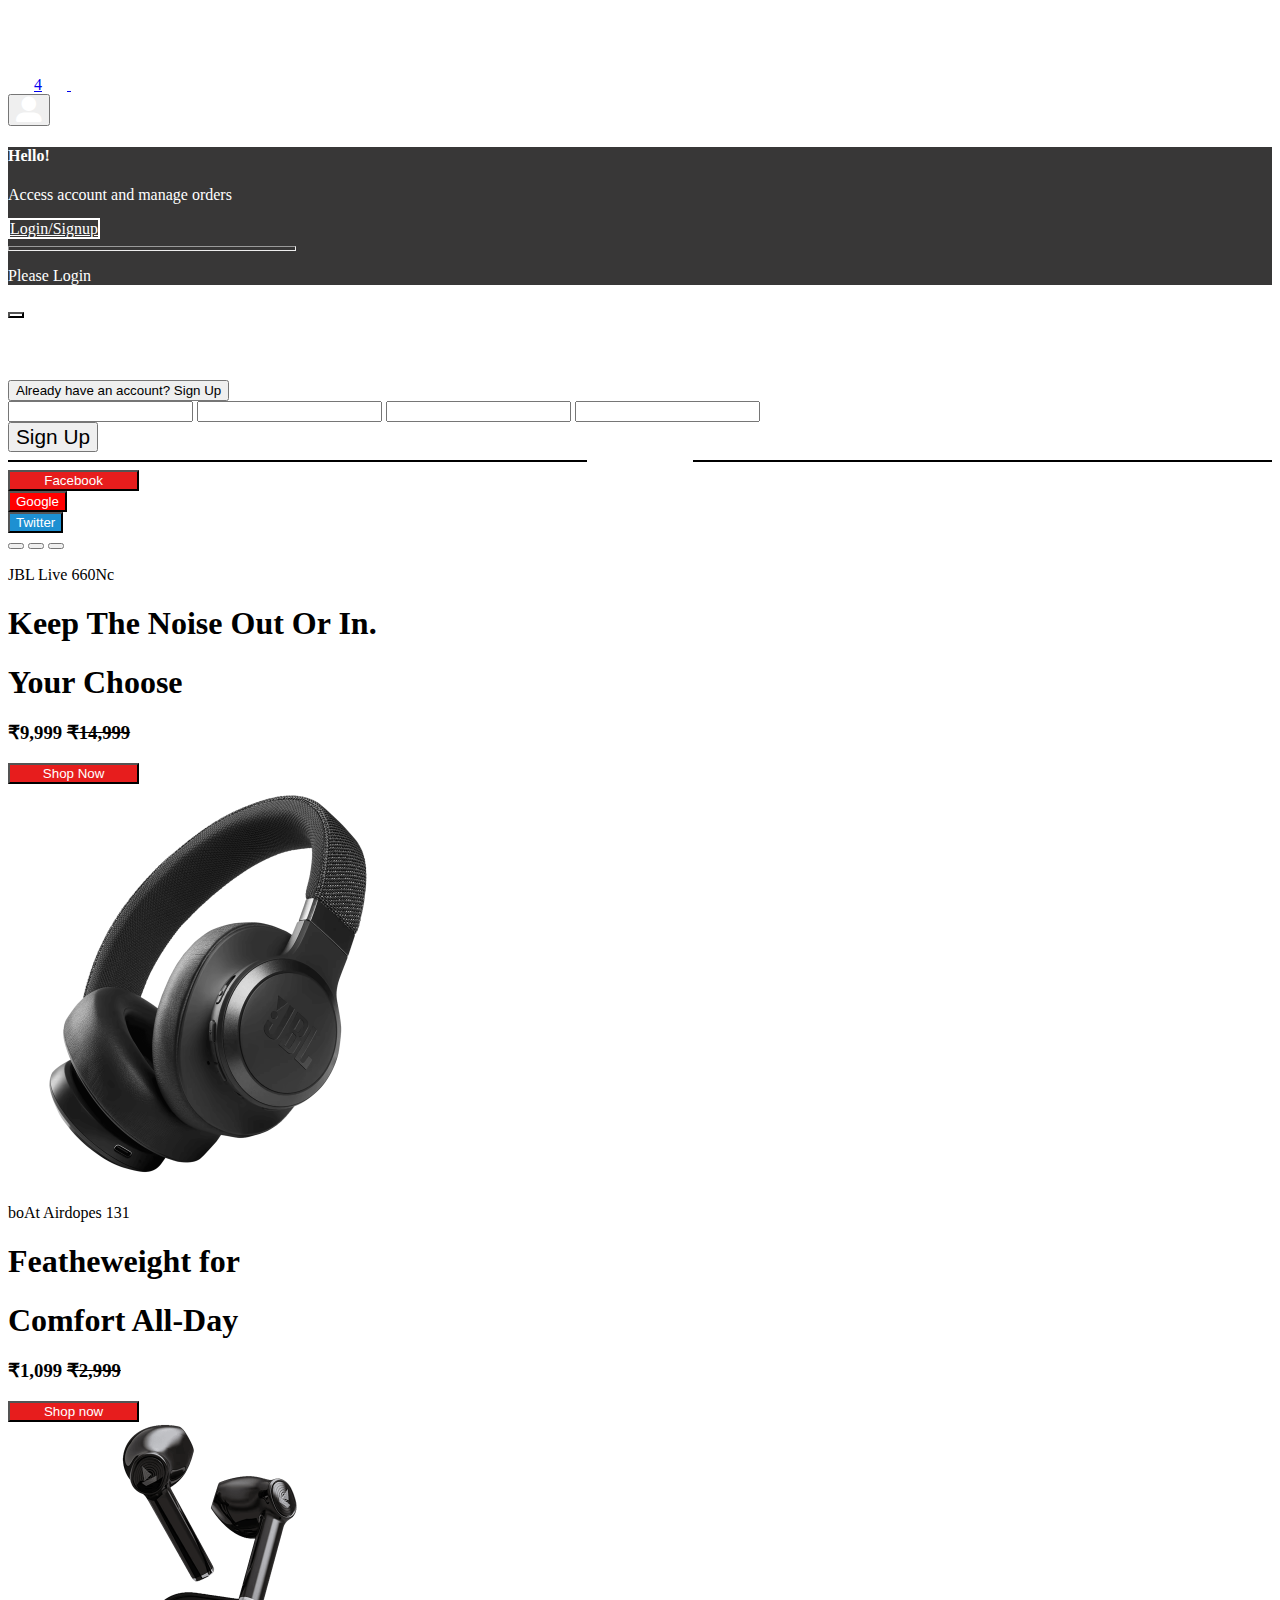
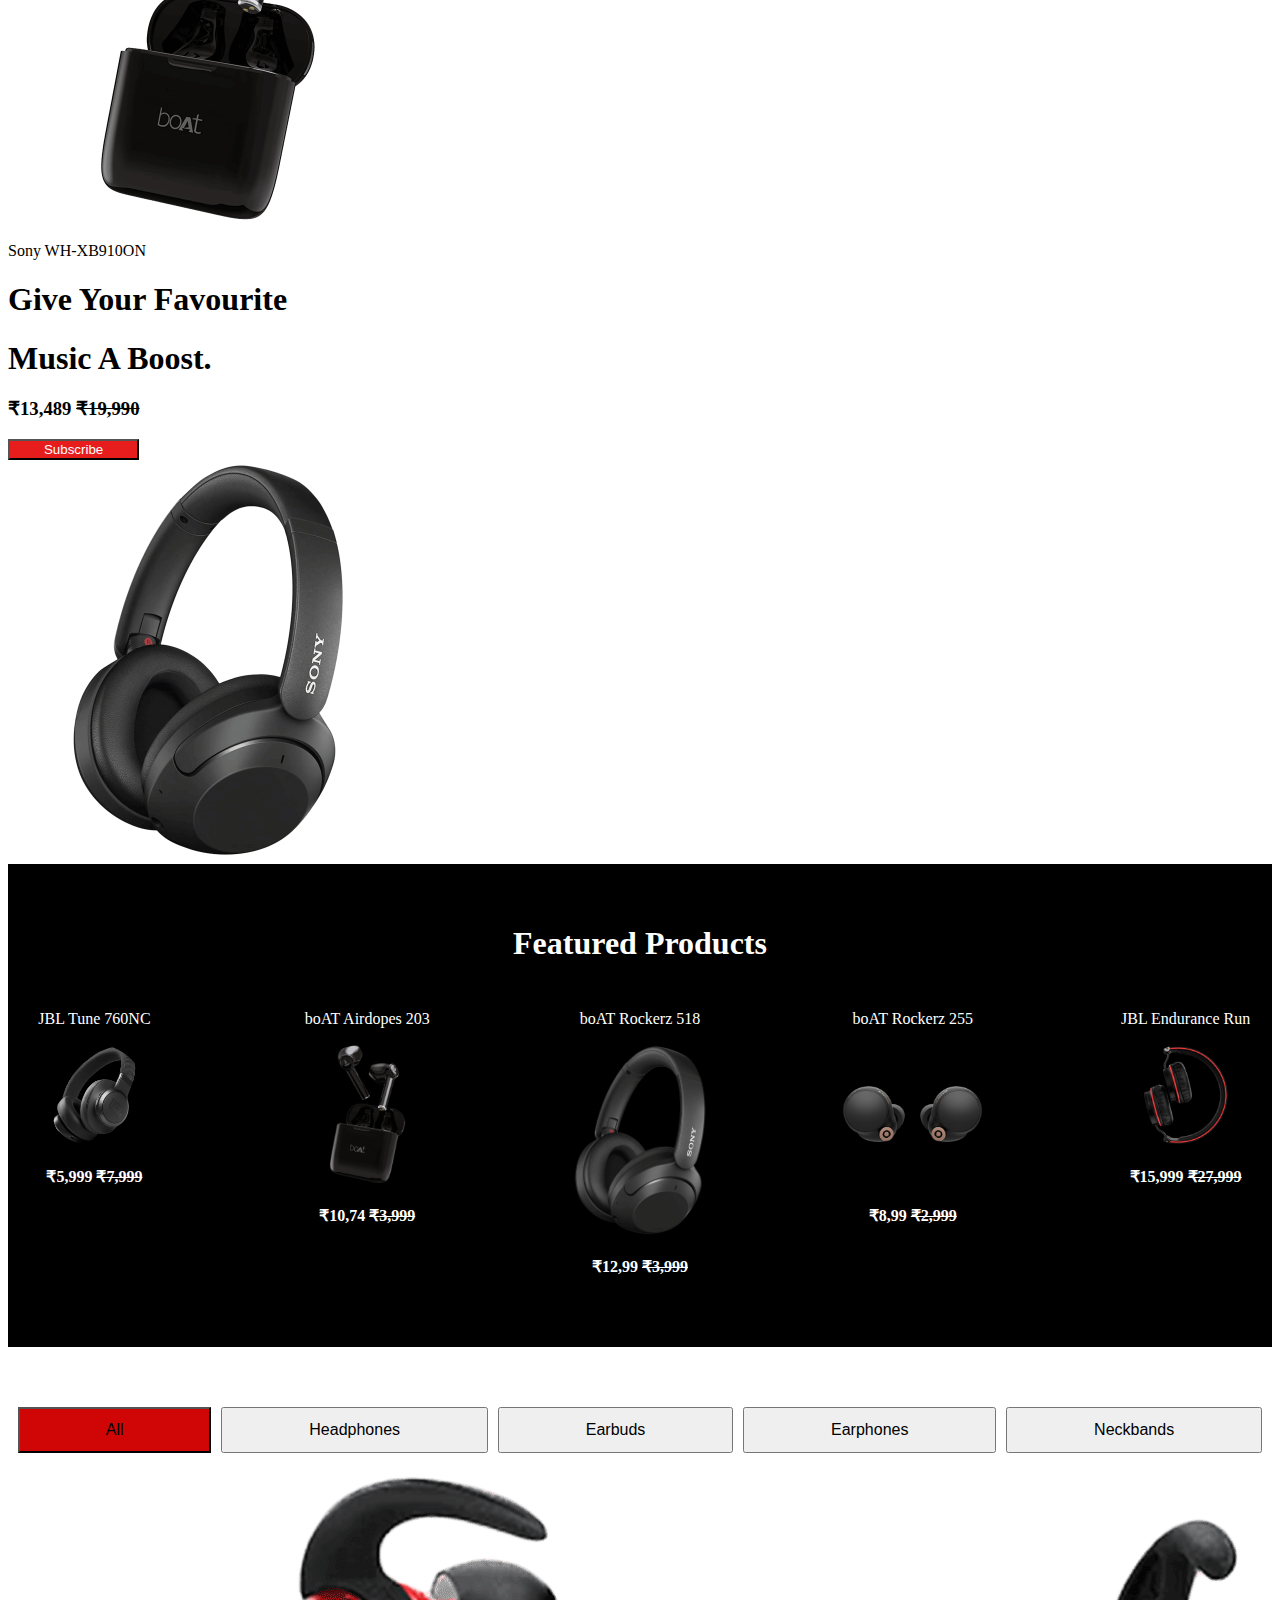
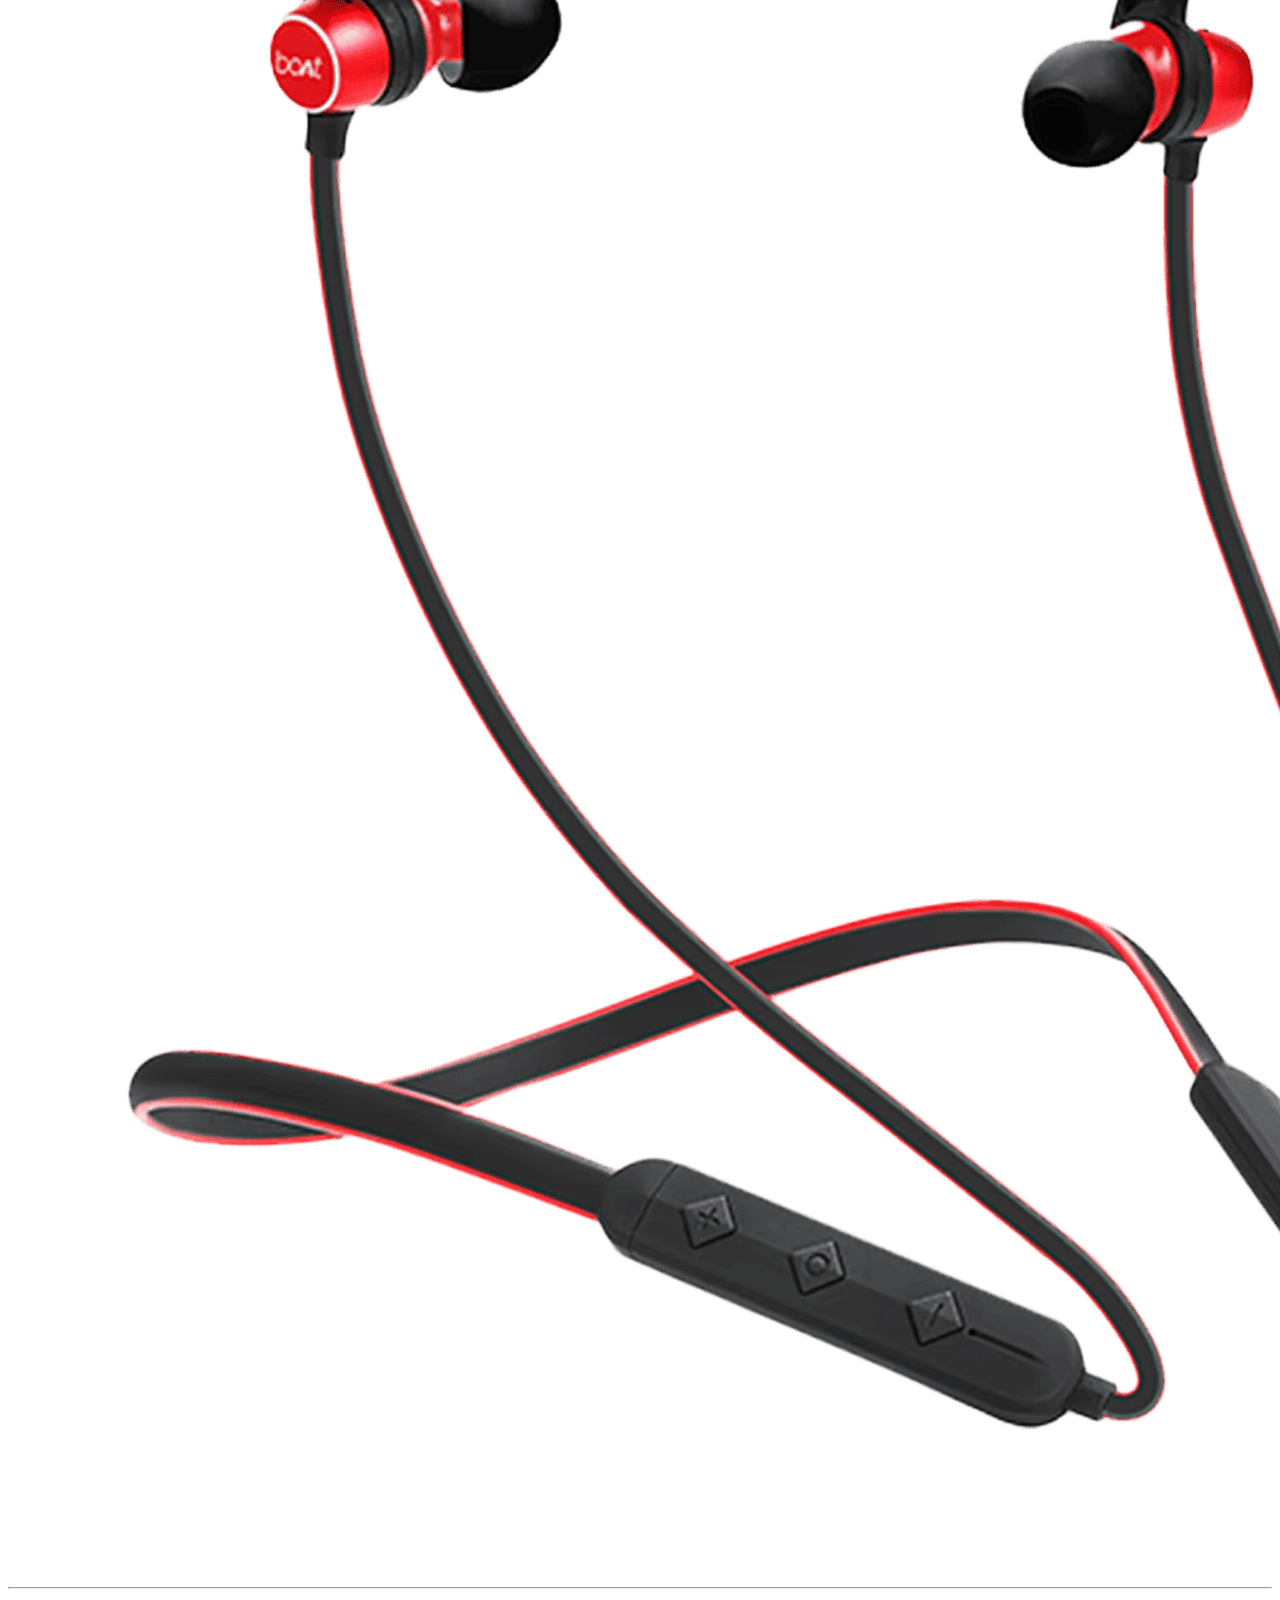
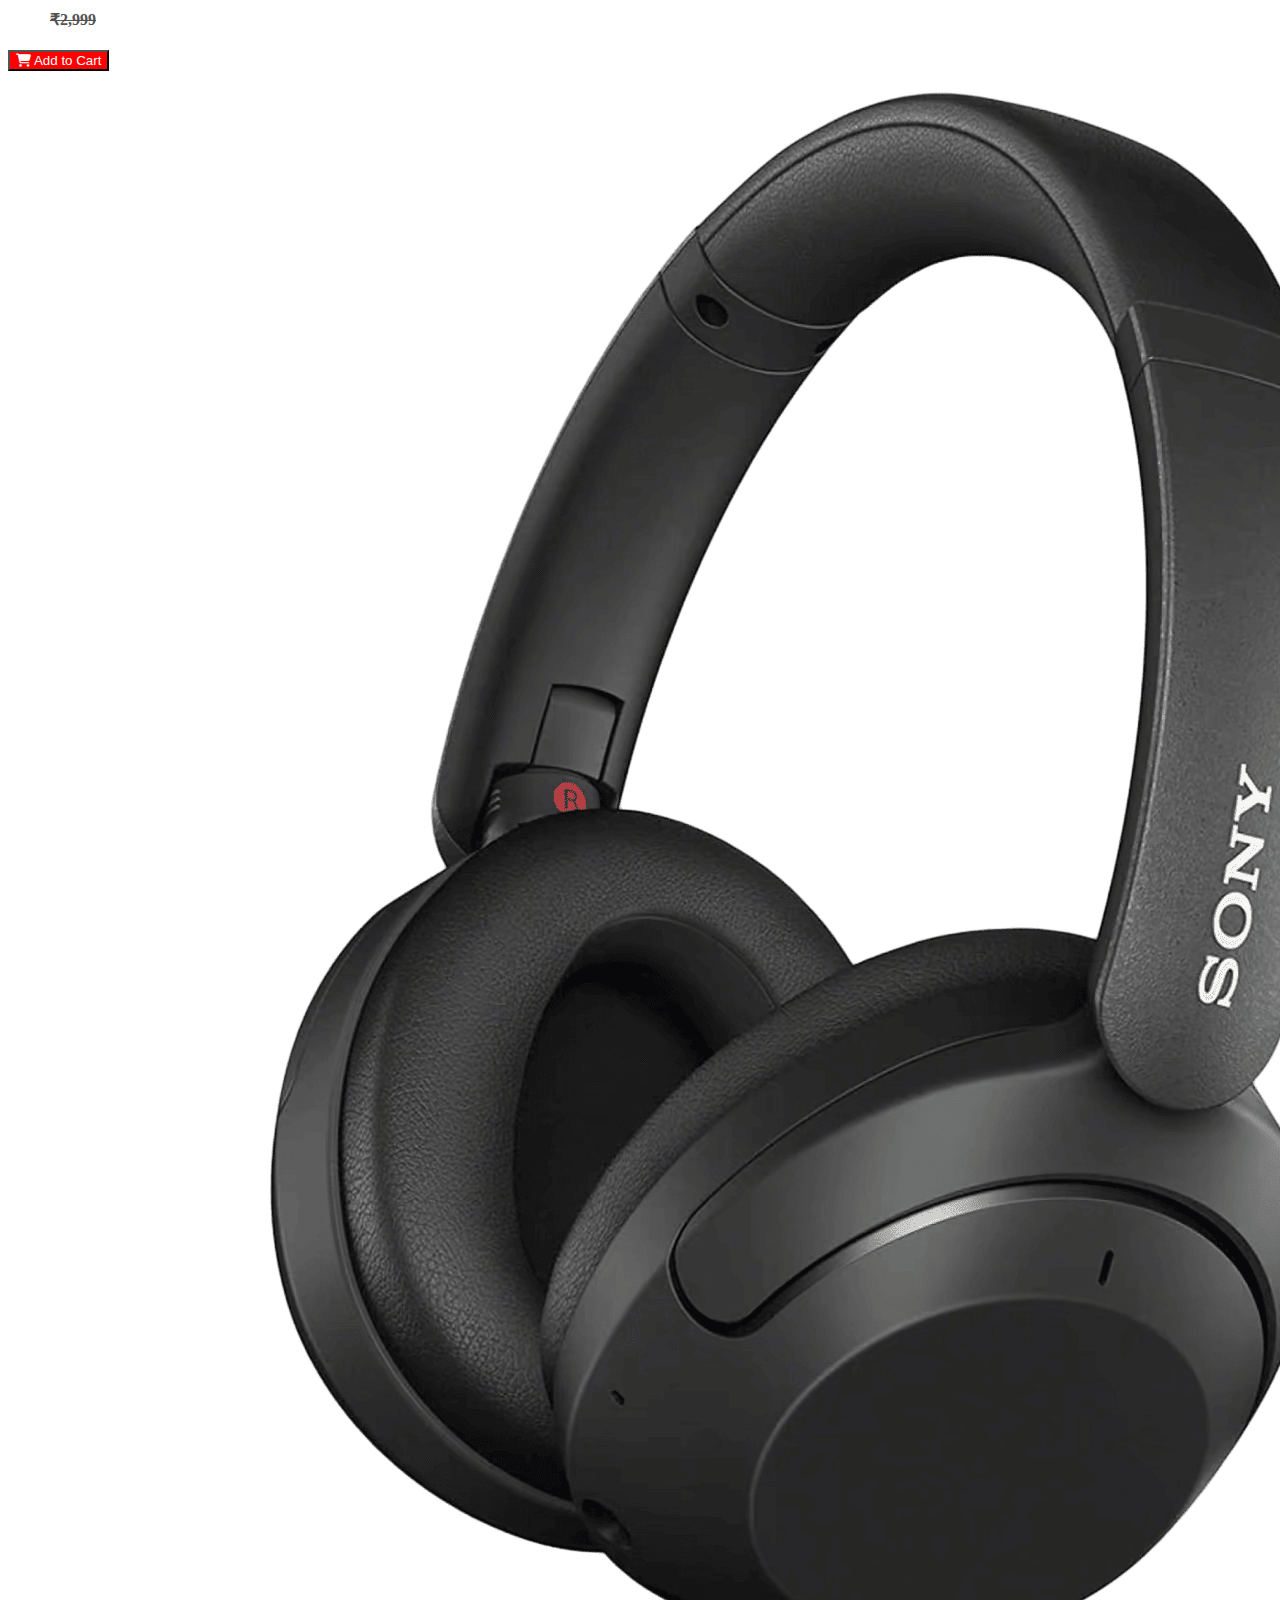
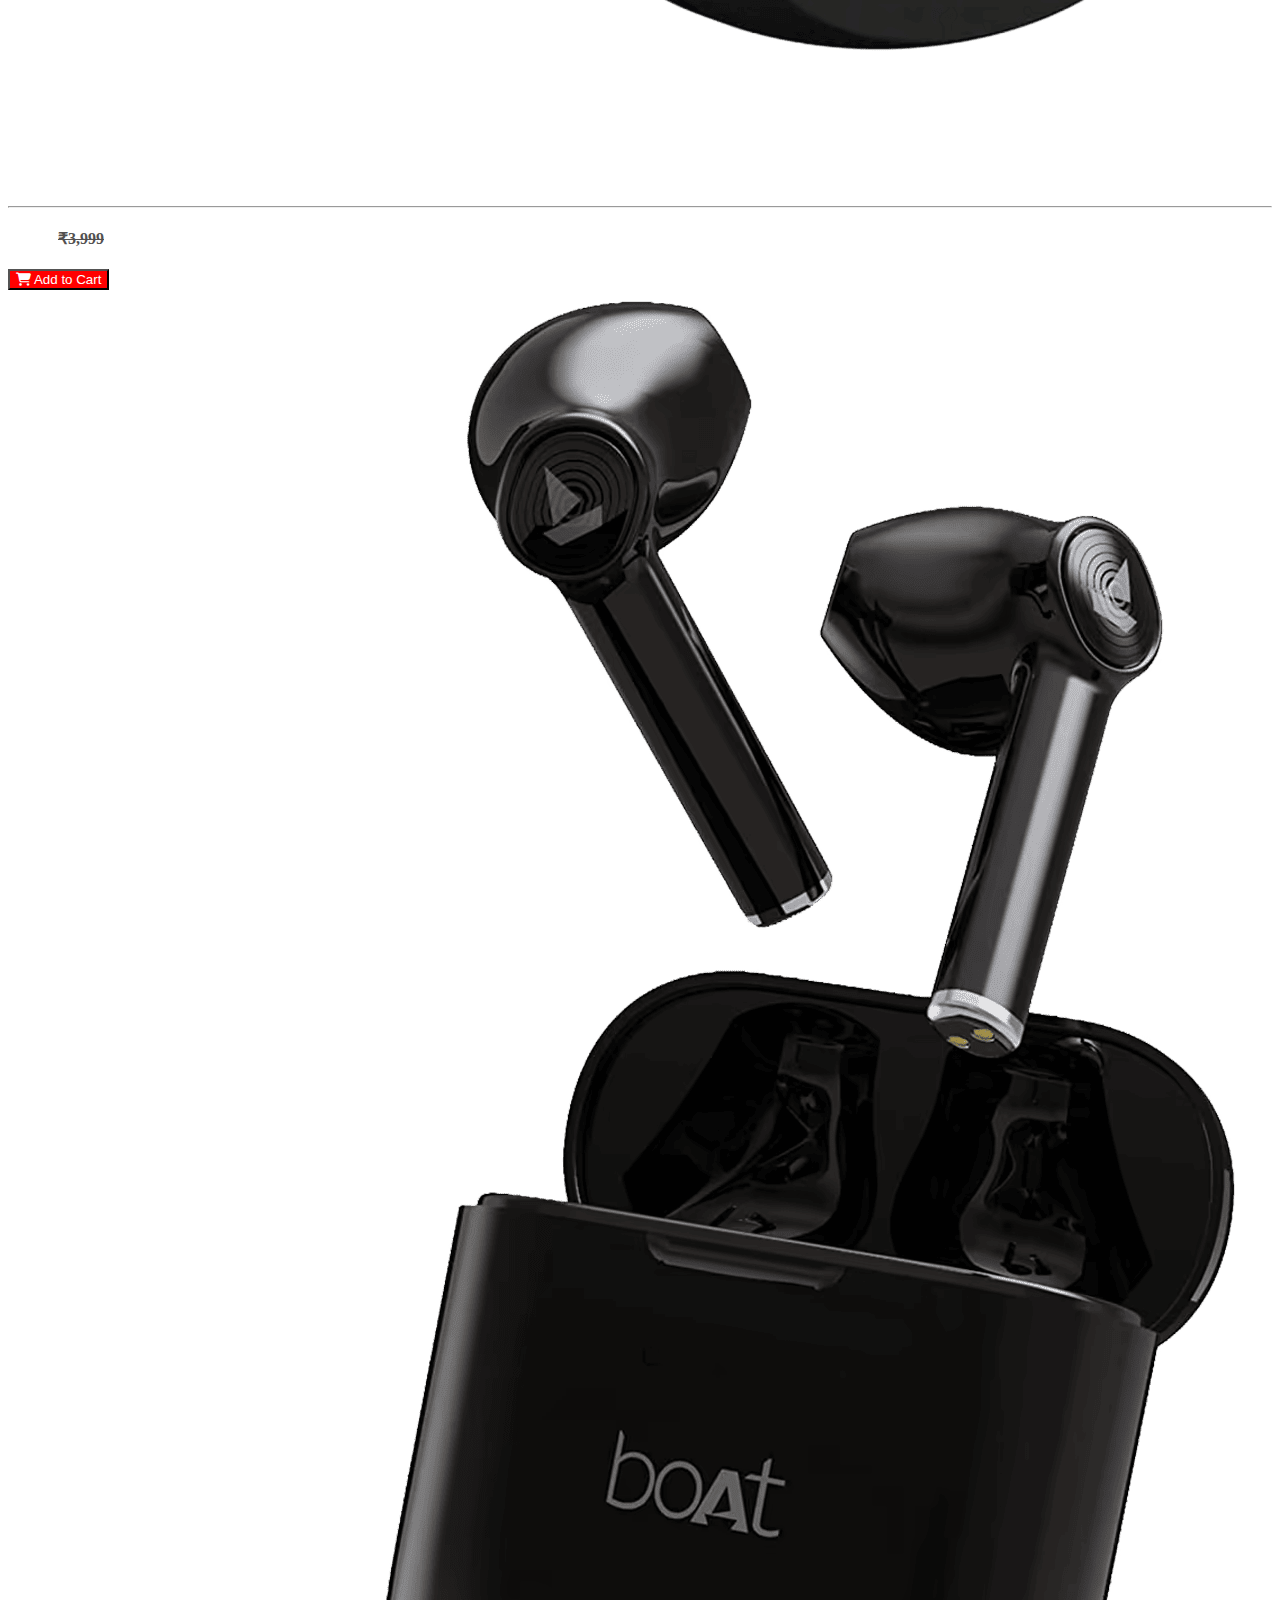
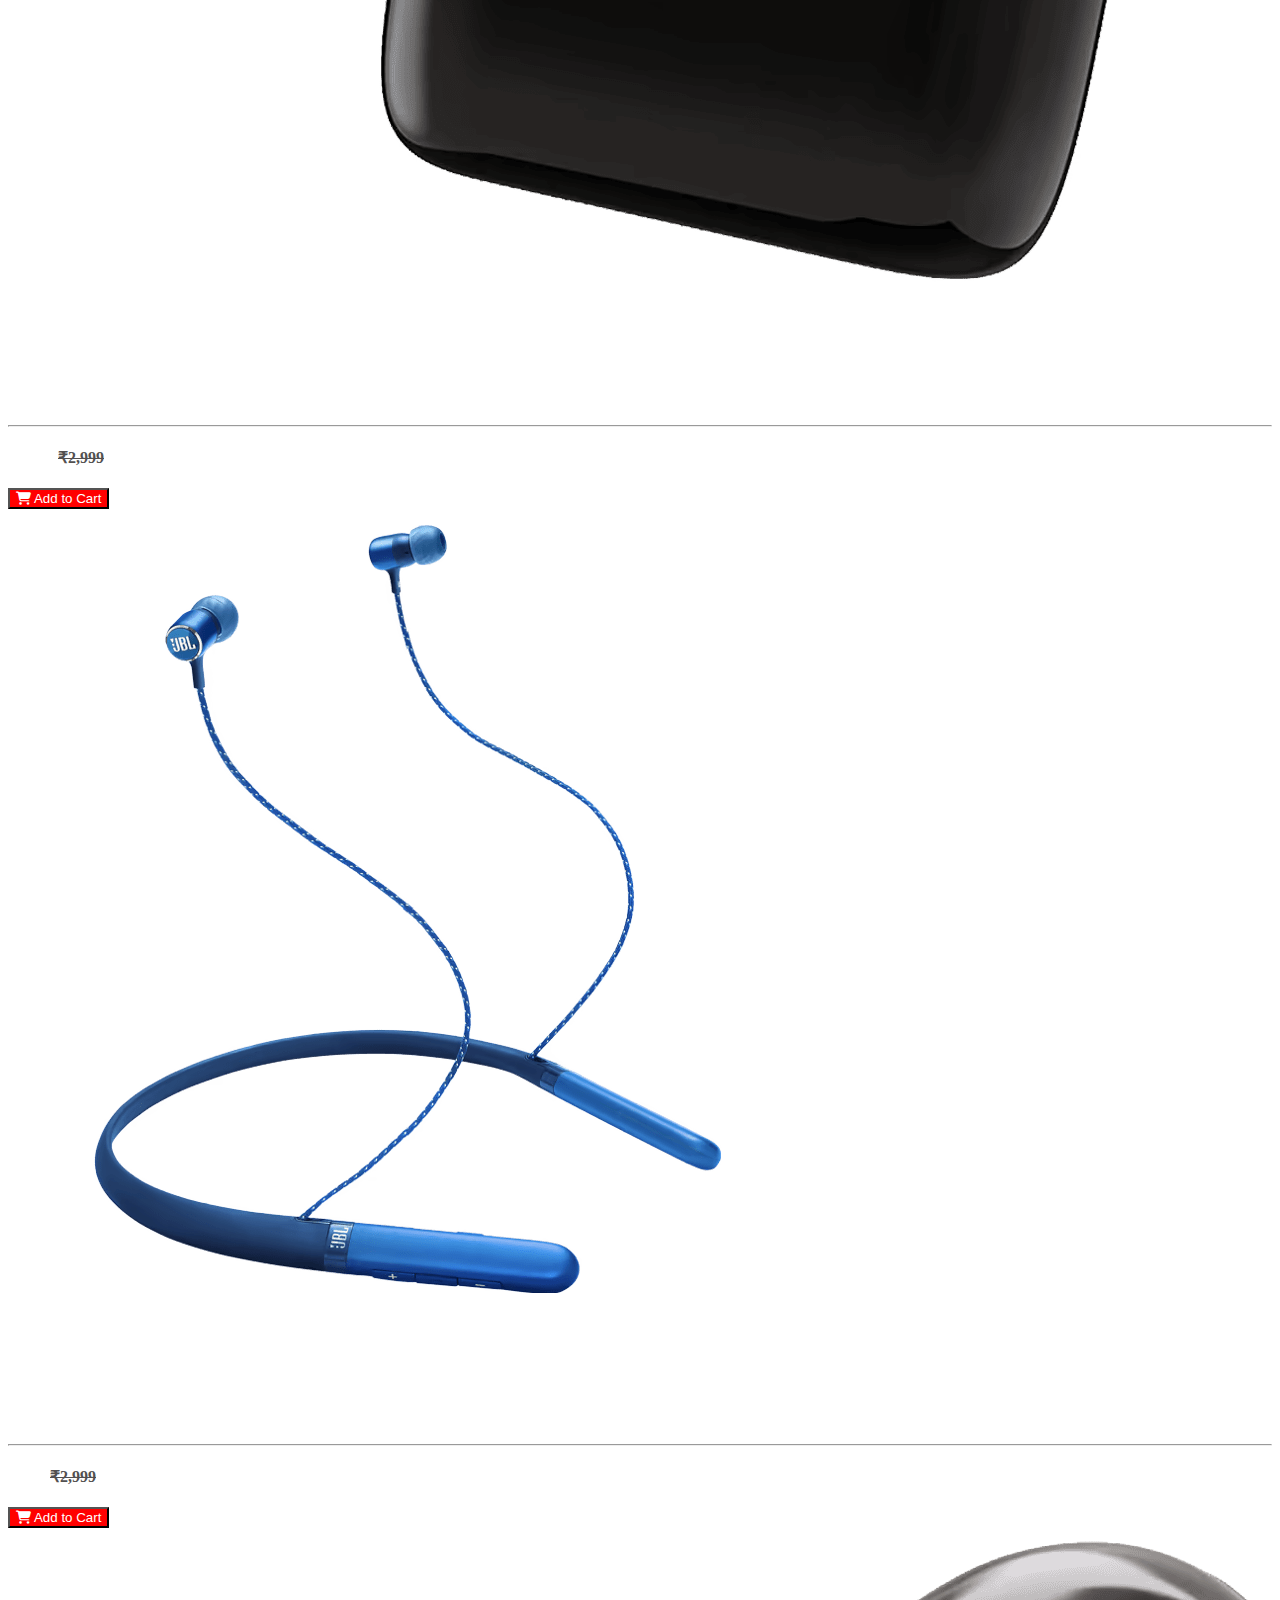
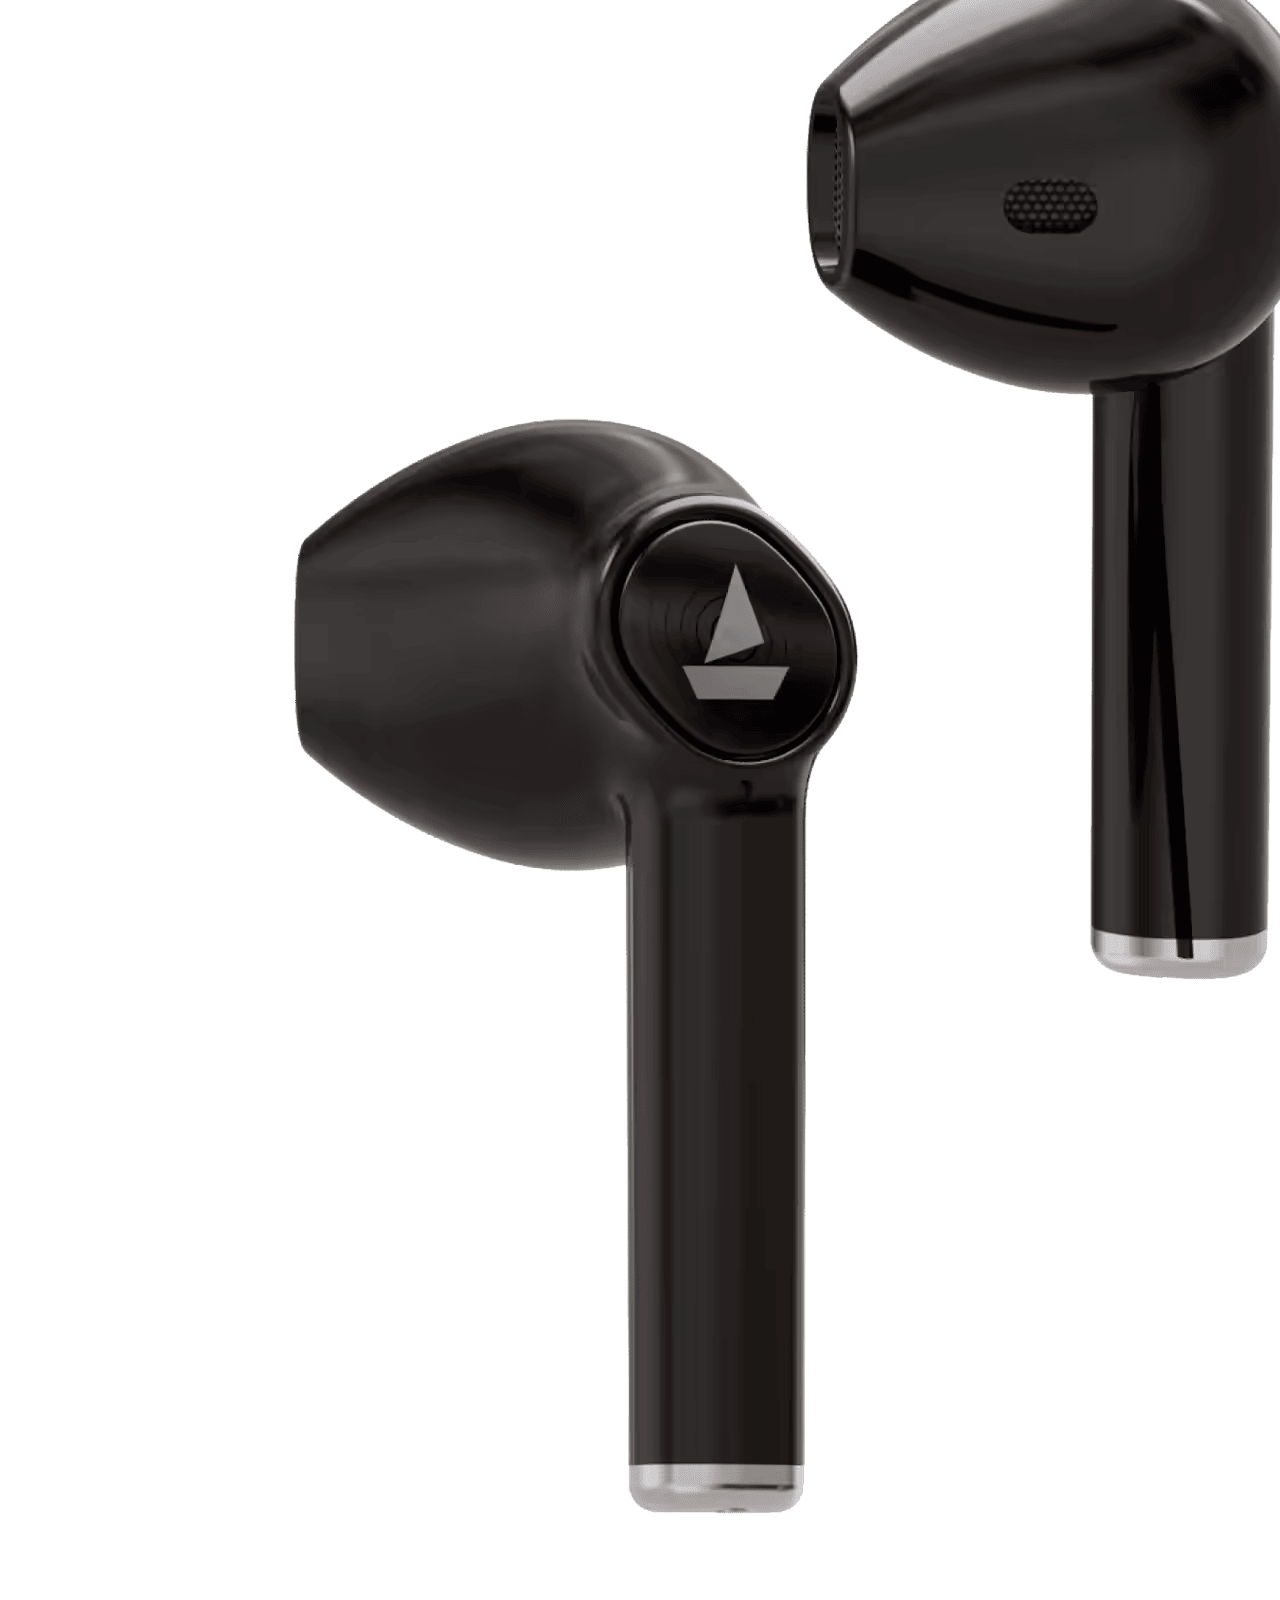
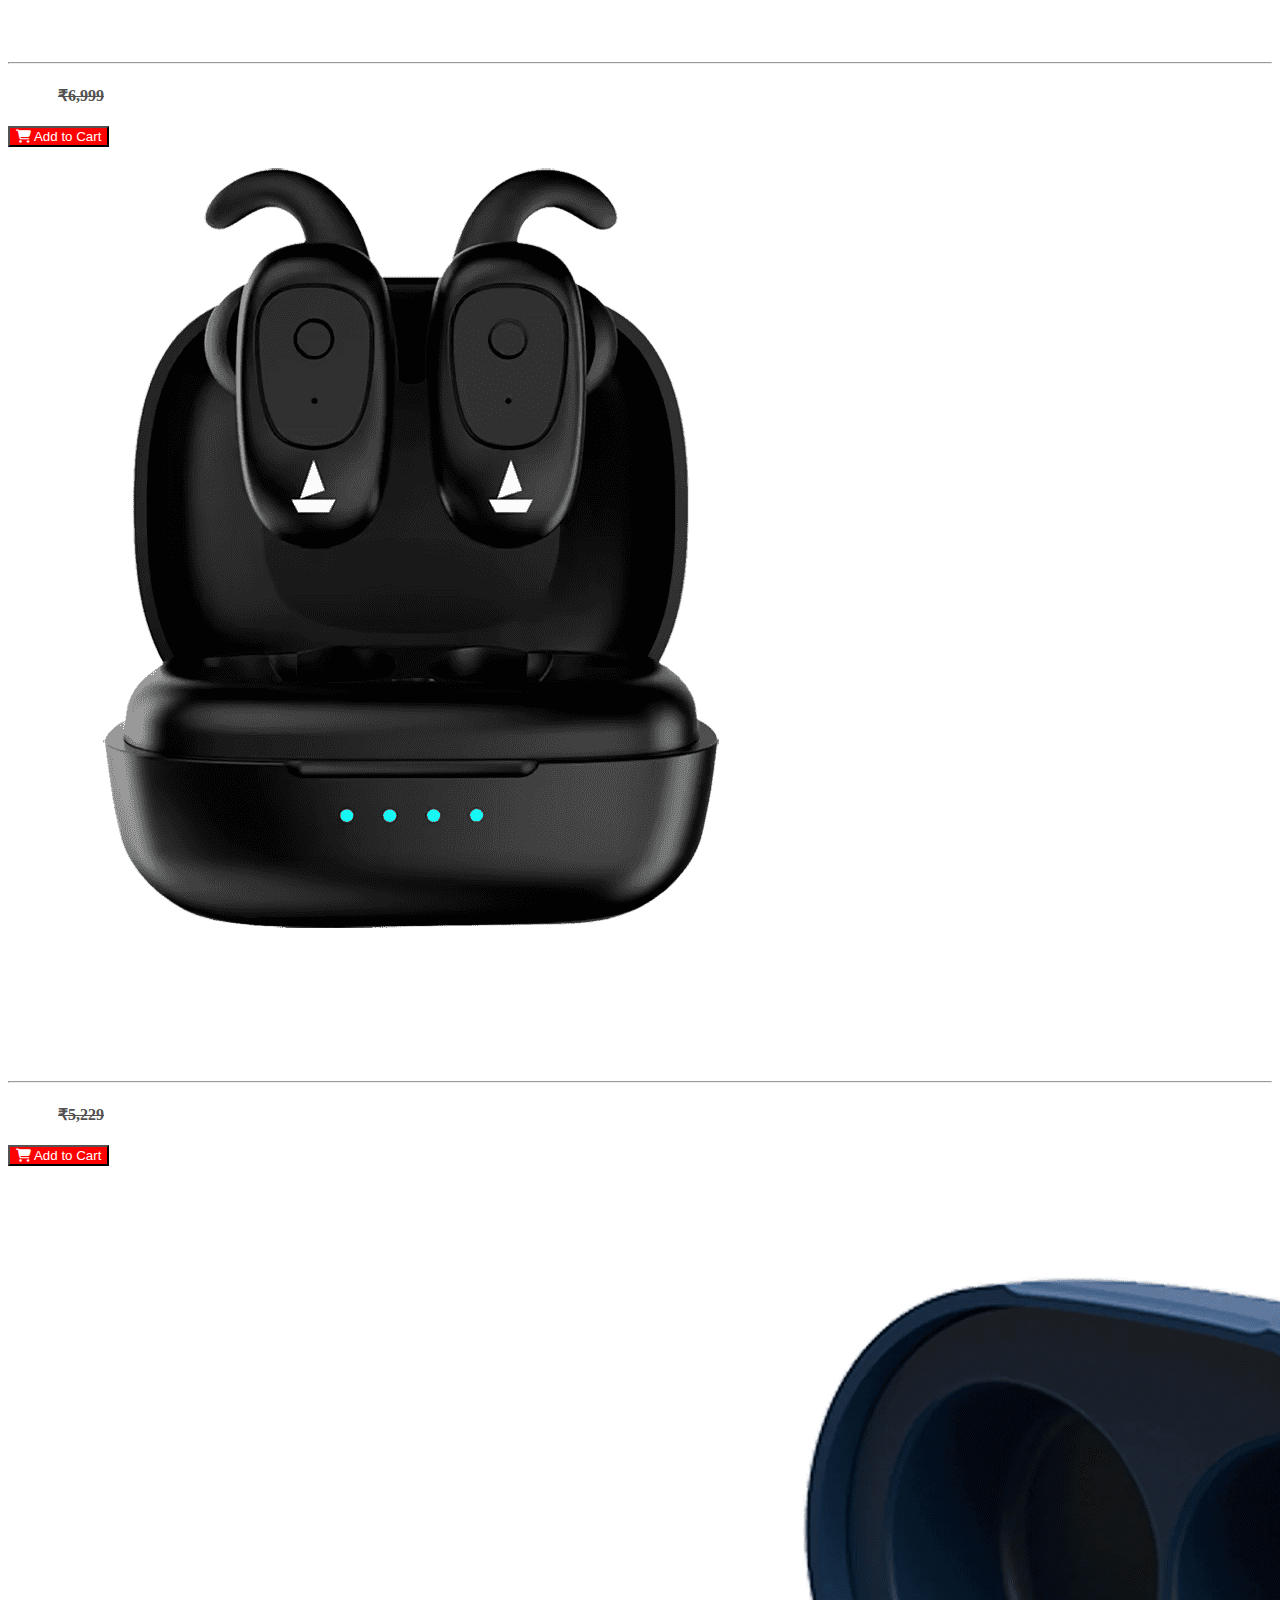
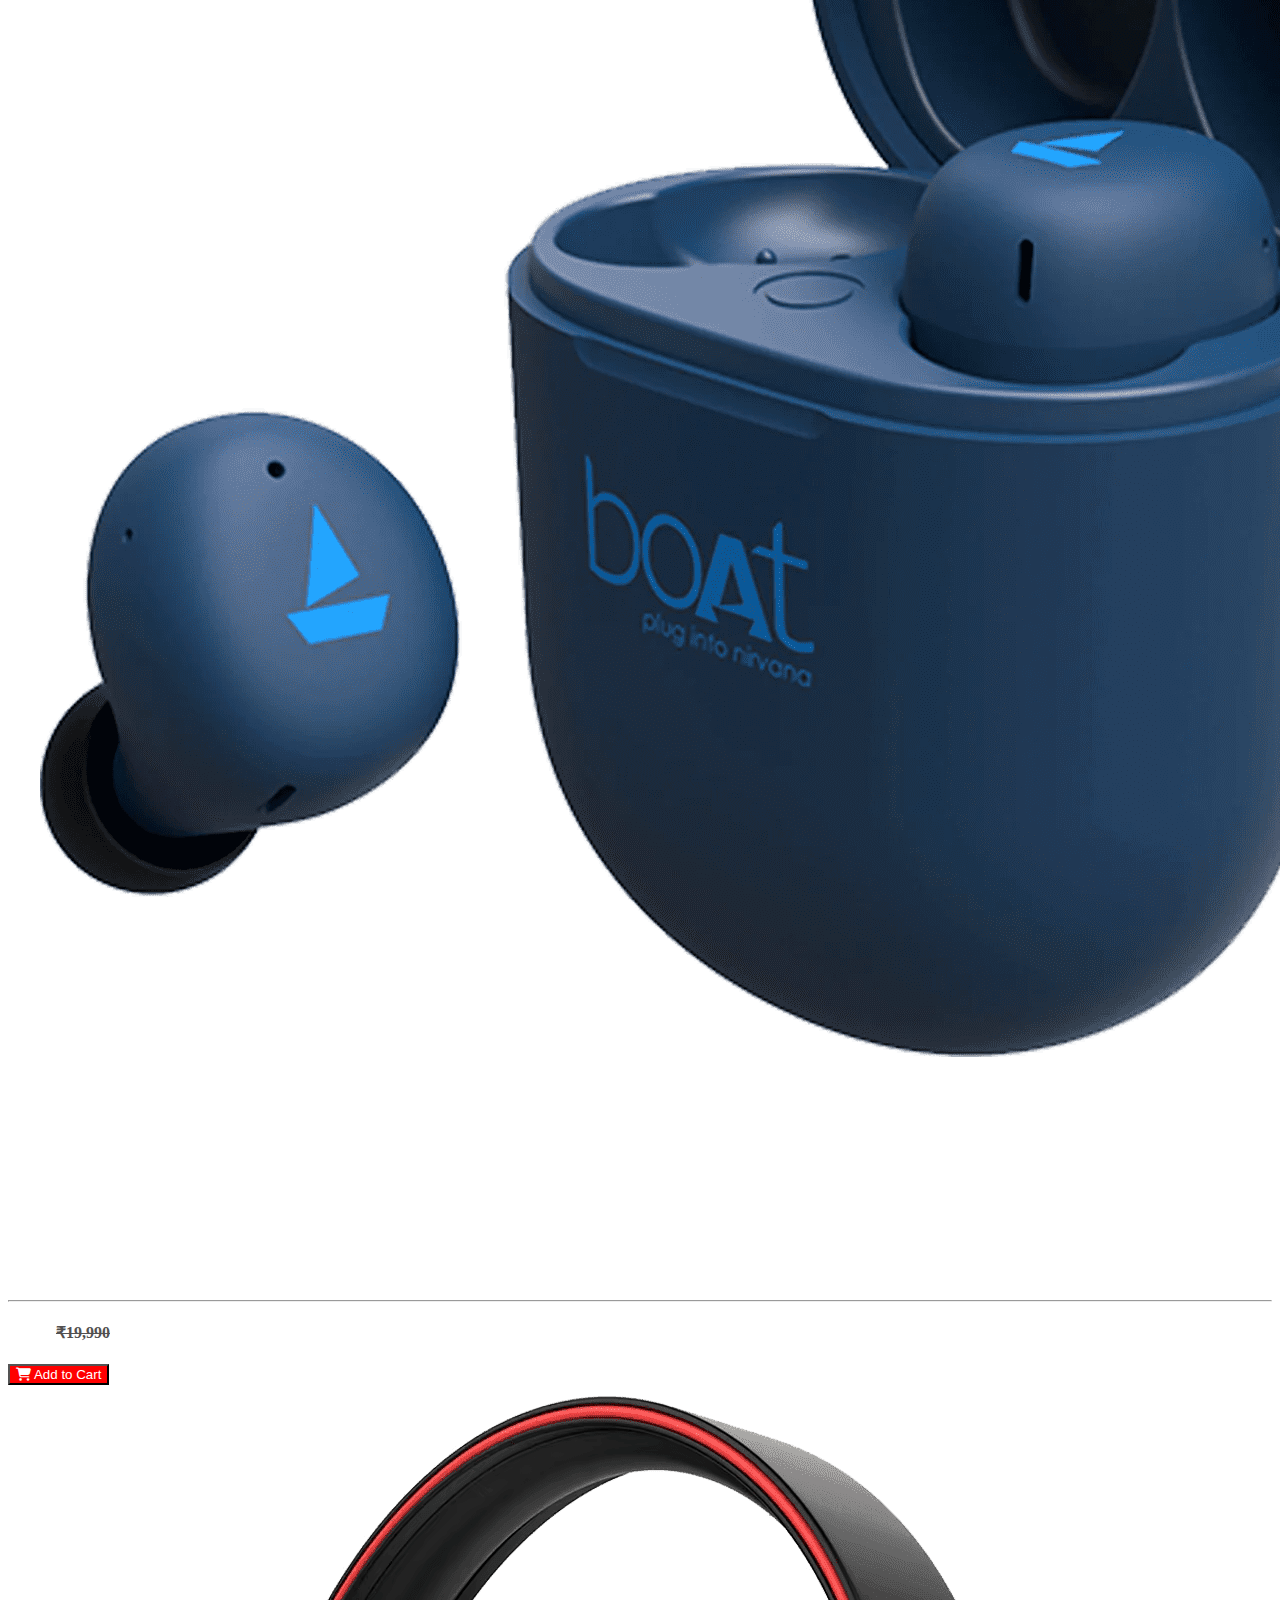
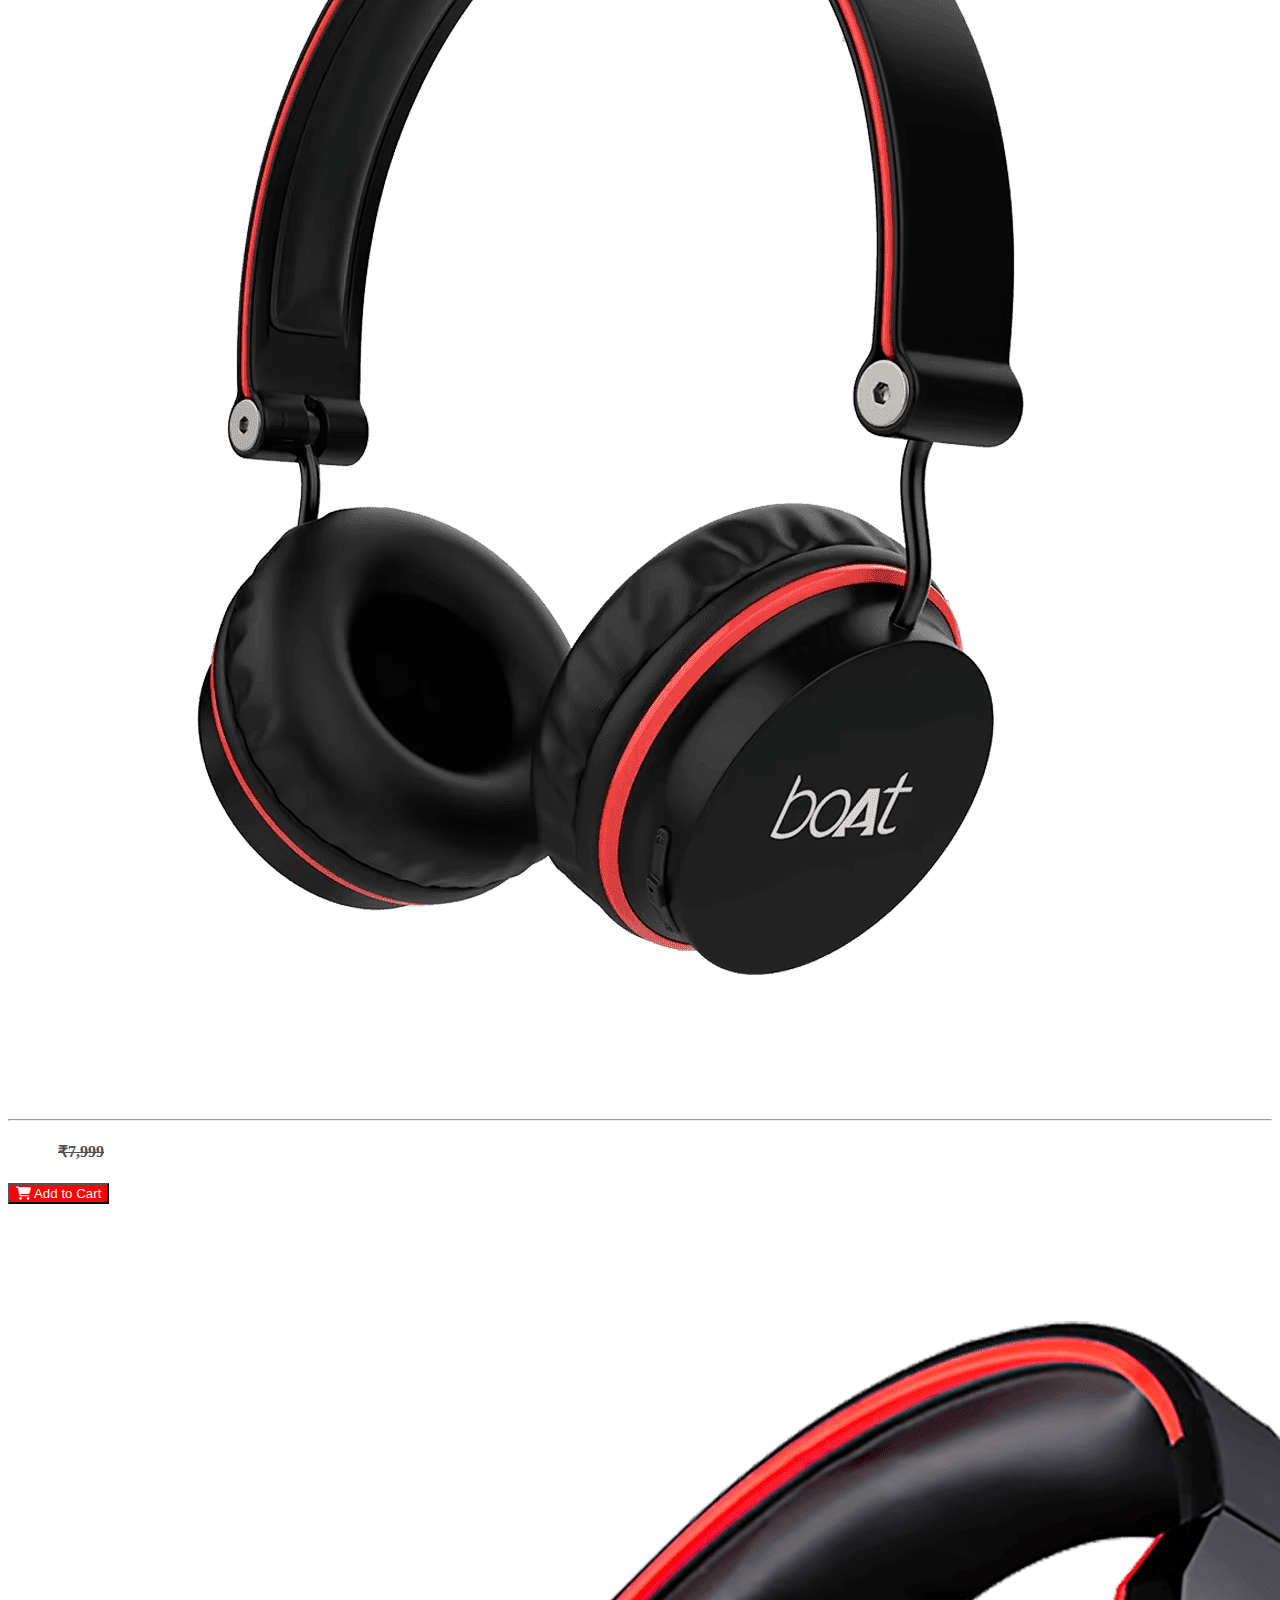
<file: index.html>
<!DOCTYPE html>
<html lang="en">

<head>
  <meta charset="UTF-8">
  <meta name="viewport" content="width=device-width, initial-scale=1.0">
  <title>index</title>
  <link rel="preconnect" href="https://fonts.googleapis.com">
  <link rel="preconnect" href="https://fonts.gstatic.com" crossorigin>
  <link href="https://fonts.googleapis.com/css2?family=Oswald:wght@200..700&display=swap" rel="stylesheet">
  <link href="https://cdn.jsdelivr.net/npm/bootstrap@5.0.2/dist/css/bootstrap.min.css" rel="stylesheet"
    integrity="sha384-EVSTQN3/azprG1Anm3QDgpJLIm9Nao0Yz1ztcQTwFspd3yD65VohhpuuCOmLASjC" crossorigin="anonymous">
  <link rel="stylesheet" href="./header.css">
  <link rel="stylesheet" href="./footer.css">
  <link rel="stylesheet" href="./index.css">
  <link rel="stylesheet" href="https://cdnjs.cloudflare.com/ajax/libs/font-awesome/6.7.2/css/all.min.css"
    integrity="sha512-Evv84Mr4kqVGRNSgIGL/F/aIDqQb7xQ2vcrdIwxfjThSH8CSR7PBEakCr51Ck+w+/U6swU2Im1vVX0SVk9ABhg=="
    crossorigin="anonymous" referrerpolicy="no-referrer" />
  <style>
    body::selection {
      background-color: red;
      color: white;
    }

    footer {
      background-color: #333;
      color: white;
      padding: 10px;
      /* text-align: center; */
      /* display: flex; */
      /* justify-content: space-between; */


    }

    @media (min-width:767px) {
      .dec1 {
        margin-left: -40px;
      }

      .dec2 {
        margin-left: -29px;
      }

      .dec3 {
        margin-left: 0px;
      }

      .dec4 {
        margin-left: -45px;
      }

      .dec5 {
        margin-left: -32px !important;
      }
    }






    #k2 {
      text-decoration: none;
      color: white;
      font-size: 18px;
      font-weight: 600;
    }

    #w2 {
      text-decoration: none;
      color: white;
      font-size: 18px;
      font-weight: 600;
    }

    #w3 {
      text-decoration: none;
      color: white;
      font-size: 18px;
      font-weight: 600;
    }

    #w4 {
      text-decoration: none;
      color: white;
      font-size: 18px;
      font-weight: 600;
    }

    #m2 {
      text-decoration: none;
      color: white;
      font-size: 18px;
      font-weight: 600;
    }

    #m3 {

      color: white;
      font-size: 18px;
      font-weight: 600;
    }

    #m4 {
      text-decoration: none;
      color: white;
      font-size: 18px;
      font-weight: 600;

    }

    @media (max-width: 426px) {
      .responsive-img {
        max-width: 80%;
        height: auto;
        margin-bottom: 1rem;
      }

      .carousel-item .text-center h1,
      .carousel-item .text-center h3,
      .carousel-item .text-center p {
        font-size: 1rem;
        margin: 0.5rem 0;
      }

      .carousel-item .button_facebook {
        width: 100%;
      }

    }

    .gggg {
      margin-top: -1px !important;
    }
  </style>
</head>

<body>


  <nav class="navbar navbar-expand-lg navbar-light bg-dark px-3 bg-sm-dark">
    <div class="container-fluid d-flex justify-content-between align-items-center flex-wrap">
      <a class="navbar-brand navlogo1 text-nowrap " href="./index.html">Tech-Shop</a>

      <div class="d-flex align-items-center icon-group me-md-4 ms-auto">
        <i class="fa-solid fa-magnifying-glass pe-md-5 px-2 icons_hover_zoome" data-bs-toggle="tooltip" data-bs-placement="bottom"
          title="Search"></i>
        <a href="./cart_details.html" class="position-relative d-inline-block">
          <i class="fa-solid fa-cart-shopping pe-md-5 px-2 icons_hover_zoome" data-bs-toggle="tooltip" data-bs-placement="bottom"
            title="Cart"></i>
          <span class="ooo badge bg-danger rounded-pill position-absolute top-0 start-100 translate-middle">4</span>
        </a>
        <!-- <a href="./cart_details.html">
                  <i class="fa-solid fa-cart-shopping pe-md-5 px-2 " data-bs-toggle="tooltip" data-bs-placement="bottom"
                    title="Cart"></i>
                </a> -->
        <!-- <i class="fa-solid fa-cart-shopping pe-md-5 px-2 " data-bs-toggle="tooltip" data-bs-placement="bottom"
                    title="Cart"></i> -->
        <div class="">
          <div class="btn-group">
            <button type="button" class="btn  " data-bs-toggle="dropdown" data-bs-display="static"
              aria-expanded="false">
              <span><i class="fa-solid fa-user-large px-2 icons_hover_zoome user_set_small" data-bs-toggle="tooltip" data-bs-placement="bottom" title="User"></i></span>
            </button>
            <div class="dropdown-menu dropdown-menu-lg-end mt-3 bg_user border border-white border-2">
              <div class="" style="width: 18rem;">
                <div class="card-body">
                  <h4 class="card-title user_font">Hello!</h4>
                  <p class="card-text user_font">Access account and manage orders</p>
                  <a href="#" class="btn btn_user user_font " data-bs-toggle="modal"
                    data-bs-target="#exampleModal">Login/Signup</a>
                  <hr class="text-muted " style="height: 3px;">
                  <p class="user_font">Please Login</p>
                </div>
              </div>
            </div>
          </div>
        </div>
        <!-- <i class="fa-solid fa-user-large px-2"></i> -->
      </div>
    </div>
  </nav>


  <!-- Modal -->
  <div class="modal fade" id="exampleModal" tabindex="-1" aria-labelledby="exampleModalLabel" aria-hidden="true">
    <div class="modal-dialog ">
      <div class="modal-content bg-dark">
        <div class="modal-header">
          <!-- <h5 class="modal-title" id="exampleModalLabel">Modal title</h5> -->
          <button type="button" class="btn-close btn-close-white fs-3  " data-bs-dismiss="modal"
            aria-label="Close"></button>
        </div>
        <div class="modal-body">
          <div class="col-sm-12">
            <div class="card-body px-5">
              <h4 class="card-title text-start ps-3 mt-3 fw-bold" style="color: white;">Sign Up</h4>
              <div class=' mb-3 d-grid '>
                <button class='btn btn-white costom-btn text-start'>
                  <span class='text-muted fs-6'>Already have an account?</span>
                  <span class='ms-1 text-info fw-bolder'>Sign Up</span>
                </button>
              </div>
              <form>
                <input type='text' class=' p-3 mt-4 mb-2 form-control input-bg bg-dark mb-3 input_text'
                  placeholder='Username ' />
                <input type='email' class=' p-3  mb-2 form-control input-bg bg-dark mb-3 input_text'
                  placeholder='Email' />
                <input type='text' class=' p-3  mb-2 form-control input-bg bg-dark mb-3 input_text'
                  placeholder='Password' />
                <input type='password' class='p-3 form-control input-bg bg-dark mb-3 input_text'
                  placeholder='Confirm Password' />
                <div class='d-grid mt-3'>
                  <button type='submit' class='custom-btn btn btn-danger p-3 mb-3 sign_size'>Sign
                    Up</button>
                </div>
                <div class='my-4 ' style="color: white;">
                  <div class="hr-or-hr">
                    <hr style="background-color: white;">
                    <span>or login with</span>
                    <hr style="background-color: white;">
                  </div>
                </div>

                <div class="row ">
                  <div class="col-4 "><button type="button" class="btn  btn-lg w-100 button_facebook">Facebook</button>
                  </div>
                  <div class="col-4"><button type="button" class="btn  btn-lg w-100 button_google">Google</button></div>
                  <div class="col-4"><button type="button" class="btn  btn-lg w-100 button_twitter">Twitter</button>
                  </div>
                </div>

              </form>
            </div>
          </div>
        </div>

      </div>
    </div>
  </div>
  <!-- <p>Lorem ipsum, dolor sit amet consectetur adipisicing elit. Fugiat minima mollitia nemo totam, ipsam vero nam eius blanditiis sint saepe ullam eveniet repellat aut minus inventore obcaecati, ratione enim iusto!</p> -->
  <div id="carouselExampleIndicators" class="carousel slide bg-dark gggg" data-bs-ride="carousel">
    <div class="carousel-indicators">
      <button type="button" data-bs-target="#carouselExampleIndicators" data-bs-slide-to="0" class="active"
        aria-current="true" aria-label="Slide 1"></button>
      <button type="button" data-bs-target="#carouselExampleIndicators" data-bs-slide-to="1"
        aria-label="Slide 2"></button>
      <button type="button" data-bs-target="#carouselExampleIndicators" data-bs-slide-to="2"
        aria-label="Slide 3"></button>
    </div>
    <div class="carousel-inner px-3 px-md-5 crousel_height">
      <div class="carousel-item active " data-bs-interval="1000">
        <div class="row flex-md-row flex-column-reverse align-items-center">
          <!-- <div class="row align-items-center flex-md-row flex-column text-center text-md-start"></div> -->
          <div
            class="col-md-4 text-md-start justify-content-center text-center mt-5 mt-5 pt-lg-5 pt-md-5 ps-lg-5 ps-md-5 text-white ">
            <p class="cont_first">JBL Live 660Nc</p>
            <h1 class="cont_sec">Keep The Noise Out Or In.</h1>
            <h1>Your Choose </h1>
            <h3>₹9,999 <span class="text-muted ms-3"><s>₹14,999</s></span></h3>
            <button type="button" class="btn  float-start p-2 mt-3 fw-bolder button_facebook">Shop
              Now</button>
          </div>
          <div class="col-md-8 d-flex justify-content-center">
            <img src="./images/first_slider.png" class="img-fluid responsive-img" style="height: 400px;" alt="...">

          </div>
          <!-- <img src="./images/first_slider.png" class="d-block w-50 " alt="..." style="height: 400px;"> -->

        </div>
        <!-- <img src="./images/boat518-1.png" class="d-block w-50" alt="..."> -->
      </div>
      <div class="carousel-item  " data-bs-interval="1000">
        <div class="row flex-md-row flex-column-reverse align-items-center">

          <div
            class="col-md-4 text-md-start justify-content-center text-center mt-5 mt-5 pt-lg-5 pt-md-5 ps-lg-5 ps-md-5 text-white ">

            <p>boAt Airdopes 131</p>
            <h1>Featheweight for</h1>
            <h1>Comfort All-Day</h1>
            <h3>₹1,099 <span class="text-muted ms-3"><s>₹2,999</s></span></h3>
            <button type="button" class="btn  float-start p-2 mt-3 fw-bolder button_facebook">Shop
              now</button>
          </div>
          <div class="col-8 d-flex justify-content-center">
            <img src="./images/second_slider.png" class="img-fluid responsive-img" style="height: 400px;" alt="...">

          </div>
          <!-- <img src="./images/first_slider.png" class="d-block w-50 " alt="..." style="height: 400px;"> -->

        </div>
        <!-- <img src="./images/boat518-1.png" class="d-block w-50" alt="..."> -->
      </div>
      <div class="carousel-item  " data-bs-interval="1000">
        <div class="row flex-md-row flex-column-reverse align-items-center">

          <div
            class="col-md-4 text-md-start justify-content-center text-center mt-5 mt-5 pt-lg-5 pt-md-5 ps-lg-5 ps-md-5 text-white ">

            <p>Sony WH-XB910ON</p>
            <h1>Give Your Favourite </h1>
            <h1>Music A Boost. </h1>
            <h3>₹13,489 <span class="text-muted ms-3"><s>₹19,990</s></span></h3>
            <button type="button" class="btn  float-start p-2 mt-3 fw-bolder button_facebook">Subscribe</button>
          </div>
          <div class="col-8 d-flex justify-content-center">
            <img src="./images/third_slider.png" class="img-fluid responsive-img" style="height: 400px;" alt="...">

          </div>
          <!-- <img src="./images/first_slider.png" class="d-block w-50 " alt="..." style="height: 400px;"> -->

        </div>
        <!-- <img src="./images/boat518-1.png" class="d-block w-50" alt="..."> -->
      </div>
    </div>
    <!-- <button class="carousel-control-prev" type="button" data-bs-target="#carouselExampleIndicators"
            data-bs-slide="prev">
            <span class="carousel-control-prev-icon" aria-hidden="true"></span>
            <span class="visually-hidden">Previous</span>
        </button>
        <button class="carousel-control-next" type="button" data-bs-target="#carouselExampleIndicators"
            data-bs-slide="next">
            <span class="carousel-control-next-icon" aria-hidden="true"></span>
            <span class="visually-hidden">Next</span>
        </button> -->
  </div>

  <div class="carousel-container bg-dark">
    <h1 style="text-align: center; color: white;" class="pb-5">Featured Products</h1>
    <div class="carousel-track" id="carouselTrack">
      <div class="carousel-item-custom">
        <p class="product_font_carousel">JBL Tune 760NC</p>
        <img src="./images/first_slider.png" alt="1" class="img-fluid">
        <h4 class="product_font_head">₹5,999 <span class="text-muted"><s>₹7,999</s></span></h4>
      </div>
      <div class="carousel-item-custom">
        <p class="product_font_carousel">boAT Airdopes 203</p>
        <img src="./images/second_slider.png" alt="2" class="img-fluid">
        <h4 class="product_font_head">₹10,74 <span class="text-muted"><s>₹3,999</s></span></h4>
      </div>
      <div class="carousel-item-custom">
        <p class="product_font_carousel">boAT Rockerz 518</p>
        <img src="./images/third_slider.png" alt="3" class="img-fluid">
        <h4 class="product_font_head">₹12,99 <span class="text-muted"><s>₹3,999</s></span></h4>
      </div>
      <div class="carousel-item-custom">
        <p class="product_font_carousel">boAT Rockerz 255</p>
        <img src="./images/fourth_slide.png" alt="4" class="img-fluid">
        <h4 class="product_font_head">₹8,99 <span class="text-muted"><s>₹2,999</s></span></h4>
      </div>
      <div class="carousel-item-custom">
        <p class="product_font_carousel">JBL Endurance Run </p>
        <img src="./images/seven_slider.png" alt="5" class="img-fluid">
        <h4 class="product_font_head">₹15,999 <span class="text-muted"><s>₹27,999</s></span></h4>
      </div>
    </div>
  </div>

  <div class="container-fluid  bg-dark">
    <h3 style="text-align: center; color: white;" class="p-4">Top Products</h3>
    <div class="button-container">
      <button class="btn active text-white button_fist_prod">All</button>
      <button class="btn text-white">Headphones</button>
      <button class="btn text-white">Earbuds</button>
      <button class="btn text-white">Earphones</button>
      <button class="btn text-white">Neckbands</button>
    </div>
    <div class="container mt-5">
      <div class="row  justify-content-center gx-4 gy-4 column_small_deci ">
        <div class="col-lg-3 col-md-3 col-12 custom-col ">
          <div class="card h-100 bg-dark border border-white">
            <a href="./product_details.html">
              <img src="./images/six_slide.png" class="card-img-top" alt="...">
            </a>
            <!-- <img src="./images/six_slide.png" class="card-img-top" alt="..."> -->
            <div class="card-body card_font_s ">
              <div class=" pt-2">
                <i class="fas fa-star text-warning"></i>
                <i class="fas fa-star text-warning"></i>
                <i class="fas fa-star text-warning"></i>
                <i class="fas fa-star text-warning"></i>
                <i class="fas fa-star text-warning"></i>
              </div>
              <h5 class="card-title">JBL Live 660NC</h5>

              <p class="card-text">Wireless Over-Ear NC <br>Headphones </p>
              <hr>
              <h4 class="product_font_head">₹8,99 <span class="text-muted "><s class="font_mute_c">₹2,999</s></span>
              </h4>

              <button type="button" class="btn card_button_bottom w-100  ">
                <i class="fas fa-shopping-cart"></i> Add to Cart
              </button>
            </div>
          </div>
        </div>
        <div class="col-lg-3 col-md-3 col-12 custom-col">
          <div class="card h-100 bg-dark border border-white">
            <img src="./images/third_slider.png" class="card-img-top" alt="...">
            <div class="card-body card_font_s">
              <div class=" pt-2">
                <i class="fas fa-star text-warning"></i>
                <i class="fas fa-star text-warning"></i>
                <i class="fas fa-star text-warning"></i>
                <i class="fas fa-star text-warning"></i>
                <i class="fas fa-star text-warning"></i>
              </div>
              <h5 class="card-title">boAT Rockerz 518</h5>

              <p class="card-text">On-Ear Wireless <br>Headphones </p>
              <hr>
              <h4 class="product_font_head">₹12,99 <span class="text-muted"><s class="font_mute_c">₹3,999</s></span>
              </h4>

              <button type="button" class="btn card_button_bottom w-100 ">
                <i class="fas fa-shopping-cart"></i> Add to Cart
              </button>
            </div>
          </div>
        </div>
        <div class="col-lg-3 col-md-3  col-12 custom-col">
          <div class="card h-100 bg-dark border border-white">
            <img src="./images/second_slider.png" class="card-img-top" alt="...">
            <div class="card-body card_font_s">
              <div class=" pt-2">
                <i class="fas fa-star text-warning"></i>
                <i class="fas fa-star text-warning"></i>
                <i class="fas fa-star text-warning"></i>
                <i class="fas fa-star text-warning"></i>
                <i class="fas fa-star text-warning"></i>
              </div>
              <h5 class="card-title">boAT Aitdrops 131</h5>

              <p class="card-text">Wireless In - Ear <br>Earbuds</p>
              <hr>
              <h4 class="product_font_head">₹10,99 <span class="text-muted"><s class="font_mute_c">₹2,999</s></span>
              </h4>

              <button type="button" class="btn card_button_bottom w-100 ">
                <i class="fas fa-shopping-cart"></i> Add to Cart
              </button>
            </div>
          </div>
        </div>
        <div class="col-lg-3 col-md-3  col-12 custom-col">
          <div class="card h-100 bg-dark border border-white">
            <img src="./images/fifth_slide.png" class="card-img-top" alt="...">
            <div class="card-body card_font_s">
              <div class=" pt-2">
                <i class="fas fa-star text-warning"></i>
                <i class="fas fa-star text-warning"></i>
                <i class="fas fa-star text-warning"></i>
                <i class="fas fa-star text-warning"></i>
                <i class="fas fa-star text-warning"></i>
              </div>
              <h5 class="card-title">boAT BassHeads 110</h5>

              <p class="card-text">In-Ear Wired Earphones <br>Headphones </p>
              <hr>
              <h4 class="product_font_head">₹8,99 <span class="text-muted"><s class="font_mute_c">₹2,999</s></span></h4>

              <button type="button" class="btn card_button_bottom w-100 ">
                <i class="fas fa-shopping-cart"></i> Add to Cart
              </button>
            </div>
          </div>
        </div>
        <div class="col-lg-3 col-md-3  col-12 custom-col">
          <div class="card h-100 bg-dark border border-white">
            <img src="./images/boat131-2.png" class="card-img-top" alt="...">
            <div class="card-body card_font_s">
              <div class=" pt-2">
                <i class="fas fa-star text-warning"></i>
                <i class="fas fa-star text-warning"></i>
                <i class="fas fa-star text-warning"></i>
                <i class="fas fa-star text-warning"></i>
                <i class="fas fa-star text-warning"></i>
              </div>
              <h5 class="card-title">boAt Rockerz 410</h5>

              <p class="card-text">Bluetooth & Wired<br> On-Ear Headphones </p>
              <hr>
              <h4 class="product_font_head">₹1,599 <span class="text-muted"><s class="font_mute_c">₹6,999</s></span>
              </h4>

              <button type="button" class="btn card_button_bottom w-100 ">
                <i class="fas fa-shopping-cart"></i> Add to Cart
              </button>
            </div>
          </div>
        </div>
        <div class="col-lg-3 col-md-3  col-12 custom-col">
          <div class="card h-100 bg-dark border border-white">
            <img src="./images/boat203-1.png" class="card-img-top" alt="...">
            <div class="card-body card_font_s">
              <div class=" pt-2">
                <i class="fas fa-star text-warning"></i>
                <i class="fas fa-star text-warning"></i>
                <i class="fas fa-star text-warning"></i>
                <i class="fas fa-star text-warning"></i>
                <i class="fas fa-star text-warning"></i>
              </div>
              <h5 class="card-title">JBL Live 200Bt</h5>

              <p class="card-text">In-Ear Wireless Neck<br> Band Headphones </p>
              <hr>
              <h4 class="product_font_head">₹3,699 <span class="text-muted"><s class="font_mute_c">₹5,229</s></span>
              </h4>

              <button type="button" class="btn card_button_bottom w-100 ">
                <i class="fas fa-shopping-cart"></i> Add to Cart
              </button>
            </div>
          </div>
        </div>
        <div class="col-lg-3 col-md-3  col-12 custom-col">
          <div class="card h-100 bg-dark border border-white">
            <img src="./images/boat381-1.png" class="card-img-top" alt="...">
            <div class="card-body card_font_s">
              <div class=" pt-2">
                <i class="fas fa-star text-warning"></i>
                <i class="fas fa-star text-warning"></i>
                <i class="fas fa-star text-warning"></i>
                <i class="fas fa-star text-warning"></i>
                <i class="fas fa-star text-warning"></i>
              </div>
              <h5 class="card-title">Sony WH-XB910ON</h5>

              <p class="card-text">Wireless Over-Ear <br>Headphones </p>
              <hr>
              <h4 class="product_font_head">13,499 <span class="text-muted"><s class="font_mute_c">₹19,990</s></span>
              </h4>

              <button type="button" class="btn card_button_bottom w-100 ">
                <i class="fas fa-shopping-cart"></i> Add to Cart
              </button>
            </div>
          </div>
        </div>
        <div class="col-lg-3 col-md-3  col-12 custom-col">
          <div class="card h-100 bg-dark border border-white">
            <img src="./images/boat410-1.png" class="card-img-top" alt="...">
            <div class="card-body card_font_s">
              <div class=" pt-2">
                <i class="fas fa-star text-warning"></i>
                <i class="fas fa-star text-warning"></i>
                <i class="fas fa-star text-warning"></i>
                <i class="fas fa-star text-warning"></i>
                <i class="fas fa-star text-warning"></i>
              </div>
              <h5 class="card-title">JBL tune 760NC</h5>

              <p class="card-text">Wireless Over-Ear NC <br>Headphones </p>
              <hr>
              <h4 class="product_font_head">₹5,999 <span class="text-muted"><s class="font_mute_c">₹7,999</s></span>
              </h4>

              <button type="button" class="btn card_button_bottom w-100 ">
                <i class="fas fa-shopping-cart"></i> Add to Cart
              </button>
            </div>
          </div>
        </div>
        <div class="col-lg-3 col-md-3  col-12 custom-col">
          <div class="card h-100 bg-dark border border-white">
            <img src="./images/boat518-1 (1).png" class="card-img-top" alt="...">
            <div class="card-body card_font_s">
              <div class=" pt-2">
                <i class="fas fa-star text-warning"></i>
                <i class="fas fa-star text-warning"></i>
                <i class="fas fa-star text-warning"></i>
                <i class="fas fa-star text-warning"></i>
                <i class="fas fa-star text-warning"></i>
              </div>
              <h5 class="card-title">boAT Rockerz 255</h5>

              <p class="card-text">In-Ear Wireless<br>Neckbands </p>
              <hr>
              <h4 class="product_font_head">₹8,99 <span class="text-muted"><s class="font_mute_c">₹2,999</s></span></h4>

              <button type="button" class="btn card_button_bottom w-100 ">
                <i class="fas fa-shopping-cart"></i> Add to Cart
              </button>
            </div>
          </div>
        </div>
        <div class="col-lg-3 col-md-3  col-12 custom-col">
          <div class="card h-100 bg-dark border border-white">
            <img src="./images/boat410-3.png" class="card-img-top" alt="...">
            <div class="card-body card_font_s">
              <div class=" pt-2">
                <i class="fas fa-star text-warning"></i>
                <i class="fas fa-star text-warning"></i>
                <i class="fas fa-star text-warning"></i>
                <i class="fas fa-star text-warning"></i>
                <i class="fas fa-star text-warning"></i>
              </div>
              <h5 class="card-title">JBL Wava 100</h5>

              <p class="card-text">In-Ear Truely Wireless <br>Earbuds </p>
              <hr>
              <h4 class="product_font_head">₹5,999 <span class="text-muted"><s class="font_mute_c">₹8,999</s></span>
              </h4>

              <button type="button" class="btn card_button_bottom w-100 ">
                <i class="fas fa-shopping-cart"></i> Add to Cart
              </button>
            </div>
          </div>
        </div>
        <div class="col-lg-3 col-md-3  col-12 custom-col">
          <div class="card h-100 bg-dark border border-white">
            <img src="./images/fifth_slide.png" class="card-img-top" alt="...">
            <div class="card-body card_font_s">
              <div class=" pt-2">
                <i class="fas fa-star text-warning"></i>
                <i class="fas fa-star text-warning"></i>
                <i class="fas fa-star text-warning"></i>
                <i class="fas fa-star text-warning"></i>
                <i class="fas fa-star text-warning"></i>
              </div>
              <h5 class="card-title">Sony WF-1000XM4</h5>

              <p class="card-text">Wireless In-Ear NC <br>Headphones </p>
              <hr>
              <h4 class="product_font_head">₹19,999 <span class="text-muted"><s class="font_mute_c">₹24,999</s></span>
              </h4>

              <button type="button" class="btn card_button_bottom w-100 ">
                <i class="fas fa-shopping-cart"></i> Add to Cart
              </button>
            </div>
          </div>
        </div>
        <div class="col-lg-3 col-md-3  col-12 custom-col">
          <div
            class="card h-100 bg-dark border border-white d-flex align-items-center justify-content-center text-center">
            <div class="card-body card_font_s d-flex flex-column align-items-center justify-content-center">

              <h2 class="card-title"> Browse all <br> Product <i class="fa-solid fa-arrow-right-long"></i></h2>
            </div>
          </div>
        </div>
      </div>
    </div>
    <div class="container p-4 ">
      <h3 style="text-align: center; color: white;" class="p-4">Our Advantages</h3>

      <div class="d-flex gap-2 flex-nowrap">
        <div class="feature-card bg-dark">
          <i class="fa-solid fa-truck-fast icon-box"></i>
          <div class="text-box">
            <p class="feature-title">Express Delivery</p>
            <p class="feature-text">Ship in 24 Hours</p>
          </div>
        </div>
        <div class="feature-card">
          <i class="fa-solid fa-shield-halved icon-box"></i>
          <div class="text-box">
            <p class="feature-title">Brand Warranty</p>
            <p class="feature-text">100% Original products</p>
          </div>
        </div>
        <div class="feature-card">
          <i class="fa-solid fa-tags icon-box"></i>
          <div class="text-box">
            <p class="feature-title">Exciting Deals</p>
            <p class="feature-text">On All prepaid orders</p>
          </div>
        </div>
        <div class="feature-card">
          <i class="fa-solid fa-credit-card icon-box"></i>
          <div class="text-box">
            <p class="feature-title">Secure Payments</p>
            <p class="feature-text">SSL/Secure certificate</p>
          </div>
        </div>
      </div>
    </div>


  </div>
  <footer>
    <div class="container-flued ">
      <div class="row  ">
        <div class="col-md-3 ">
          <h1 id="w1" class="mb-4 footer_first_align "></h1>
          <ul class="list-unstyled">
            <li>
              <p id="w2"></p>
            </li>
            <li><input type="email" name="email" placeholder="Email Address* " class="input-group flex-nowrap pt-2 pb-2 footer_inputs form-control input-bg
                            "></li>
            <li><button type="button" class="btn  float-start p-2 mt-3 fw-bolder button_facebook">Subscribe</button>
            </li>


          </ul>


        </div>
        <div class="col-md-3 text-center ">
          <h1 id="m1" class="mb-4"></h1>
          <ul class="list-unstyled ">
            <li>
              <p class="me-md-5 footer_hover">FAQs</p>
            </li>
            <li>
              <p class="me-md-3 footer_hover">Track Order</p>
            </li>
            <li>
              <p class="footer_hover"> Cancel Ordefr</p>
            </li>
            <li>
              <p class="footer_hover">Return Order</p>
            </li>
            <li>
              <p class="footer_hover">Warranty info </p>
            </li>


          </ul>


        </div>
        <div class="col-md-3 text-center">
          <h1 id="k1" class="ps-md-3 mb-4 "></h1>
          <ul class="list-unstyled ">
            <li>
              <p class="me-md-3 footer_hover">Return Policy</p>
            </li>
            <li>
              <p class="me-md-5 footer_hover">Security</p>
            </li>
            <li>
              <p class="me-md-5 footer_hover">Sitemap</p>
            </li>
            <li>
              <p class="me-md-3 footer_hover">Privacy Policy</p>
            </li>
            <li>
              <p class="ps-md-4 footer_hover">Terms & Conditions</p>
            </li>
          </ul>

        </div>
        <div class="col-md-3 text-center ">
          <h3 class="ps-md-0 mb-4">Company</h3>
          <ul class="list-unstyled text-star">
            <li>
              <p class="dec1 footer_hover ">About Us</p>
            </li>
            <li>
              <p class="dec2  footer_hover">Contact Us</p>
            </li>
            <li>
              <p class="dec3 footer_hover">Service Center</p>
            </li>
            <li>
              <p class="dec4 footer_hover">Careers</p>
            </li>
            <li>
              <p class="dec5   footer_hover">Affiliates</p>
            </li>
          </ul>
        </div>
      </div>



      <hr>

      <!-- Copyright Message -->
      <div class="text-start">
        <div class="row">
          <div class="col-8">
            <p>2025 | All Right Reserved &copy;.</p>

          </div>
          <div class="col-4 text-end">
            <div class=" d-flex  flex-row justify-content-evenly">
              <div class="fa-brands fa-facebook-f fs-5"></div>
              <div class="fa-brands fa-twitter fs-5"></div>
              <div class="fa-brands fa-instagram fs-5"></div>
              <div class="fa-brands fa-linkedin-in fs-5"></div>
            </div>
          </div>

        </div>
        <!-- <p>Copyright &copy; 2023 Your Company. All rights reserved.</p> -->
        <!-- <p>2025 | All Right Reserved &copy;.</p> -->
      </div>
    </div>
  </footer>
  <script>
    document.getElementById("w1").innerHTML += "Tech-Shop";
    document.getElementById("w2").innerHTML += "Subscribe to our Email alerts to receive early discount offers, and new products info";
    // document.getElementById("w3").innerHTML += "Pants";
    // document.getElementById("w4").innerHTML += "Skirt";

    document.getElementById("m1").innerHTML += "Help";


    document.getElementById("k1").innerHTML += "Policies";



  </script>
  <script src="https://cdn.jsdelivr.net/npm/bootstrap@5.0.2/dist/js/bootstrap.bundle.min.js"
    integrity="sha384-MrcW6ZMFYlzcLA8Nl+NtUVF0sA7MsXsP1UyJoMp4YLEuNSfAP+JcXn/tWtIaxVXM"
    crossorigin="anonymous"></script>
  <script>
    var tooltipTriggerList = [].slice.call(document.querySelectorAll('[data-bs-toggle="tooltip"]'))
    var tooltipList = tooltipTriggerList.map(function (tooltipTriggerEl) {
      return new bootstrap.Tooltip(tooltipTriggerEl)
    })
  </script>
  <script>
    const track = document.getElementById("carouselTrack");
    const items = Array.from(track.children);

    setInterval(() => {
      const first = items.shift();
      items.push(first);
      track.innerHTML = "";
      items.forEach(item => track.appendChild(item));
    }, 2000);
  </script>
</body>

</html>
</file>
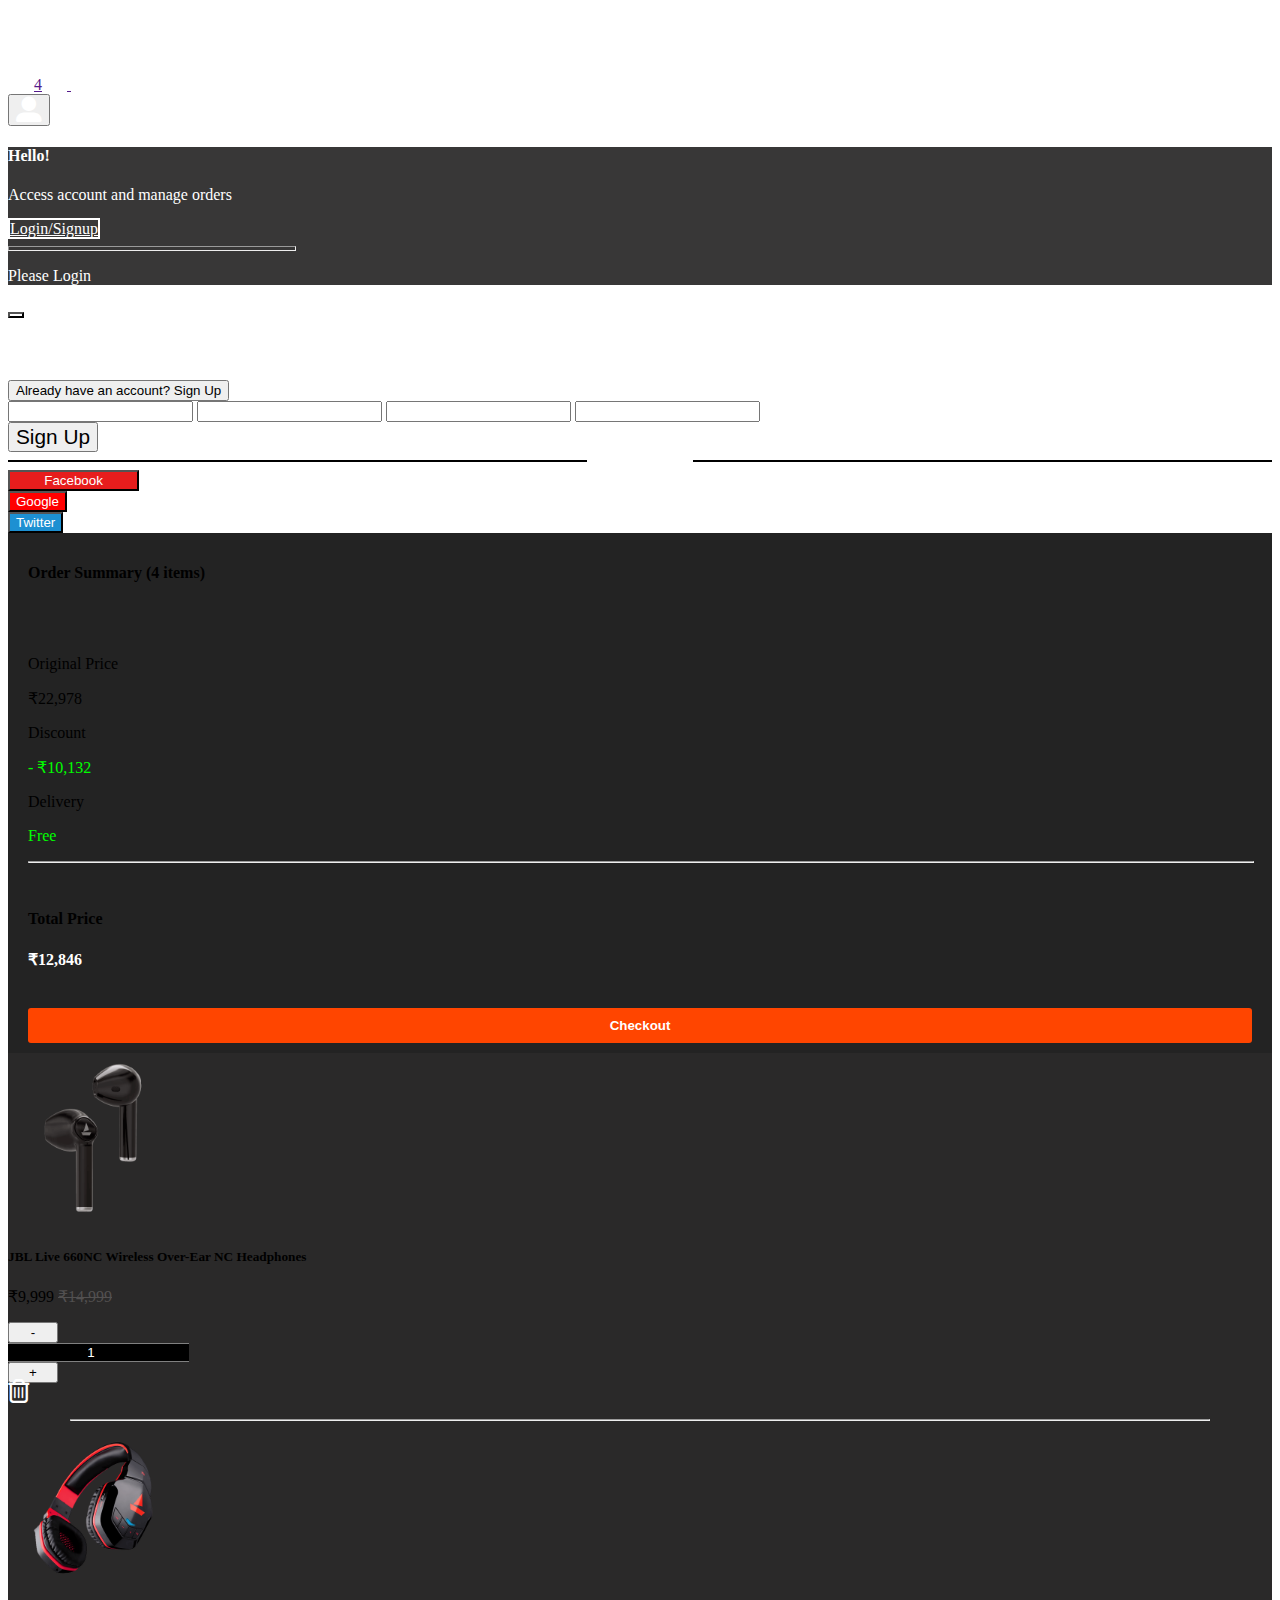
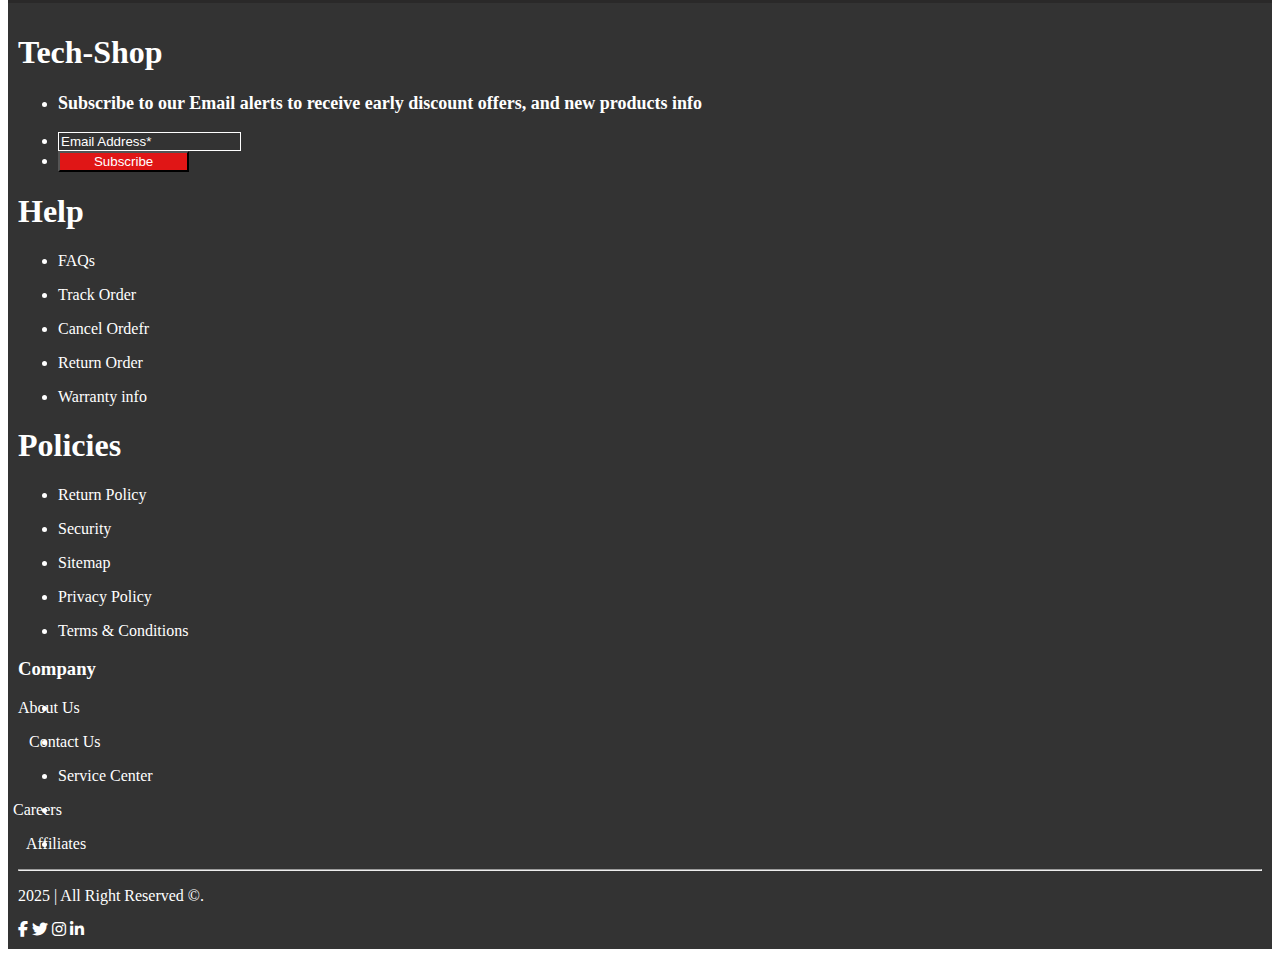
<file: cart_details.html>
<!DOCTYPE html>
<html lang="en">

<head>
    <meta charset="UTF-8">
    <meta name="viewport" content="width=device-width, initial-scale=1.0">
    <title>header</title>
    <link rel="preconnect" href="https://fonts.googleapis.com">
    <link rel="preconnect" href="https://fonts.gstatic.com" crossorigin>
    <link href="https://fonts.googleapis.com/css2?family=Oswald:wght@200..700&display=swap" rel="stylesheet">
    <link href="https://cdn.jsdelivr.net/npm/bootstrap@5.0.2/dist/css/bootstrap.min.css" rel="stylesheet"
        integrity="sha384-EVSTQN3/azprG1Anm3QDgpJLIm9Nao0Yz1ztcQTwFspd3yD65VohhpuuCOmLASjC" crossorigin="anonymous">
    <link rel="stylesheet" href="./header.css">
    <link rel="stylesheet" href="./cart.css">
    <link rel="stylesheet" href="./footer.css">
    <link rel="stylesheet" href="https://cdnjs.cloudflare.com/ajax/libs/font-awesome/6.7.2/css/all.min.css"
        integrity="sha512-Evv84Mr4kqVGRNSgIGL/F/aIDqQb7xQ2vcrdIwxfjThSH8CSR7PBEakCr51Ck+w+/U6swU2Im1vVX0SVk9ABhg=="
        crossorigin="anonymous" referrerpolicy="no-referrer" />
    <style>
        body::selection {
            background-color: red;
            color: white;
        }

        footer {
            background-color: #333 !important;
            color: white !important;
            padding: 10px;
            /* text-align: center; */
            /* display: flex; */
            /* justify-content: space-between; */


        }

        @media (min-width:767px) {
            .dec1 {
                margin-left: -40px;
            }

            .dec2 {
                margin-left: -29px;
            }

            .dec3 {
                margin-left: 0px;
            }

            .dec4 {
                margin-left: -45px;
            }

            .dec5 {
                margin-left: -32px !important;
            }
        }






        #k2 {
            text-decoration: none;
            color: white;
            font-size: 18px;
            font-weight: 600;
        }

        #w2 {
            text-decoration: none;
            color: white;
            font-size: 18px;
            font-weight: 600;
        }

        #w3 {
            text-decoration: none;
            color: white;
            font-size: 18px;
            font-weight: 600;
        }

        #w4 {
            text-decoration: none;
            color: white;
            font-size: 18px;
            font-weight: 600;
        }

        #m2 {
            text-decoration: none;
            color: white;
            font-size: 18px;
            font-weight: 600;
        }

        #m3 {

            color: white;
            font-size: 18px;
            font-weight: 600;
        }

        #m4 {
            text-decoration: none;
            color: white;
            font-size: 18px;
            font-weight: 600;

        }
    </style>
</head>

<body class="bg-dark">


    <nav class="navbar navbar-expand-lg navbar-light bg-dark px-3 bg-sm-dark">
        <div class="container-fluid d-flex justify-content-between align-items-center flex-wrap">
            <a class="navbar-brand navlogo1 text-nowrap " href="./index.html">Tech-Shop</a>

            <div class="d-flex align-items-center icon-group me-md-4 ms-auto">
                <i class="fa-solid fa-magnifying-glass pe-md-5 px-2 icons_hover_zoome" data-bs-toggle="tooltip" data-bs-placement="bottom"
                    title="Search"></i>
                <a href="" class="position-relative d-inline-block">
                    <i class="fa-solid fa-cart-shopping pe-md-5 px-2 icons_hover_zoome" data-bs-toggle="tooltip"
                        data-bs-placement="bottom" title="Cart"></i>
                    <span
                        class="ooo badge bg-danger rounded-pill position-absolute top-0 start-100 translate-middle">4</span>
                </a>
                <!-- <i class="fa-solid fa-cart-shopping pe-md-5 px-2 " data-bs-toggle="tooltip" data-bs-placement="bottom"
                    title="Cart"></i> -->
                <div class="">
                    <div class="btn-group">
                        <button type="button" class="btn  " data-bs-toggle="dropdown" data-bs-display="static"
                            aria-expanded="false">
                            <span><i class="fa-solid fa-user-large px-2 icons_hover_zoome user_set_small" data-bs-toggle="tooltip" data-bs-placement="bottom" title="User"></i></span>
                        </button>
                        <div class="dropdown-menu dropdown-menu-lg-end mt-3 bg_user border border-white border-2">
                            <div class="" style="width: 18rem;">
                                <div class="card-body">
                                    <h4 class="card-title user_font">Hello!</h4>
                                    <p class="card-text user_font">Access account and manage orders</p>
                                    <a href="#" class="btn btn_user user_font " data-bs-toggle="modal"
                                        data-bs-target="#exampleModal">Login/Signup</a>
                                    <hr class="text-muted " style="height: 3px;">
                                    <p class="user_font">Please Login</p>
                                </div>
                            </div>
                        </div>
                    </div>
                </div>
                <!-- <i class="fa-solid fa-user-large px-2"></i> -->
            </div>
        </div>
    </nav>


    <!-- Modal -->
    <div class="modal fade" id="exampleModal" tabindex="-1" aria-labelledby="exampleModalLabel" aria-hidden="true">
        <div class="modal-dialog ">
            <div class="modal-content bg-dark">
                <div class="modal-header">
                    <!-- <h5 class="modal-title" id="exampleModalLabel">Modal title</h5> -->
                    <button type="button" class="btn-close btn-close-white fs-3  " data-bs-dismiss="modal"
                        aria-label="Close"></button>
                </div>
                <div class="modal-body">
                    <div class="col-sm-12">
                        <div class="card-body px-5">
                            <h4 class="card-title text-start ps-3 mt-3 fw-bold" style="color: white;">Sign Up</h4>
                            <div class=' mb-3 d-grid '>
                                <button class='btn btn-white costom-btn text-start'>
                                    <span class='text-muted fs-6'>Already have an account?</span>
                                    <span class='ms-1 text-info fw-bolder'>Sign Up</span>
                                </button>
                            </div>
                            <form>
                                <input type='text' class=' p-3 mt-4 mb-2 form-control input-bg bg-dark mb-3 input_text'
                                    placeholder='Username ' />
                                <input type='email' class=' p-3  mb-2 form-control input-bg bg-dark mb-3 input_text'
                                    placeholder='Email' />
                                <input type='text' class=' p-3  mb-2 form-control input-bg bg-dark mb-3 input_text'
                                    placeholder='Password' />
                                <input type='password' class='p-3 form-control input-bg bg-dark mb-3 input_text'
                                    placeholder='Confirm Password' />
                                <div class='d-grid mt-3'>
                                    <button type='submit' class='custom-btn btn btn-danger p-3 mb-3 sign_size'>Sign
                                        Up</button>
                                </div>
                                <div class='my-4 ' style="color: white;">
                                    <div class="hr-or-hr">
                                        <hr style="background-color: white;">
                                        <span>or login with</span>
                                        <hr style="background-color: white;">
                                    </div>
                                </div>

                                <div class="row ">
                                    <div class="col-4 "><button type="button"
                                            class="btn  btn-lg w-100 button_facebook">Facebook</button></div>
                                    <div class="col-4"><button type="button"
                                            class="btn  btn-lg w-100 button_google">Google</button></div>
                                    <div class="col-4"><button type="button"
                                            class="btn  btn-lg w-100 button_twitter">Twitter</button></div>
                                </div>

                            </form>
                        </div>
                    </div>
                </div>

            </div>
        </div>
    </div>
    <div class="container-fluid">
        <div class="row justify-content-center my-3">

            <div class="col-12 col-sm-4 order-sm-2"
                style="background-color: rgb(35, 35, 35); height: fit-content; padding: 10px 20px;">
                <h4 class="text-white">Order Summary (4 items)</h4><br><br>
                <div class="d-flex justify-content-between text-white">
                    <p>Original Price</p>
                    <p>₹22,978</p>
                </div>
                <div class="d-flex justify-content-between text-white">
                    <p>Discount</p>
                    <p style="color: rgb(0, 254, 0);">- ₹10,132</p>
                </div>
                <div class="d-flex justify-content-between text-white">
                    <p>Delivery</p>
                    <p style="color: rgb(0, 254, 0);">Free</p>
                </div>
                <hr style="width: 100%; color: white;"><br>
                <div class="d-flex justify-content-between text-white">
                    <h4>Total Price</h4>
                    <h4 style="color: white">₹12,846</h4>
                </div><br>
                <button
                    style="background-color: #ff4500; color: white; width: 100%; border: none; border-radius: 3px; font-weight: 700; height: 35px;">Checkout</button>
            </div>

            <div class="col-12 col-sm-8 order-sm-1 mb-3">
                <div class="overflow-y-scroll y_scrolling">
                    <div>
                        <div class="d-flex flex-column flex-sm-row justify-content-evenly align-items-center mt-3">
                            <img class="image_scroling" src="./images/boat131-2.png" alt="">
                            <span class="text-center text-sm-start my-2 ms-lg-5">
                                <h5 class="text-white fs-3 fw-bold">JBL Live 660NC Wireless Over-Ear NC Headphones</h5>
                                <p class="card-text text-white fs-3 fw-bold">₹9,999 <span class="text-muted ms-1"><s
                                            class="font_mute_cart">₹14,999</s></span></p>
                                <div class="input-group mx-auto mx-sm-0" style="width: 200px;">
                                    <button style=" width: 50px;"
                                        class="border-end-0 btn btn-outline-secondary text-light">-</button>
                                    <input
                                        style="border-top: 1px solid rgba(255, 255, 255, 0.5); border-bottom: 1px solid rgba(255, 255, 255, 0.5); border-left: none; border-right: none; background-color: black; color: white; text-align: center;"
                                        type="number" class="form-control" value="1" min="1">
                                    <button style=" width: 50px;"
                                        class="border-start-0 btn btn-outline-secondary text-light" type="button"
                                        id="button-plus">+</button>
                                </div>
                            </span>
                            <div class="my-2 my-sm-0 pe-md-5">
                                <i class="fa-regular fa-trash-can fa-xl me-3" style="color: #ffffff;"></i>
                            </div>
                        </div><br>
                    </div>
                    <hr style="color: white; width: 90%; margin: 0 auto;">

                    <div>
                        <div class="d-flex flex-column flex-sm-row justify-content-evenly align-items-center mt-5">
                            <img class="image_scroling" src="./images/boat518-1.png" alt="">
                            <span class="text-center text-sm-start my-2">
                                <h5 class="text-white fs-3 fw-bold">boAt Rockerz518 On-Ear Wireless Headphones</h5>
                                <p class="card-text text-white fs-3 fw-bold">₹7,999 <span class="text-muted ms-1"><s
                                            class="font_mute_cart">₹9,698</s></span></p>
                                <div class="input-group mx-auto mx-sm-0" style="width: 200px;">
                                    <button style=" width: 50px;"
                                        class="border-end-0 btn btn-outline-secondary text-light" type="button"
                                        id="button-minus">-</button>
                                    <input
                                        style="border-top: 1px solid rgba(255, 255, 255, 0.5); border-bottom: 1px solid rgba(255, 255, 255, 0.5); border-left: none; border-right: none; background-color: black; color: white; text-align: center;"
                                        type="number" class="form-control" value="1" min="1">
                                    <button style=" width: 50px;"
                                        class="border-start-0 btn btn-outline-secondary text-light" type="button"
                                        id="button-plus">+</button>
                                </div>
                            </span>
                            <div class="my-2 my-sm-0 pe-md-5">
                                <i class="fa-regular fa-trash-can fa-xl " style="color: #ffffff;"></i>
                            </div>
                        </div><br>
                    </div>
                    <hr style="color: white; width: 90%; margin: 0 auto;">

                    <div>
                        <div class="d-flex flex-column flex-sm-row justify-content-evenly align-items-center mt-5">
                            <img class="image_scroling" src="./images/boat410-3.png" alt="">
                            <span class="text-center text-sm-start my-2">
                                <h5 class="text-white fs-3 fw-bold">boAt Rockerz 131 Wireless In-Ear Earbuds</h5>
                                <p class="card-text text-white fs-3 fw-bold">₹17,929 <span class="text-muted ms-1"><s
                                            class="font_mute_cart">₹25,698</s></span></p>
                                <div class="input-group mx-auto mx-sm-0" style="width: 200px;">
                                    <button style=" width: 50px;"
                                        class="border-end-0 btn btn-outline-secondary text-light" type="button"
                                        id="button-minus">-</button>
                                    <input
                                        style="border-top: 1px solid rgba(255, 255, 255, 0.5); border-bottom: 1px solid rgba(255, 255, 255, 0.5); border-left: none; border-right: none; background-color: black; color: white; text-align: center;"
                                        type="number" class="form-control" value="1" min="1">
                                    <button style=" width: 50px;"
                                        class="border-start-0 btn btn-outline-secondary text-light" type="button"
                                        id="button-plus">+</button>
                                </div>
                            </span>
                            <div class="my-2 my-sm-0 pe-md-5 ">
                                <i class="fa-regular fa-trash-can fa-xl ms-lg-5" style="color: #ffffff;"></i>
                            </div>
                        </div><br>
                    </div>
                    <hr style="color: white; width: 90%; margin: 0 auto;">

                    <div>
                        <div class="d-flex flex-column flex-sm-row justify-content-evenly align-items-center mt-5">
                            <img class="image_scroling" src="./images/first_slider.png" alt="">
                            <span class="text-center text-sm-start my-2">
                                <h5 style="font-size: 30px; color: white; font-weight: 400;">boAt BassHeads 110 In-Ear
                                    Wired Earphones</h5>
                                <p class="card-text text-white fs-3 fw-bold">₹17,929 <span class="text-muted ms-1"><s
                                            class="font_mute_cart">₹25,698</s></span></p>
                                <div class="input-group mx-auto mx-sm-0" style="width: 200px;">
                                    <button style=" width: 50px;"
                                        class="border-end-0 btn btn-outline-secondary text-light" type="button"
                                        id="button-minus">-</button>
                                    <input
                                        style="border-top: 1px solid rgba(255, 255, 255, 0.5); border-bottom: 1px solid rgba(255, 255, 255, 0.5); border-left: none; border-right: none; background-color: black; color: white; text-align: center;"
                                        type="number" class="form-control" value="1" min="1">
                                    <button style="border-left: none; width: 50px;"
                                        class="btn btn-outline-secondary text-light" type="button"
                                        id="button-plus">+</button>
                                </div>
                            </span>
                            <div class="my-2 my-sm-0 pe-md-5">
                                <i class="fa-regular fa-trash-can fa-xl" style="color: #ffffff;"></i>
                            </div>
                        </div><br>
                    </div>
                    <hr style="color: white; width: 90%; margin: 0 auto;">
                </div>
            </div>
        </div>
    </div>
    <footer>
        <div class="container-flued">
            <div class="row  ">
                <div class="col-md-3 ">
                    <h1 id="w1" class="mb-4 footer_first_align "></h1>
                    <ul class="list-unstyled">
                        <li>
                            <p id="w2"></p>
                        </li>
                        <li><input type="email" name="email" placeholder="Email Address* " class="input-group flex-nowrap pt-2 pb-2 footer_inputs form-control input-bg
                            "></li>
                        <li><button type="button"
                                class="btn  float-start p-2 mt-3 fw-bolder button_facebook">Subscribe</button></li>


                    </ul>


                </div>
                <div class="col-md-3 text-center ">
                    <h1 id="m1" class="mb-4"></h1>
                    <ul class="list-unstyled ">
                        <li>
                            <p class="me-md-5 footer_hover">FAQs</p>
                        </li>
                        <li>
                            <p class="me-md-3 footer_hover">Track Order</p>
                        </li>
                        <li>
                            <p class="footer_hover"> Cancel Ordefr</p>
                        </li>
                        <li>
                            <p class="footer_hover">Return Order</p>
                        </li>
                        <li>
                            <p class="footer_hover">Warranty info </p>
                        </li>


                    </ul>


                </div>
                <div class="col-md-3 text-center">
                    <h1 id="k1" class="ps-md-3 mb-4 "></h1>
                    <ul class="list-unstyled ">
                        <li>
                            <p class="me-md-3 footer_hover">Return Policy</p>
                        </li>
                        <li>
                            <p class="me-md-5 footer_hover">Security</p>
                        </li>
                        <li>
                            <p class="me-md-5 footer_hover">Sitemap</p>
                        </li>
                        <li>
                            <p class="me-md-3 footer_hover">Privacy Policy</p>
                        </li>
                        <li>
                            <p class="ps-md-4 footer_hover">Terms & Conditions</p>
                        </li>
                    </ul>

                </div>
                <div class="col-md-3 text-center ">
                    <h3 class="ps-md-0 mb-4">Company</h3>
                    <ul class="list-unstyled text-star">
                        <li>
                            <p class="dec1  footer_hover">About Us</p>
                        </li>
                        <li>
                            <p class="dec2  footer_hover">Contact Us</p>
                        </li>
                        <li>
                            <p class="dec3 footer_hover">Service Center</p>
                        </li>
                        <li>
                            <p class="dec4 footer_hover">Careers</p>
                        </li>
                        <li>
                            <p class="dec5  footer_hover ">Affiliates</p>
                        </li>
                    </ul>
                </div>
            </div>



            <hr>

            <!-- Copyright Message -->
            <div class="text-start">
                <div class="row">
                    <div class="col-8">
                        <p>2025 | All Right Reserved &copy;.</p>

                    </div>
                    <div class="col-4 text-end">
                        <div class=" d-flex  flex-row justify-content-evenly">
                            <div class="fa-brands fa-facebook-f fs-5"></div>
                            <div class="fa-brands fa-twitter fs-5"></div>
                            <div class="fa-brands fa-instagram fs-5"></div>
                            <div class="fa-brands fa-linkedin-in fs-5"></div>
                        </div>
                    </div>

                </div>
                <!-- <p>Copyright &copy; 2023 Your Company. All rights reserved.</p> -->
                <!-- <p>2025 | All Right Reserved &copy;.</p> -->
            </div>
        </div>
    </footer>
    <script>
        document.getElementById("w1").innerHTML += "Tech-Shop";
        document.getElementById("w2").innerHTML += "Subscribe to our Email alerts to receive early discount offers, and new products info";
        // document.getElementById("w3").innerHTML += "Pants";
        // document.getElementById("w4").innerHTML += "Skirt";

        document.getElementById("m1").innerHTML += "Help";


        document.getElementById("k1").innerHTML += "Policies";



    </script>
    <script src="https://cdn.jsdelivr.net/npm/bootstrap@5.0.2/dist/js/bootstrap.bundle.min.js"
        integrity="sha384-MrcW6ZMFYlzcLA8Nl+NtUVF0sA7MsXsP1UyJoMp4YLEuNSfAP+JcXn/tWtIaxVXM"
        crossorigin="anonymous"></script>
    <script>
        var tooltipTriggerList = [].slice.call(document.querySelectorAll('[data-bs-toggle="tooltip"]'))
        var tooltipList = tooltipTriggerList.map(function (tooltipTriggerEl) {
            return new bootstrap.Tooltip(tooltipTriggerEl)
        })
    </script>
</body>

</html>
</file>
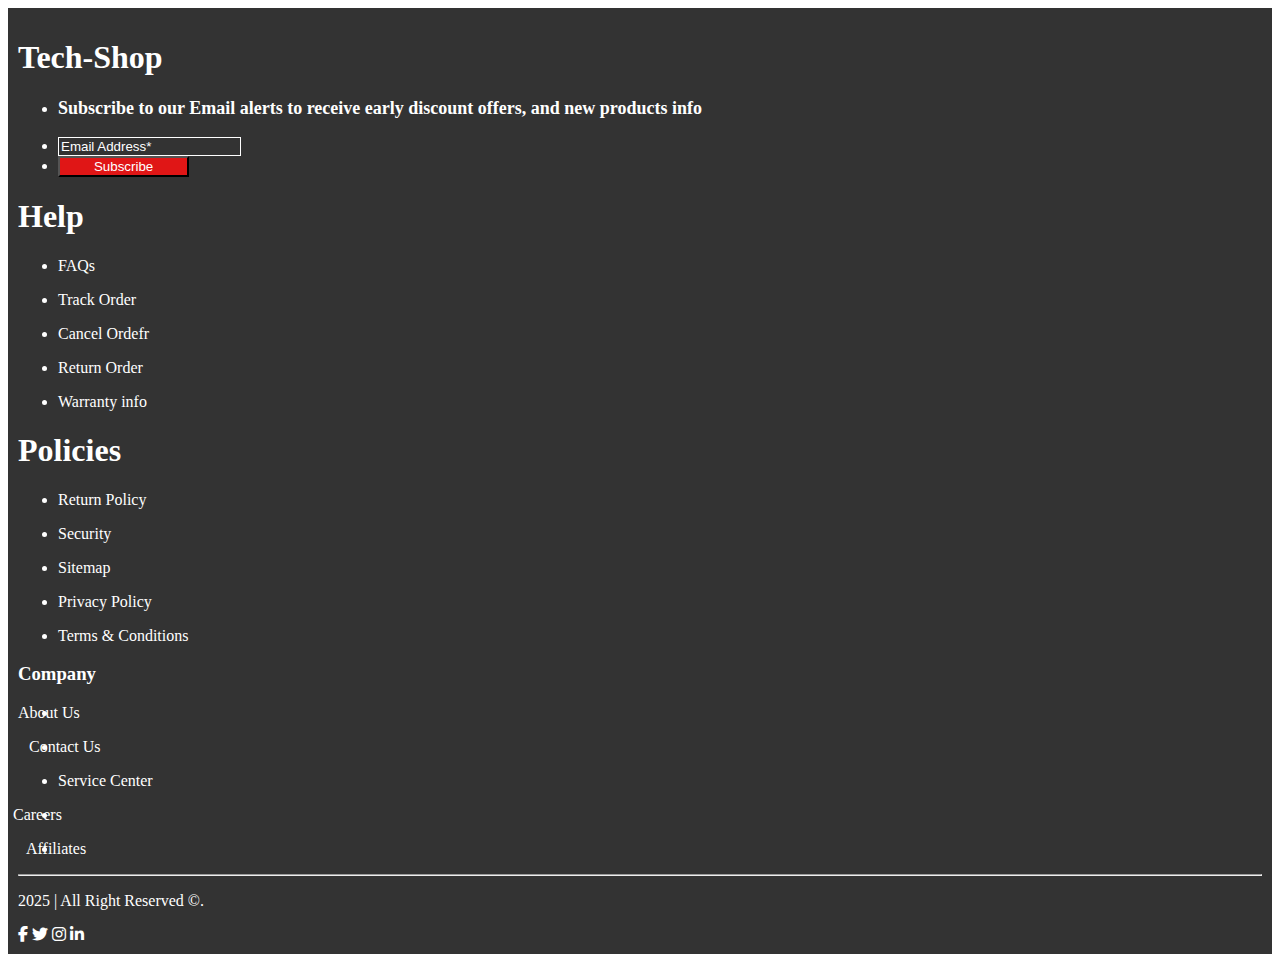
<file: footer.html>
<!DOCTYPE html>
<html lang="en">

<head>
    <meta charset="UTF-8">
    <meta name="viewport" content="width=device-width, initial-scale=1.0">
    <title>footer</title>
    <link rel="stylesheet" href="./footer.css">
    <link rel="stylesheet" href="https://cdnjs.cloudflare.com/ajax/libs/font-awesome/6.7.2/css/all.min.css" integrity="sha512-Evv84Mr4kqVGRNSgIGL/F/aIDqQb7xQ2vcrdIwxfjThSH8CSR7PBEakCr51Ck+w+/U6swU2Im1vVX0SVk9ABhg==" crossorigin="anonymous" referrerpolicy="no-referrer" />
    <link href="https://cdn.jsdelivr.net/npm/bootstrap@5.0.2/dist/css/bootstrap.min.css" rel="stylesheet"
        integrity="sha384-EVSTQN3/azprG1Anm3QDgpJLIm9Nao0Yz1ztcQTwFspd3yD65VohhpuuCOmLASjC" crossorigin="anonymous">
    <style>
        body::selection{
            background-color: red;
            color:white;
        }
        footer {
            background-color: #333;
            color: white;
            padding: 10px;
            /* text-align: center; */
            /* display: flex; */
            /* justify-content: space-between; */


        }

        @media (min-width:767px) {
            .dec1 {
                margin-left: -40px;
            }

            .dec2 {
                margin-left: -29px;
            }

            .dec3 {
                margin-left: 0px;
            }

            .dec4 {
                margin-left: -45px;
            }

            .dec5 {
                margin-left: -32px !important;
            }
        }






        #k2 {
            text-decoration: none;
            color: white;
            font-size: 18px;
            font-weight: 600;
        }

        #w2 {
            text-decoration: none;
            color: white;
            font-size: 18px;
            font-weight: 600;
        }

        #w3 {
            text-decoration: none;
            color: white;
            font-size: 18px;
            font-weight: 600;
        }

        #w4 {
            text-decoration: none;
            color: white;
            font-size: 18px;
            font-weight: 600;
        }

        #m2 {
            text-decoration: none;
            color: white;
            font-size: 18px;
            font-weight: 600;
        }

        #m3 {
            
            color: white;
            font-size: 18px;
            font-weight: 600;
        }

        #m4{
            text-decoration: none;
            color: white;
            font-size: 18px;
            font-weight: 600;
            
        }
        
    </style>
</head>

<body >
    <footer >
        <div class="container-flued">
            <div class="row  ">
                <div class="col-md-3 ">
                    <h1 id="w1" class="mb-4 footer_first_align "></h1>
                    <ul class="list-unstyled">
                        <li>
                            <p id="w2"></p>
                        </li>
                        <li><input type="email" name="email" placeholder="Email Address* " class="input-group flex-nowrap pt-2 pb-2 footer_inputs form-control input-bg
                            "></li>
                        <li><button type="button"
                                class="btn  float-start p-2 mt-3 fw-bolder button_facebook">Subscribe</button></li>


                    </ul>


                </div>
                <div class="col-md-3 text-center ">
                    <h1 id="m1" class="mb-4"></h1>
                    <ul class="list-unstyled ">
                        <li>
                            <p class="me-md-5">FAQs</p>
                        </li>
                        <li>
                            <p class="me-md-3">Track Order</p>
                        </li>
                        <li>
                            <p> Cancel Ordefr</p>
                        </li>
                        <li>
                            <p>Return Order</p>
                        </li>
                        <li>
                            <p>Warranty info </p>
                        </li>


                    </ul>


                </div>
                <div class="col-md-3 text-center">
                    <h1 id="k1" class="ps-md-3 mb-4 "></h1>
                    <ul class="list-unstyled ">
                        <li>
                            <p class="me-md-3">Return Policy</p>
                        </li>
                        <li>
                            <p class="me-md-5">Security</p>
                        </li>
                        <li>
                            <p class="me-md-5">Sitemap</p>
                        </li>
                        <li>
                            <p class="me-md-3">Privacy Policy</p>
                        </li>
                        <li>
                            <p class="ps-md-4">Terms & Conditions</p>
                        </li>
                    </ul>

                </div>
                <div class="col-md-3 text-center ">
                    <h3 class="ps-md-0 mb-4">Company</h3>
                    <ul class="list-unstyled text-star">
                        <li>
                            <p class="dec1  ">About Us</p>
                        </li>
                        <li>
                            <p class="dec2  ">Contact Us</p>
                        </li>
                        <li>
                            <p class="dec3 ">Service Center</p>
                        </li>
                        <li>
                            <p class="dec4">Careers</p>
                        </li>
                        <li>
                            <p class="dec5   ">Affiliates</p>
                        </li>
                    </ul>
                </div>
            </div>



            <hr>

            <!-- Copyright Message -->
            <div class="text-start">
                <div class="row">
                    <div class="col-8">
                        <p>2025 | All Right Reserved &copy;.</p>

                    </div>
                    <div class="col-4 text-end">
                        <div class=" d-flex  flex-row justify-content-evenly">
                            <div class="fa-brands fa-facebook-f fs-5"></div>
                            <div class="fa-brands fa-twitter fs-5"></div>
                            <div class="fa-brands fa-instagram fs-5"></div>
                            <div class="fa-brands fa-linkedin-in fs-5"></div>
                        </div>
                    </div>

                </div>
                <!-- <p>Copyright &copy; 2023 Your Company. All rights reserved.</p> -->
                <!-- <p>2025 | All Right Reserved &copy;.</p> -->
            </div>
        </div>
    </footer>
    <script>
        document.getElementById("w1").innerHTML += "Tech-Shop";
        document.getElementById("w2").innerHTML += "Subscribe to our Email alerts to receive early discount offers, and new products info";
        // document.getElementById("w3").innerHTML += "Pants";
        // document.getElementById("w4").innerHTML += "Skirt";

        document.getElementById("m1").innerHTML += "Help";
       

        document.getElementById("k1").innerHTML += "Policies";
        

        
    </script>
    <script src="https://cdn.jsdelivr.net/npm/bootstrap@5.0.2/dist/js/bootstrap.bundle.min.js"
        integrity="sha384-MrcW6ZMFYlzcLA8Nl+NtUVF0sA7MsXsP1UyJoMp4YLEuNSfAP+JcXn/tWtIaxVXM"
        crossorigin="anonymous"></script>


</body>

</html>
</file>
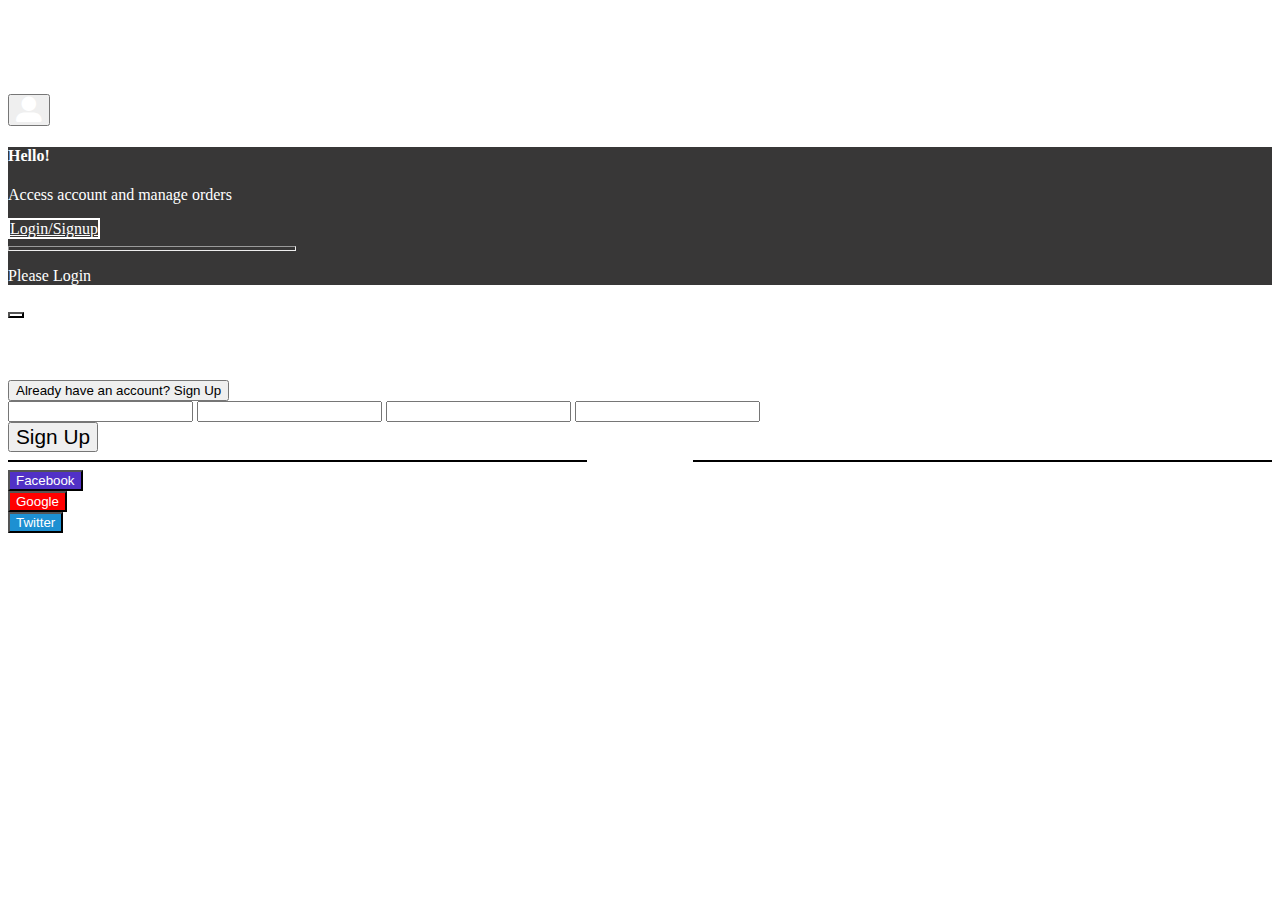
<file: header.html>
<!DOCTYPE html>
<html lang="en">

<head>
    <meta charset="UTF-8">
    <meta name="viewport" content="width=device-width, initial-scale=1.0">
    <title>header</title>
    <link rel="preconnect" href="https://fonts.googleapis.com">
    <link rel="preconnect" href="https://fonts.gstatic.com" crossorigin>
    <link href="https://fonts.googleapis.com/css2?family=Oswald:wght@200..700&display=swap" rel="stylesheet">
    <link href="https://cdn.jsdelivr.net/npm/bootstrap@5.0.2/dist/css/bootstrap.min.css" rel="stylesheet"
        integrity="sha384-EVSTQN3/azprG1Anm3QDgpJLIm9Nao0Yz1ztcQTwFspd3yD65VohhpuuCOmLASjC" crossorigin="anonymous">
    <link rel="stylesheet" href="./header.css">
    <link rel="stylesheet" href="https://cdnjs.cloudflare.com/ajax/libs/font-awesome/6.7.2/css/all.min.css"
        integrity="sha512-Evv84Mr4kqVGRNSgIGL/F/aIDqQb7xQ2vcrdIwxfjThSH8CSR7PBEakCr51Ck+w+/U6swU2Im1vVX0SVk9ABhg=="
        crossorigin="anonymous" referrerpolicy="no-referrer" />
</head>

<body>
    <!-- <nav class="navbar navbar-expand-lg navbar-light bg-light">
        <div class="container-flued">

            <div class="row ">
                <div class="col-md-6 ">
                    <a class="navbar-brand navlogo1" href="#">Tech-Shop</a>
                </div>
                <div class="col-md-6  pe-5 ">
                    <div class="navbar-nav">
                        <div class="nav-item">
                            <i class="fa-solid fa-magnifying-glass pe-5 si "></i>

                        </div>
                        <div class="nav-item">
                            <i class="fa-solid fa-cart-shopping pe-5"></i>

                        </div>
                        <div class="nav-item">
                            <i class="fa-solid fa-user-large"></i>

                        </div>

                    </div>

                    


                </div>



            </div>
        </div>
    </nav> -->

    <nav class="navbar navbar-expand-lg navbar-light bg-dark px-3 bg-sm-dark">
        <div class="container-fluid d-flex justify-content-between align-items-center flex-nowrap">
            <a class="navbar-brand navlogo1 text-nowrap " href="#">Tech-Shop</a>

            <div class="d-flex align-items-center icon-group me-md-4 ms-auto">
                <i class="fa-solid fa-magnifying-glass pe-md-5 px-2"></i>
                <i class="fa-solid fa-cart-shopping pe-md-5 px-2 "></i>
                <div class="">
                    <div class="btn-group">
                        <button type="button" class="btn  " data-bs-toggle="dropdown" data-bs-display="static"
                            aria-expanded="false">
                            <span><i class="fa-solid fa-user-large px-2"></i></span>
                        </button>
                        <div class="dropdown-menu dropdown-menu-lg-end mt-3 bg_user border border-white border-4">
                            <div class="" style="width: 18rem;">
                                <div class="card-body">
                                    <h4 class="card-title user_font">Hello!</h4>
                                    <p class="card-text user_font">Access account and manage orders</p>
                                    <a href="#" class="btn btn_user user_font " data-bs-toggle="modal"
                                        data-bs-target="#exampleModal">Login/Signup</a>
                                    <hr class="text-muted " style="height: 3px;">
                                    <p class="user_font">Please Login</p>
                                </div>
                            </div>
                        </div>
                    </div>
                </div>
                <!-- <i class="fa-solid fa-user-large px-2"></i> -->
            </div>
        </div>
    </nav>
    

    <!-- Modal -->
    <div class="modal fade" id="exampleModal" tabindex="-1" aria-labelledby="exampleModalLabel" aria-hidden="true">
        <div class="modal-dialog ">
            <div class="modal-content bg-dark">
                <div class="modal-header">
                    <!-- <h5 class="modal-title" id="exampleModalLabel">Modal title</h5> -->
                    <button type="button" class="btn-close btn-close-white fs-3  " data-bs-dismiss="modal"
                        aria-label="Close"></button>
                </div>
                <div class="modal-body">
                    <div class="">
                        <div class="card-body px-5">
                            <h4 class="card-title text-start ps-3 mt-3 fw-bold" style="color: white;">Sign Up</h4>
                            <div class=' mb-3 d-grid '>
                                <button class='btn btn-white costom-btn text-start'>
                                    <span class='text-muted fs-6'>Already have an account?</span>
                                    <span class='ms-1 text-info fw-bolder'>Sign Up</span>
                                </button>
                            </div>
                            <form>
                                <input type='text' class=' p-3 mt-4 mb-2 form-control input-bg bg-dark mb-3 input_text'
                                    placeholder='Username ' />
                                <input type='email' class=' p-3  mb-2 form-control input-bg bg-dark mb-3 input_text'
                                    placeholder='Email' />
                                <input type='text' class=' p-3  mb-2 form-control input-bg bg-dark mb-3 input_text'
                                    placeholder='Password' />
                                <input type='password' class='p-3 form-control input-bg bg-dark mb-3 input_text'
                                    placeholder='Confirm Password' />
                                <div class='d-grid mt-3'>
                                    <button type='submit' class='custom-btn btn btn-danger p-3 mb-3 sign_size'>Sign
                                        Up</button>
                                </div>
                                <div class='my-4 ' style="color: white;">
                                    <div class="hr-or-hr">
                                        <hr style="background-color: white;">
                                        <span>or login with</span>
                                        <hr style="background-color: white;">
                                    </div>
                                </div>
                                
                                <div class="row ">
                                        <div class="col-4 "><button type="button" class="btn  btn-lg w-100 button_facebook">Facebook</button></div>
                                        <div class="col-4"><button type="button" class="btn  btn-lg w-100 button_google">Google</button></div>
                                        <div class="col-4"><button type="button" class="btn  btn-lg w-100 button_twitter">Twitter</button></div>
                                </div>
                                
                            </form>
                        </div>
                    </div>
                </div>

            </div>
        </div>
    </div>
    <script src="https://cdn.jsdelivr.net/npm/bootstrap@5.0.2/dist/js/bootstrap.bundle.min.js"
        integrity="sha384-MrcW6ZMFYlzcLA8Nl+NtUVF0sA7MsXsP1UyJoMp4YLEuNSfAP+JcXn/tWtIaxVXM"
        crossorigin="anonymous"></script>
</body>

</html>
</file>
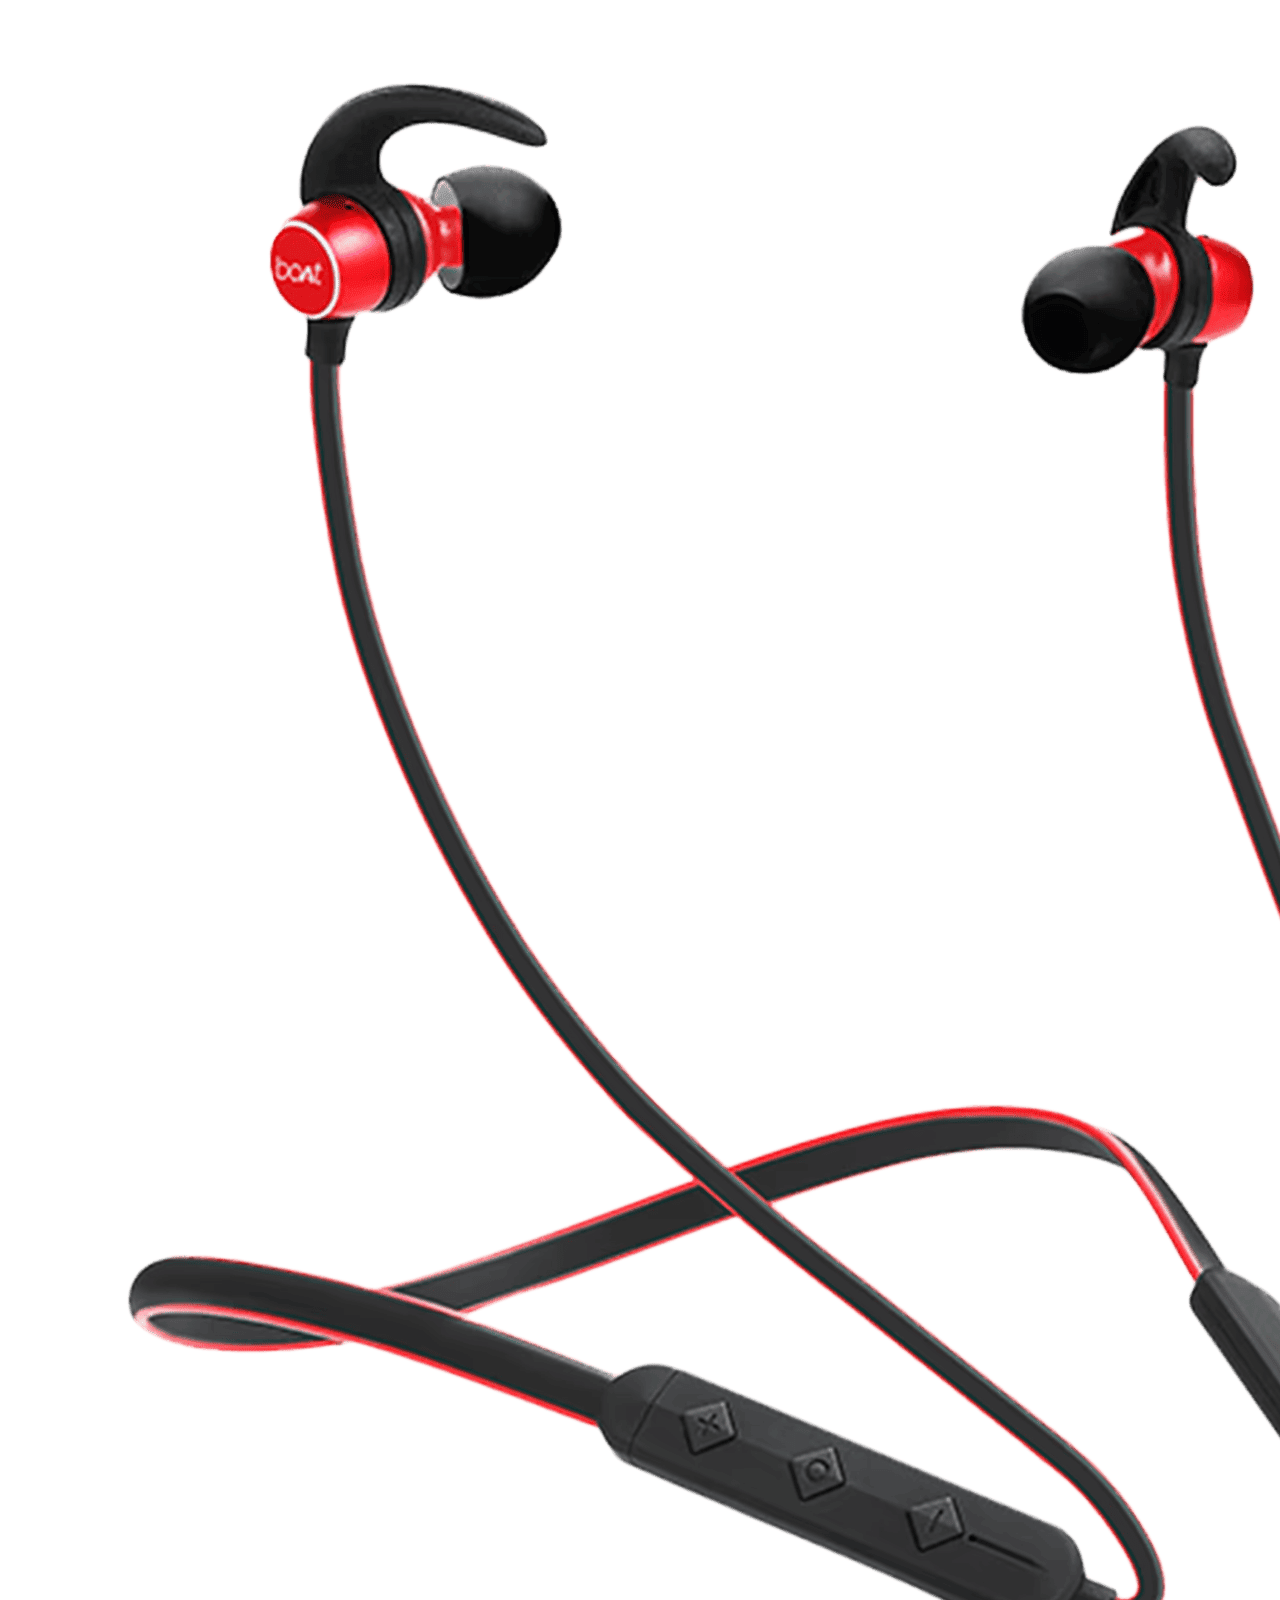
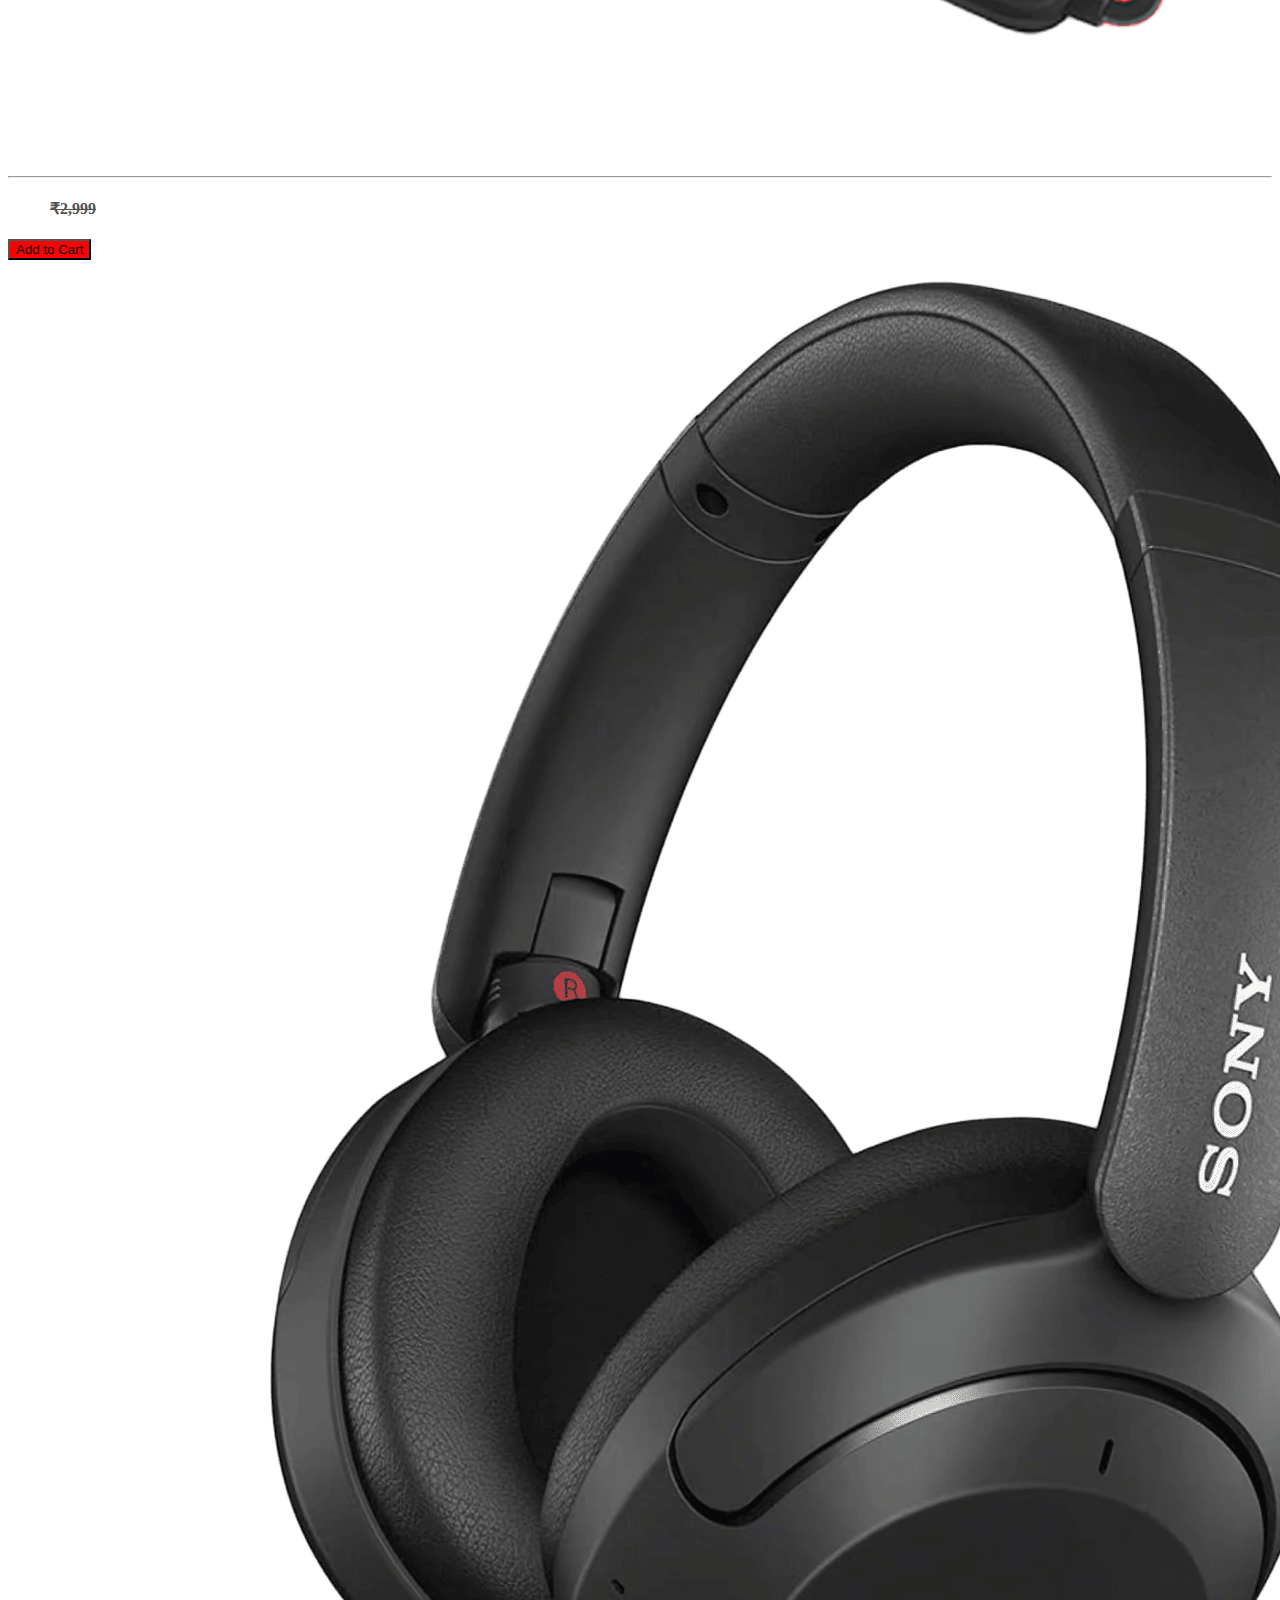
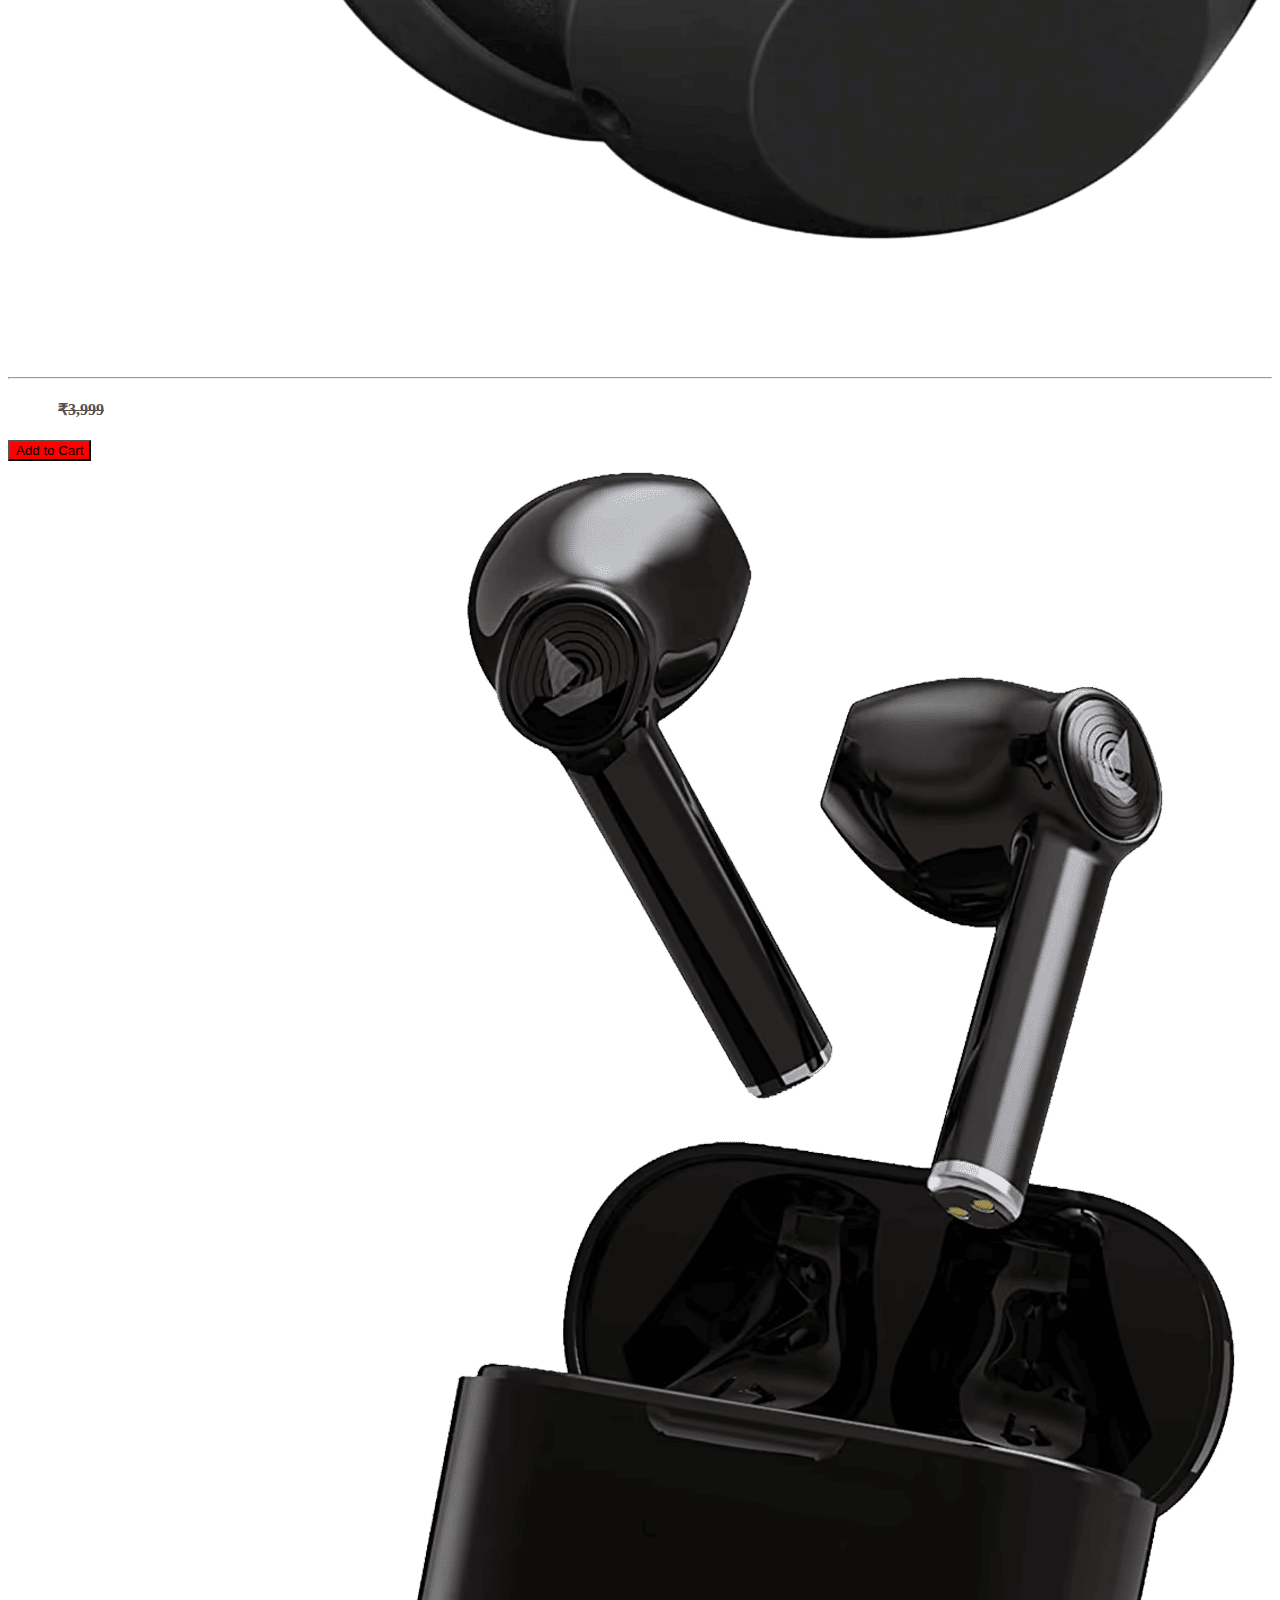
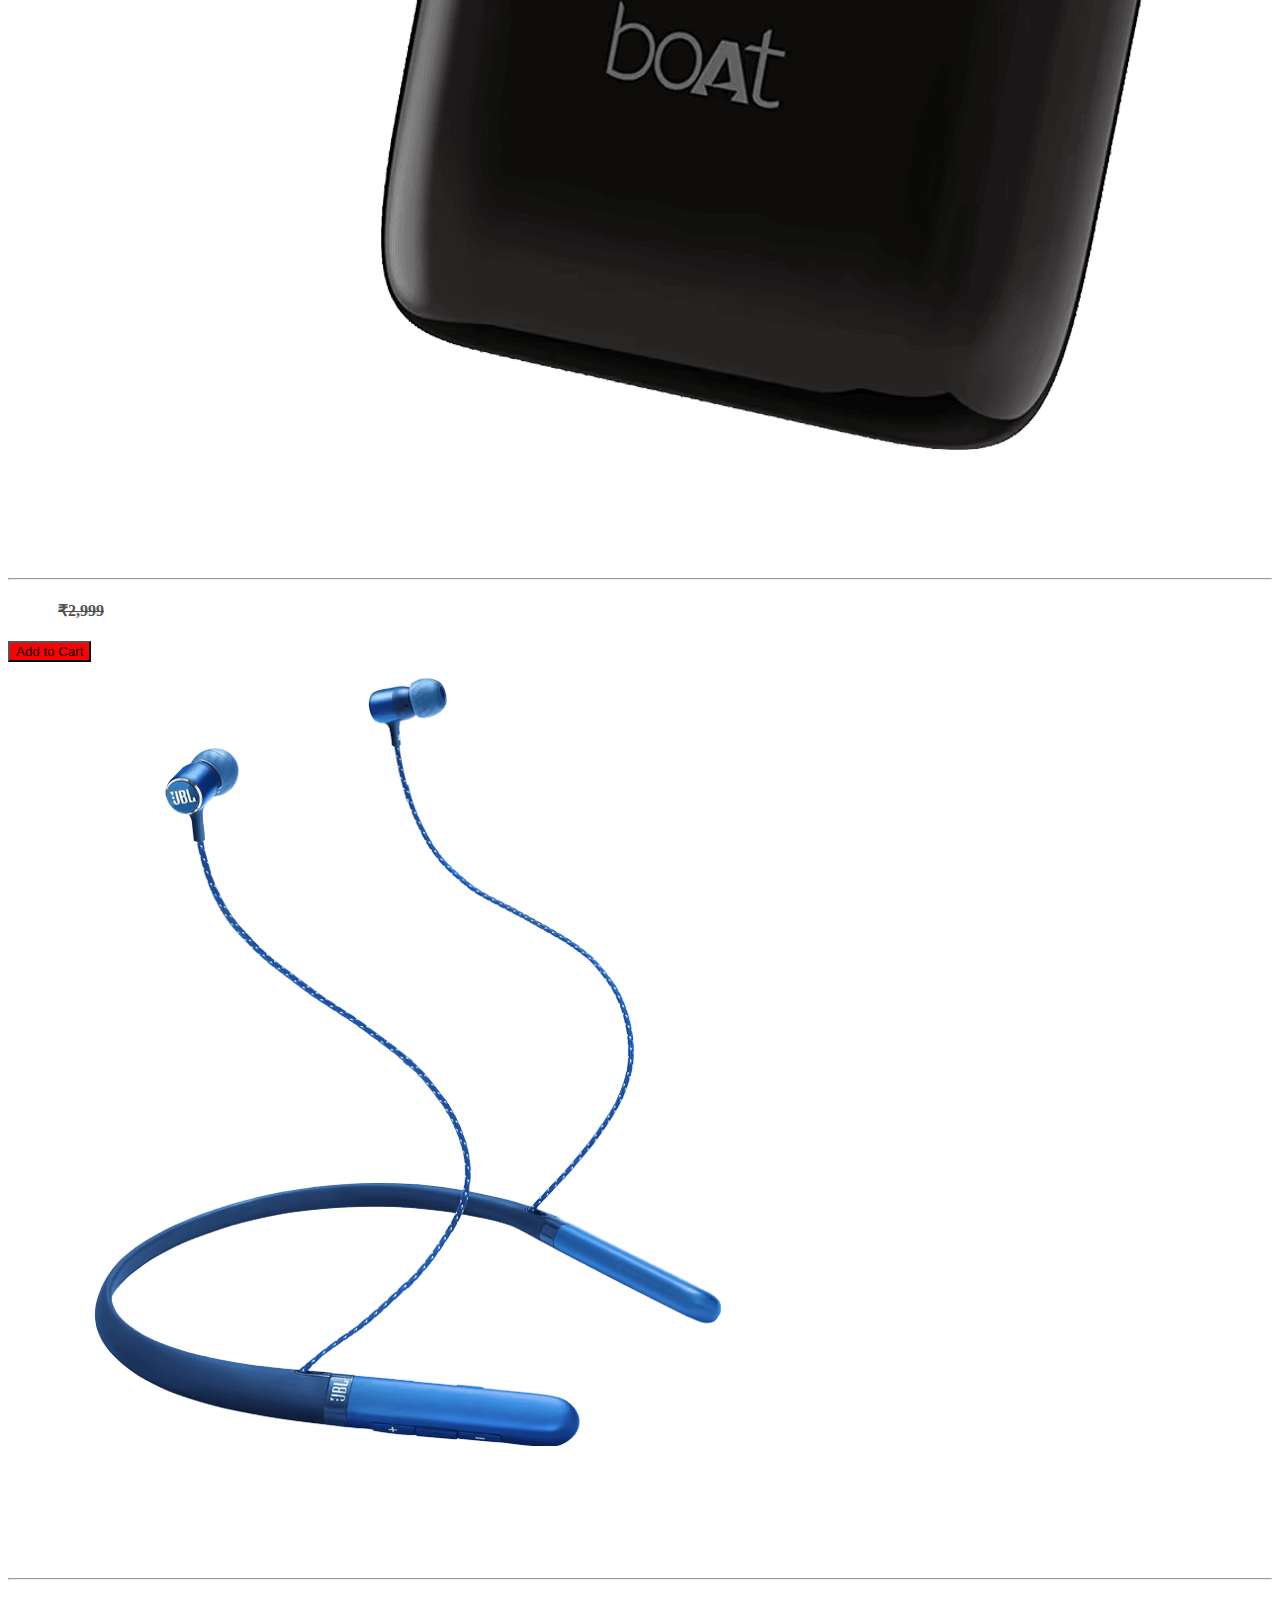
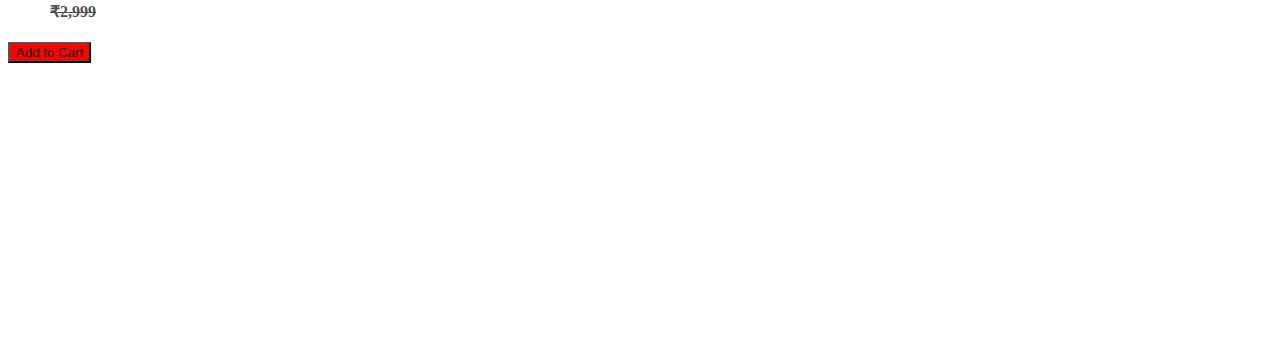
<file: index3.html>
<!-- @media (max-width: 426px) {
  .button_facebook{
    font-size: 0.5rem;
    padding: 0.5rem 0.5rem 0.5rem 0.3rem;
  }
  .button_google{
    font-size: 0.5rem;
    padding: 0.5rem 0.5rem;
  }
  .button_twitter {
    font-size: 0.5rem;
    padding: 0.5rem 0.5rem;
  }
} -->
<!DOCTYPE html>
<html lang="en">

<head>
  <meta charset="UTF-8">
  <meta name="viewport" content="width=device-width, initial-scale=1.0">
  <title>Document</title>
  <link href="https://cdn.jsdelivr.net/npm/bootstrap@5.0.2/dist/css/bootstrap.min.css" rel="stylesheet"
    integrity="sha384-EVSTQN3/azprG1Anm3QDgpJLIm9Nao0Yz1ztcQTwFspd3yD65VohhpuuCOmLASjC" crossorigin="anonymous">
  <style>
    .button-container {
      display: flex;
      justify-content: space-between;
      gap: 10px;
      flex-wrap: nowrap;
      overflow-x: auto;
      padding: 0 10px;
    }

    .button-container button {
      flex: 1 0 auto;
      padding: 12px 0;
      font-size: 1rem;
      white-space: nowrap;
    }

    .button-container button:hover {
      background-color: rgba(208, 6, 6, 0.999);
    }

    .button_fist_prod {
      background-color: rgba(208, 6, 6, 0.999) !important;
    }

    @media (max-width: 425px) {
      .button-container {
        gap: 8px;
        padding: 0 5px;
      }

      .button-container button {
        font-size: 0.8rem;
        padding: 8px 0;
      }
    }

    @media (min-width: 450px) and (max-width: 789px) {
      .column_small_deci>.custom-col {
        flex: 0 0 auto;
        width: 50%;
      }
    }

    .card_font_s {
      color: white !important;
    }

    .font_mute_c {
      color: rgb(82, 80, 80);
    }

    .feature-card {
      display: flex;
      align-items: center;
      /* background-color:black; */
      color: white;
      padding: 10px 15px;
      border-radius: 6px;
      flex: 1 1 auto;
      min-width: 0;
    }

    .icon-box {
      font-size: 2rem;
      color: #dc3545 !important;
      margin-right: 12px;
      flex-shrink: 0;
    }

    .text-box .feature-title {
      font-size: 1rem;
      font-weight: 600;
      margin: 0;
    }

    .text-box .feature-text {
      font-size: 0.85rem;
      margin: 0;
    }

    @media (max-width: 426px) {
      .icon-box {
        font-size: 1.4rem;
        margin-right: 8px;
      }

      .text-box .feature-title {
        font-size: 0.55rem;
      }

      .text-box .feature-text {
        font-size: 0.45rem;
      }

      .feature-card {
        padding: 8px 10px;
      }
    }
    .card_button_bottom{
      background-color: red;
    }
  </style>
</head>

<body>
  <div class="container-fluid mt-5 bg-dark">
    <h3 style="text-align: center; color: white;" class="p-4">Related Products</h3>

    <div class="container mt-5">
      <div class="row  justify-content-center gx-4 gy-4 column_small_deci ">
        <div class="col-lg-3 col-md-3 col-12 custom-col  ">
          <div class="card h-100 bg-dark border border-white">
            <img src="./images/six_slide.png" class="card-img-top" alt="...">
            <div class="card-body card_font_s ">
              <div class=" pt-2">
                <i class="fas fa-star text-warning"></i>
                <i class="fas fa-star text-warning"></i>
                <i class="fas fa-star text-warning"></i>
                <i class="fas fa-star text-warning"></i>
                <i class="fas fa-star text-warning"></i>
              </div>
              <h5 class="card-title">JBL Live 660NC</h5>

              <p class="card-text">Wireless Over-Ear NC <br>Headphones </p>
              <hr>
              <h4 class="product_font_head">₹8,99 <span class="text-muted "><s class="font_mute_c">₹2,999</s></span>
              </h4>

              <button type="button" class="btn card_button_bottom w-100 ">
                <i class="fas fa-shopping-cart"></i> Add to Cart
              </button>
            </div>
          </div>
        </div>
        <div class="col-lg-3 col-md-3 col-12  custom-col">
          <div class="card h-100 bg-dark border border-white">
            <img src="./images/third_slider.png" class="card-img-top" alt="...">
            <div class="card-body card_font_s">
              <div class=" pt-2">
                <i class="fas fa-star text-warning"></i>
                <i class="fas fa-star text-warning"></i>
                <i class="fas fa-star text-warning"></i>
                <i class="fas fa-star text-warning"></i>
                <i class="fas fa-star text-warning"></i>
              </div>
              <h5 class="card-title">boAT Rockerz 518</h5>

              <p class="card-text">On-Ear Wireless <br>Headphones </p>
              <hr>
              <h4 class="product_font_head">₹12,99 <span class="text-muted"><s class="font_mute_c">₹3,999</s></span>
              </h4>

              <button type="button" class="btn card_button_bottom w-100 ">
                <i class="fas fa-shopping-cart"></i> Add to Cart
              </button>
            </div>
          </div>
        </div>
        <div class="col-lg-3 col-md-3  col-12 custom-col">
          <div class="card h-100 bg-dark border border-white">
            <img src="./images/second_slider.png" class="card-img-top" alt="...">
            <div class="card-body card_font_s">
              <div class=" pt-2">
                <i class="fas fa-star text-warning"></i>
                <i class="fas fa-star text-warning"></i>
                <i class="fas fa-star text-warning"></i>
                <i class="fas fa-star text-warning"></i>
                <i class="fas fa-star text-warning"></i>
              </div>
              <h5 class="card-title">boAT Aitdrops 131</h5>

              <p class="card-text">Wireless In - Ear <br>Earbuds</p>
              <hr>
              <h4 class="product_font_head">₹10,99 <span class="text-muted"><s class="font_mute_c">₹2,999</s></span>
              </h4>

              <button type="button" class="btn card_button_bottom w-100 ">
                <i class="fas fa-shopping-cart"></i> Add to Cart
              </button>
            </div>
          </div>
        </div>
        <div class="col-lg-3 col-md-3  col-12 custom-col">
          <div class="card h-100 bg-dark border border-white">
            <img src="./images/fifth_slide.png" class="card-img-top" alt="...">
            <div class="card-body card_font_s">
              <div class=" pt-2">
                <i class="fas fa-star text-warning"></i>
                <i class="fas fa-star text-warning"></i>
                <i class="fas fa-star text-warning"></i>
                <i class="fas fa-star text-warning"></i>
                <i class="fas fa-star text-warning"></i>
              </div>
              <h5 class="card-title">boAT BassHeads 110</h5>

              <p class="card-text">In-Ear Wired Earphones <br>Headphones </p>
              <hr>
              <h4 class="product_font_head">₹8,99 <span class="text-muted"><s class="font_mute_c">₹2,999</s></span></h4>

              <button type="button" class="btn card_button_bottom w-100 ">
                <i class="fas fa-shopping-cart"></i> Add to Cart
              </button>
            </div>
          </div>
        </div>
      </div>
    </div>
    <div class="container my-4 ">
    <h3 style="text-align: center; color: white;" class="p-4">Our Advantages</h3>

    <div class="d-flex gap-2 flex-nowrap">
      <div class="feature-card bg-dark">
        <i class="fa-solid fa-truck-fast icon-box"></i>
        <div class="text-box">
          <p class="feature-title">Express Delivery</p>
          <p class="feature-text">Ship in 24 Hours</p>
        </div>
      </div>
      <div class="feature-card">
        <i class="fa-solid fa-shield-halved icon-box"></i>
        <div class="text-box">
          <p class="feature-title">Brand Warranty</p>
          <p class="feature-text">100% Original products</p>
        </div>
      </div>
      <div class="feature-card">
        <i class="fa-solid fa-tags icon-box"></i>
        <div class="text-box">
          <p class="feature-title">Exciting Deals</p>
          <p class="feature-text">On All prepaid orders</p>
        </div>
      </div>
      <div class="feature-card">
        <i class="fa-solid fa-credit-card icon-box"></i>
        <div class="text-box">
          <p class="feature-title">Secure Payments</p>
          <p class="feature-text">SSL/Secure certificate</p>
        </div>
      </div>
    </div>
  </div>



  <script src="https://cdn.jsdelivr.net/npm/bootstrap@5.0.2/dist/js/bootstrap.bundle.min.js"
    integrity="sha384-MrcW6ZMFYlzcLA8Nl+NtUVF0sA7MsXsP1UyJoMp4YLEuNSfAP+JcXn/tWtIaxVXM"
    crossorigin="anonymous"></script>
</body>

</html>
</file>
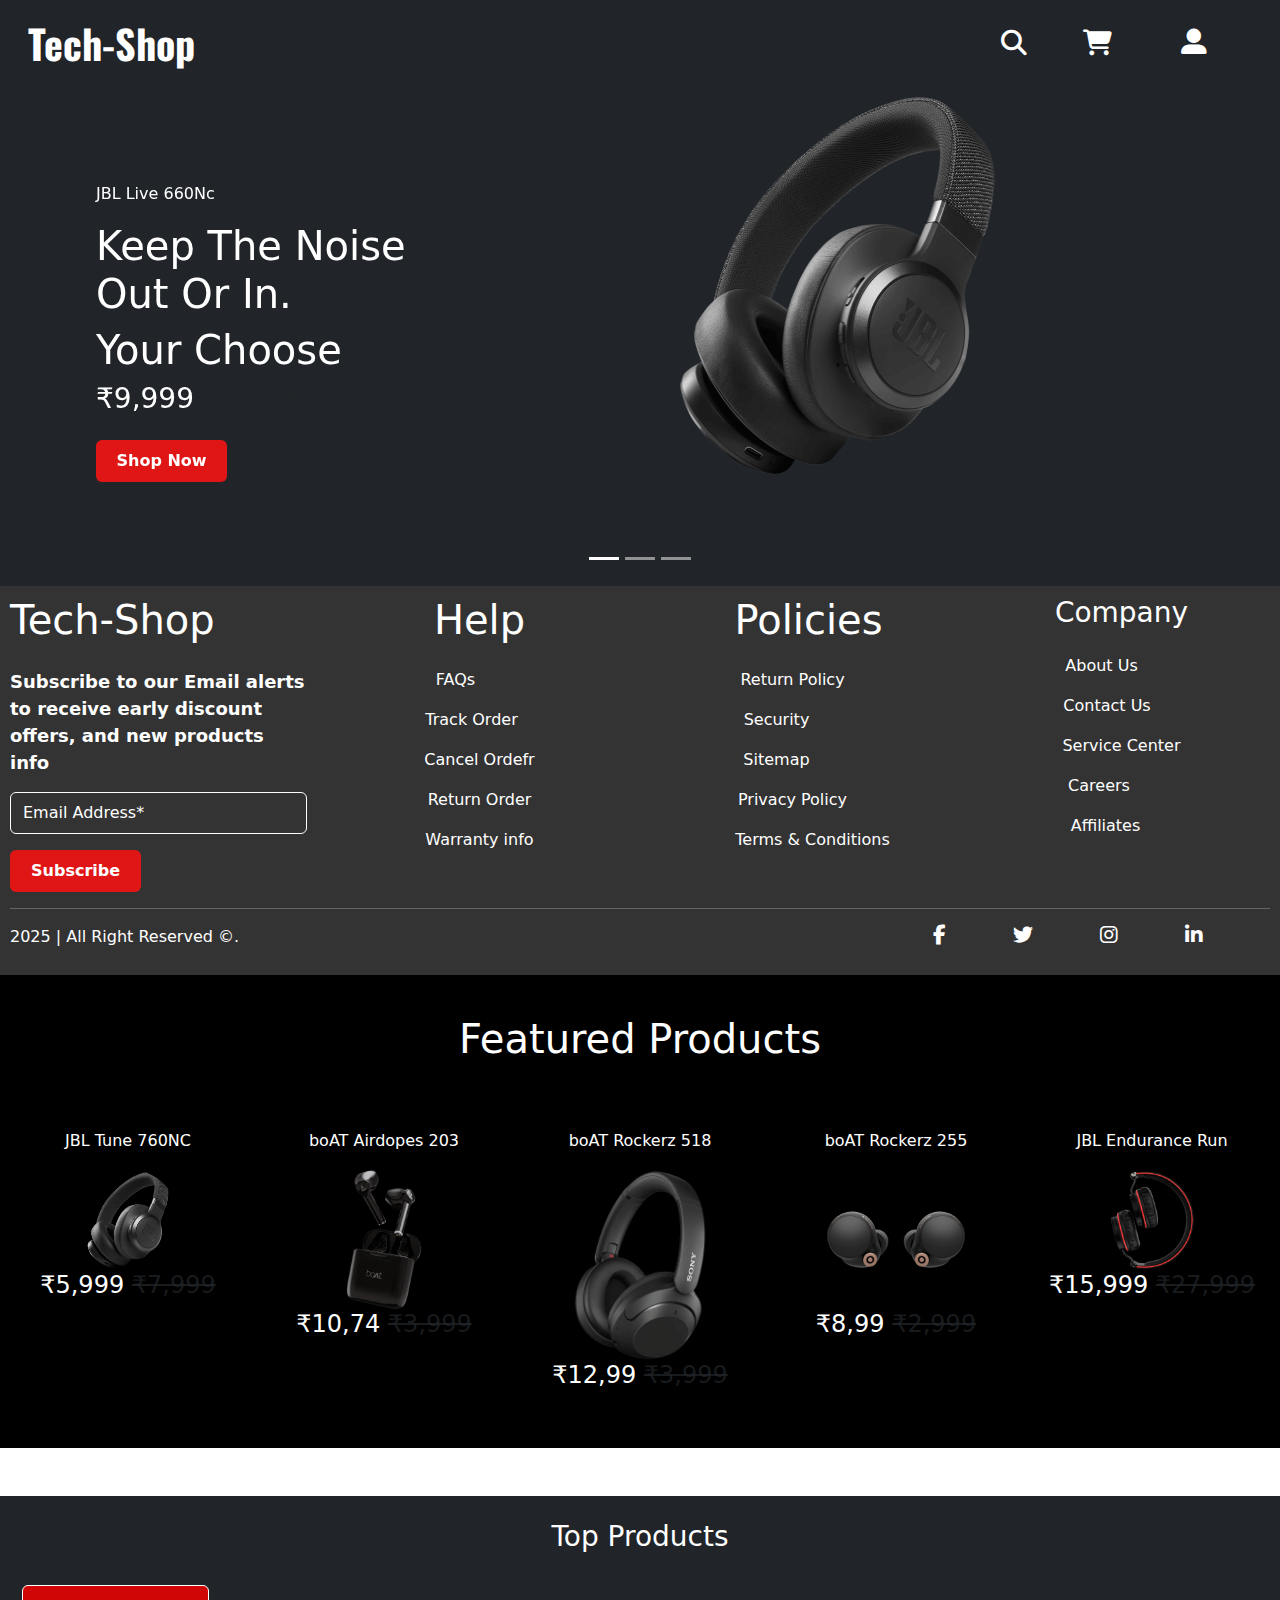
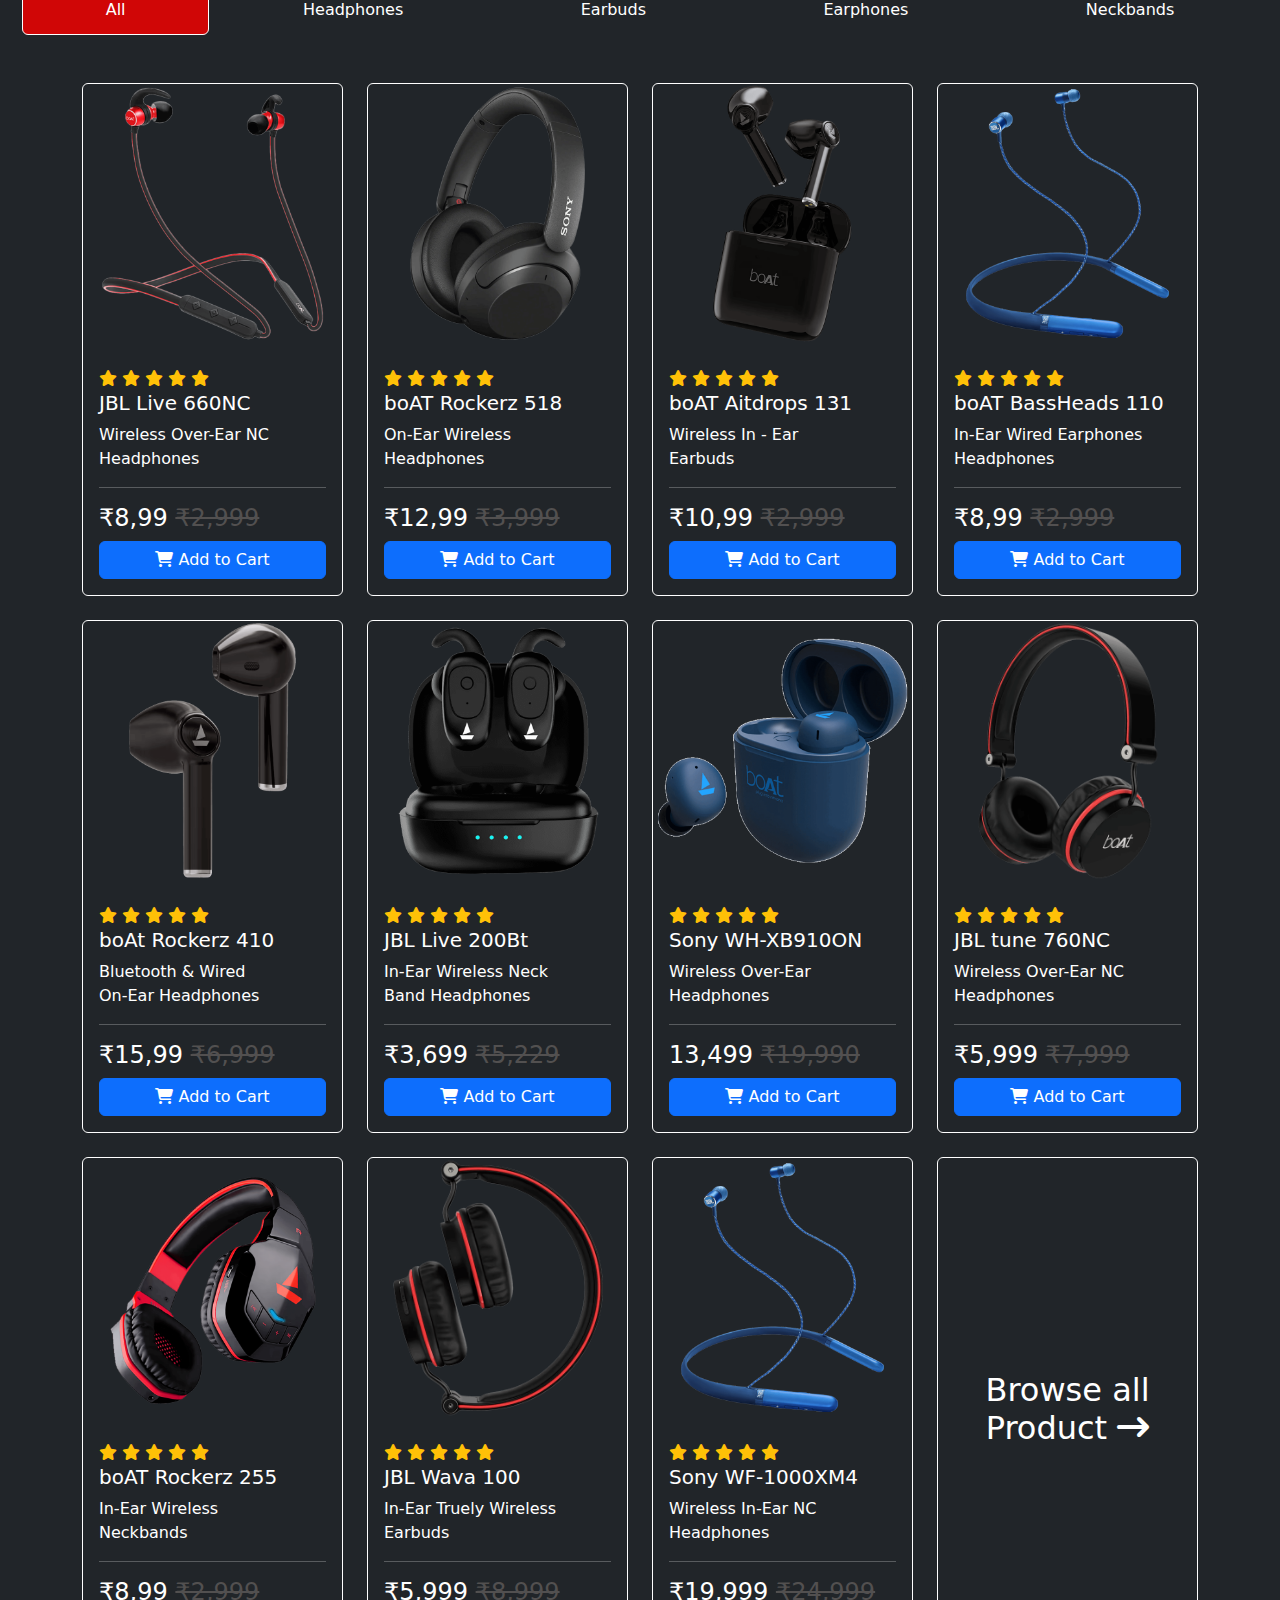
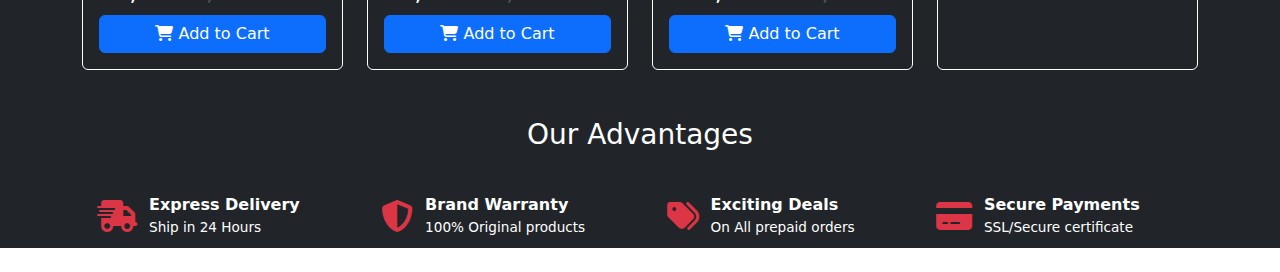
<file: index_2.html>
<!DOCTYPE html>
<html lang="en">

<head>
    <meta charset="UTF-8">
    <meta name="viewport" content="width=device-width, initial-scale=1.0">
    <title>index2</title>
    <link rel="preconnect" href="https://fonts.googleapis.com">
    <link rel="preconnect" href="https://fonts.gstatic.com" crossorigin>
    <link href="https://fonts.googleapis.com/css2?family=Oswald:wght@200..700&display=swap" rel="stylesheet">
    <link href="https://cdn.jsdelivr.net/npm/bootstrap@5.0.2/dist/css/bootstrap.min.css" rel="stylesheet"
        integrity="sha384-EVSTQN3/azprG1Anm3QDgpJLIm9Nao0Yz1ztcQTwFspd3yD65VohhpuuCOmLASjC" crossorigin="anonymous">
    <link rel="stylesheet" href="./header.css">
    <link rel="stylesheet" href="./footer.css">
    <link rel="stylesheet" href="./index.css">
    <link rel="stylesheet" href="https://cdnjs.cloudflare.com/ajax/libs/font-awesome/6.7.2/css/all.min.css"
        integrity="sha512-Evv84Mr4kqVGRNSgIGL/F/aIDqQb7xQ2vcrdIwxfjThSH8CSR7PBEakCr51Ck+w+/U6swU2Im1vVX0SVk9ABhg=="
        crossorigin="anonymous" referrerpolicy="no-referrer" />
    <style>
        body::selection {
            background-color: red;
            color: white;
        }

        footer {
            background-color: #333;
            color: white;
            padding: 10px;
            /* text-align: center; */
            /* display: flex; */
            /* justify-content: space-between; */


        }

        @media (min-width:767px) {
            .dec1 {
                margin-left: -40px;
            }

            .dec2 {
                margin-left: -29px;
            }

            .dec3 {
                margin-left: 0px;
            }

            .dec4 {
                margin-left: -45px;
            }

            .dec5 {
                margin-left: -32px !important;
            }
        }






        #k2 {
            text-decoration: none;
            color: white;
            font-size: 18px;
            font-weight: 600;
        }

        #w2 {
            text-decoration: none;
            color: white;
            font-size: 18px;
            font-weight: 600;
        }

        #w3 {
            text-decoration: none;
            color: white;
            font-size: 18px;
            font-weight: 600;
        }

        #w4 {
            text-decoration: none;
            color: white;
            font-size: 18px;
            font-weight: 600;
        }

        #m2 {
            text-decoration: none;
            color: white;
            font-size: 18px;
            font-weight: 600;
        }

        #m3 {

            color: white;
            font-size: 18px;
            font-weight: 600;
        }

        #m4 {
            text-decoration: none;
            color: white;
            font-size: 18px;
            font-weight: 600;

        }
    </style>
</head>

<body>


    <nav class="navbar navbar-expand-lg navbar-light bg-dark px-3 bg-sm-dark">
        <div class="container-fluid d-flex justify-content-between align-items-center flex-wrap">
            <a class="navbar-brand navlogo1 text-nowrap " href="#">Tech-Shop</a>

            <div class="d-flex align-items-center icon-group me-md-4 ms-auto">
                <i class="fa-solid fa-magnifying-glass pe-md-5 px-2" data-bs-toggle="tooltip" data-bs-placement="bottom"
                    title="Search"></i>
                <i class="fa-solid fa-cart-shopping pe-md-5 px-2 " data-bs-toggle="tooltip" data-bs-placement="bottom"
                    title="Cart"></i>
                <div class="">
                    <div class="btn-group">
                        <button type="button" class="btn  " data-bs-toggle="dropdown" data-bs-display="static"
                            aria-expanded="false">
                            <span><i class="fa-solid fa-user-large px-2"></i></span>
                        </button>
                        <div class="dropdown-menu dropdown-menu-lg-end mt-3 bg_user border border-white border-4">
                            <div class="" style="width: 18rem;">
                                <div class="card-body">
                                    <h4 class="card-title user_font">Hello!</h4>
                                    <p class="card-text user_font">Access account and manage orders</p>
                                    <a href="#" class="btn btn_user user_font " data-bs-toggle="modal"
                                        data-bs-target="#exampleModal">Login/Signup</a>
                                    <hr class="text-muted " style="height: 3px;">
                                    <p class="user_font">Please Login</p>
                                </div>
                            </div>
                        </div>
                    </div>
                </div>
                <!-- <i class="fa-solid fa-user-large px-2"></i> -->
            </div>
        </div>
    </nav>


    <!-- Modal -->
    <div class="modal fade" id="exampleModal" tabindex="-1" aria-labelledby="exampleModalLabel" aria-hidden="true">
        <div class="modal-dialog ">
            <div class="modal-content bg-dark">
                <div class="modal-header">
                    <!-- <h5 class="modal-title" id="exampleModalLabel">Modal title</h5> -->
                    <button type="button" class="btn-close btn-close-white fs-3  " data-bs-dismiss="modal"
                        aria-label="Close"></button>
                </div>
                <div class="modal-body">
                    <div class="col-sm-12">
                        <div class="card-body px-5">
                            <h4 class="card-title text-start ps-3 mt-3 fw-bold" style="color: white;">Sign Up</h4>
                            <div class=' mb-3 d-grid '>
                                <button class='btn btn-white costom-btn text-start'>
                                    <span class='text-muted fs-6'>Already have an account?</span>
                                    <span class='ms-1 text-info fw-bolder'>Sign Up</span>
                                </button>
                            </div>
                            <form>
                                <input type='text' class=' p-3 mt-4 mb-2 form-control input-bg bg-dark mb-3 input_text'
                                    placeholder='Username ' />
                                <input type='email' class=' p-3  mb-2 form-control input-bg bg-dark mb-3 input_text'
                                    placeholder='Email' />
                                <input type='text' class=' p-3  mb-2 form-control input-bg bg-dark mb-3 input_text'
                                    placeholder='Password' />
                                <input type='password' class='p-3 form-control input-bg bg-dark mb-3 input_text'
                                    placeholder='Confirm Password' />
                                <div class='d-grid mt-3'>
                                    <button type='submit' class='custom-btn btn btn-danger p-3 mb-3 sign_size'>Sign
                                        Up</button>
                                </div>
                                <div class='my-4 ' style="color: white;">
                                    <div class="hr-or-hr">
                                        <hr style="background-color: white;">
                                        <span>or login with</span>
                                        <hr style="background-color: white;">
                                    </div>
                                </div>

                                <div class="row ">
                                    <div class="col-4 "><button type="button"
                                            class="btn  btn-lg w-100 button_facebook">Facebook</button></div>
                                    <div class="col-4"><button type="button"
                                            class="btn  btn-lg w-100 button_google">Google</button></div>
                                    <div class="col-4"><button type="button"
                                            class="btn  btn-lg w-100 button_twitter">Twitter</button></div>
                                </div>

                            </form>
                        </div>
                    </div>
                </div>

            </div>
        </div>
    </div>
    <!-- <p>Lorem ipsum, dolor sit amet consectetur adipisicing elit. Fugiat minima mollitia nemo totam, ipsam vero nam eius blanditiis sint saepe ullam eveniet repellat aut minus inventore obcaecati, ratione enim iusto!</p> -->
    <div id="carouselExampleIndicators" class="carousel slide bg-dark" data-bs-ride="carousel">
        <div class="carousel-indicators">
            <button type="button" data-bs-target="#carouselExampleIndicators" data-bs-slide-to="0" class="active"
                aria-current="true" aria-label="Slide 1"></button>
            <button type="button" data-bs-target="#carouselExampleIndicators" data-bs-slide-to="1"
                aria-label="Slide 2"></button>
            <button type="button" data-bs-target="#carouselExampleIndicators" data-bs-slide-to="2"
                aria-label="Slide 3"></button>
        </div>
        <div class="carousel-inner px-3 px-md-5 crousel_height">
            <div class="carousel-item active " data-bs-interval="1000">
                <div class="d-flex  ">
                <!-- <div class="row align-items-center flex-md-row flex-column text-center text-md-start"></div> -->
                    <div  class="col-4 justify-content-center mt-5 mt-5 pt-lg-5 pt-md-5 ps-lg-5 ps-md-5 text-white ">
                        <p class="cont_first">JBL Live 660Nc</p>
                        <h1 class="cont_sec">Keep The Noise Out Or In.</h1>
                        <h1>Your Choose </h1>
                        <h3>₹9,999 <span class="text-muted ms-3"><s>₹14,999</s></span></h3>
                        <button type="button"
                                class="btn  float-start p-2 mt-3 fw-bolder button_facebook">Shop Now</button>
                    </div>
                    <div class="col-8 d-flex justify-content-center" >
                        <img src="./images/first_slider.png" class="d-block w-50 img-fluid " style="height: 400px;" alt="..." >

                    </div>
                    <!-- <img src="./images/first_slider.png" class="d-block w-50 " alt="..." style="height: 400px;"> -->

                </div>
                <!-- <img src="./images/boat518-1.png" class="d-block w-50" alt="..."> -->
            </div>
             <div class="carousel-item  " data-bs-interval="1000">
                <div class="d-flex  ">
                    <div  class="col-4 justify-content-center mt-5 pt-lg-5 pt-md-5 ps-lg-5 ps-md-5 text-white">
                        <p>boAt Airdopes 131</p>
                        <h1>Featheweight for</h1>
                        <h1>Comfort All-Day</h1>
                        <h3>₹1,099 <span class="text-muted ms-3"><s>₹2,999</s></span></h3>
                        <button type="button"
                                class="btn  float-start p-2 mt-3 fw-bolder button_facebook">Shop now</button>
                    </div>
                    <div class="col-8 d-flex justify-content-center" >
                        <img src="./images/second_slider.png" class="d-block w-50 img-fluid " style="height: 400px;" alt="..." >

                    </div>
                    <!-- <img src="./images/first_slider.png" class="d-block w-50 " alt="..." style="height: 400px;"> -->

                </div>
                <!-- <img src="./images/boat518-1.png" class="d-block w-50" alt="..."> -->
            </div>
             <div class="carousel-item  " data-bs-interval="1000">
                <div class="d-flex  ">
                    <div  class="col-4 justify-content-center mt-5 pt-lg-5 pt-md-5 ps-lg-5 ps-md-5 text-white">
                        <p>Sony WH-XB910ON</p>
                        <h1>Give Your Favourite  </h1>
                        <h1>Music A Boost. </h1>
                        <h3>₹13,489 <span class="text-muted ms-3"><s>₹19,990</s></span></h3>
                        <button type="button"
                                class="btn  float-start p-2 mt-3 fw-bolder button_facebook">Subscribe</button>
                    </div>
                    <div class="col-8 d-flex justify-content-center" >
                        <img src="./images/third_slider.png" class="d-block w-50 img-fluid " style="height: 400px;" alt="..." >

                    </div>
                    <!-- <img src="./images/first_slider.png" class="d-block w-50 " alt="..." style="height: 400px;"> -->

                </div>
                <!-- <img src="./images/boat518-1.png" class="d-block w-50" alt="..."> -->
            </div>
        </div>
        <!-- <button class="carousel-control-prev" type="button" data-bs-target="#carouselExampleIndicators"
            data-bs-slide="prev">
            <span class="carousel-control-prev-icon" aria-hidden="true"></span>
            <span class="visually-hidden">Previous</span>
        </button>
        <button class="carousel-control-next" type="button" data-bs-target="#carouselExampleIndicators"
            data-bs-slide="next">
            <span class="carousel-control-next-icon" aria-hidden="true"></span>
            <span class="visually-hidden">Next</span>
        </button> -->
    </div>
    <footer>
        <div class="container-flued">
            <div class="row  ">
                <div class="col-md-3 ">
                    <h1 id="w1" class="mb-4 footer_first_align "></h1>
                    <ul class="list-unstyled">
                        <li>
                            <p id="w2"></p>
                        </li>
                        <li><input type="email" name="email" placeholder="Email Address* " class="input-group flex-nowrap pt-2 pb-2 footer_inputs form-control input-bg
                            "></li>
                        <li><button type="button"
                                class="btn  float-start p-2 mt-3 fw-bolder button_facebook">Subscribe</button></li>


                    </ul>


                </div>
                <div class="col-md-3 text-center ">
                    <h1 id="m1" class="mb-4"></h1>
                    <ul class="list-unstyled ">
                        <li>
                            <p class="me-md-5">FAQs</p>
                        </li>
                        <li>
                            <p class="me-md-3">Track Order</p>
                        </li>
                        <li>
                            <p> Cancel Ordefr</p>
                        </li>
                        <li>
                            <p>Return Order</p>
                        </li>
                        <li>
                            <p>Warranty info </p>
                        </li>


                    </ul>


                </div>
                <div class="col-md-3 text-center">
                    <h1 id="k1" class="ps-md-3 mb-4 "></h1>
                    <ul class="list-unstyled ">
                        <li>
                            <p class="me-md-3">Return Policy</p>
                        </li>
                        <li>
                            <p class="me-md-5">Security</p>
                        </li>
                        <li>
                            <p class="me-md-5">Sitemap</p>
                        </li>
                        <li>
                            <p class="me-md-3">Privacy Policy</p>
                        </li>
                        <li>
                            <p class="ps-md-4">Terms & Conditions</p>
                        </li>
                    </ul>

                </div>
                <div class="col-md-3 text-center ">
                    <h3 class="ps-md-0 mb-4">Company</h3>
                    <ul class="list-unstyled text-star">
                        <li>
                            <p class="dec1  ">About Us</p>
                        </li>
                        <li>
                            <p class="dec2  ">Contact Us</p>
                        </li>
                        <li>
                            <p class="dec3 ">Service Center</p>
                        </li>
                        <li>
                            <p class="dec4">Careers</p>
                        </li>
                        <li>
                            <p class="dec5   ">Affiliates</p>
                        </li>
                    </ul>
                </div>
            </div>



            <hr>

            <!-- Copyright Message -->
            <div class="text-start">
                <div class="row">
                    <div class="col-8">
                        <p>2025 | All Right Reserved &copy;.</p>

                    </div>
                    <div class="col-4 text-end">
                        <div class=" d-flex  flex-row justify-content-evenly">
                            <div class="fa-brands fa-facebook-f fs-5"></div>
                            <div class="fa-brands fa-twitter fs-5"></div>
                            <div class="fa-brands fa-instagram fs-5"></div>
                            <div class="fa-brands fa-linkedin-in fs-5"></div>
                        </div>
                    </div>

                </div>
                <!-- <p>Copyright &copy; 2023 Your Company. All rights reserved.</p> -->
                <!-- <p>2025 | All Right Reserved &copy;.</p> -->
            </div>
        </div>
    </footer>
    <script>
        document.getElementById("w1").innerHTML += "Tech-Shop";
        document.getElementById("w2").innerHTML += "Subscribe to our Email alerts to receive early discount offers, and new products info";
        // document.getElementById("w3").innerHTML += "Pants";
        // document.getElementById("w4").innerHTML += "Skirt";

        document.getElementById("m1").innerHTML += "Help";


        document.getElementById("k1").innerHTML += "Policies";



    </script>
    <script src="https://cdn.jsdelivr.net/npm/bootstrap@5.0.2/dist/js/bootstrap.bundle.min.js"
        integrity="sha384-MrcW6ZMFYlzcLA8Nl+NtUVF0sA7MsXsP1UyJoMp4YLEuNSfAP+JcXn/tWtIaxVXM"
        crossorigin="anonymous"></script>
    <script>
        var tooltipTriggerList = [].slice.call(document.querySelectorAll('[data-bs-toggle="tooltip"]'))
        var tooltipList = tooltipTriggerList.map(function (tooltipTriggerEl) {
            return new bootstrap.Tooltip(tooltipTriggerEl)
        })
    </script>
</body>

</html>
<!DOCTYPE html>
<html lang="en">
<head>
  <meta charset="UTF-8">
  <title>Carousel with Text and Image</title>
  <meta name="viewport" content="width=device-width, initial-scale=1">
  <!-- Bootstrap 5 CSS -->
  <link href="https://cdn.jsdelivr.net/npm/bootstrap@5.3.0/dist/css/bootstrap.min.css" rel="stylesheet">
  <style>
    .carousel-container {
      width: 100%;
      overflow: hidden;
      padding: 40px 0;
      background:black;
      height: auto;
    }

    .carousel-track {
      display: flex;
      justify-content: center;
      align-items: flex-start;
      transition: transform 0.5s ease-in-out;
    }

    .carousel-item-custom {
      flex: 0 0 20%;
      display: flex;
      flex-direction: column;
      justify-content: center;
      align-items: center;
      text-align: center;
      padding: 10px;
    }

    .carousel-item-custom img {
      border-radius: 50%;
      transition: transform 0.3s ease;
      object-fit: cover;
    }

    .carousel-item-custom:hover {
      transform: scale(1.2);
    }
    /* .carousel-item-custom p:hover {
      transform: scale(1.2);
    }
    .carousel-item-custom h4:hover {
      transform: scale(1.2);
    } */

    /* Sizes */
    .carousel-item-custom:nth-child(1) img,
    .carousel-item-custom:nth-child(5) img {
      width: 8vw;
      height: 8vw;
    }

    .carousel-item-custom:nth-child(2) img,
    .carousel-item-custom:nth-child(4) img {
      width: 11vw;
      height: 11vw;
    }

    .carousel-item-custom:nth-child(3) img {
      width: 15vw;
      height: 15vw;
    }
    .product_font_carousel{
      color: white !important;
      
    }
    .product_font_head{
      color: white;
      
    }

    /* Responsive image sizes */
    @media (max-width: 768px) {
      .carousel-item-custom:nth-child(1) img,
      .carousel-item-custom:nth-child(5) img {
        width: 8vw;
        height: 8vw;
      }

      .carousel-item-custom:nth-child(2) img,
      .carousel-item-custom:nth-child(4) img {
        width: 10vw;
        height: 10vw;
      }

      .carousel-item-custom:nth-child(3) img {
        width: 13vw;
        height: 13vw;
    }
    .product_font_carousel{
      color: white !important;
      font-size: 0.6rem;
    }
    .product_font_head{
      color: white;
      font-size: 1.0rem;
    }
  }
  </style>
</head>
<body>

<div class="carousel-container">
  <h1 style="text-align: center; color: white;" class="pb-5">Featured Products</h1>
  <div class="carousel-track" id="carouselTrack">
    <div class="carousel-item-custom">
      <p class="product_font_carousel">JBL Tune 760NC</p>
      <img src="./images/first_slider.png" alt="1" class="img-fluid">
      <h4 class="product_font_head">₹5,999 <span class="text-muted"><s>₹7,999</s></span></h4>
    </div>
    <div class="carousel-item-custom">
      <p class="product_font_carousel">boAT Airdopes 203</p>
      <img src="./images/second_slider.png" alt="2" class="img-fluid">
      <h4 class="product_font_head">₹10,74 <span class="text-muted"><s>₹3,999</s></span></h4>
    </div>
    <div class="carousel-item-custom">
      <p class="product_font_carousel">boAT Rockerz 518</p>
      <img src="./images/third_slider.png" alt="3" class="img-fluid">
      <h4 class="product_font_head">₹12,99 <span class="text-muted"><s>₹3,999</s></span></h4>
    </div>
    <div class="carousel-item-custom">
      <p class="product_font_carousel">boAT Rockerz 255</p>
      <img src="./images/fourth_slide.png" alt="4" class="img-fluid">
      <h4 class="product_font_head">₹8,99 <span class="text-muted"><s>₹2,999</s></span></h4>
    </div>
    <div class="carousel-item-custom">
      <p class="product_font_carousel">JBL Endurance Run </p>
      <img src="./images/seven_slider.png" alt="5" class="img-fluid">
      <h4 class="product_font_head">₹15,999 <span class="text-muted"><s>₹27,999</s></span></h4>
    </div>
  </div>
</div>

<!-- Bootstrap JS (optional) -->
<script src="https://cdn.jsdelivr.net/npm/bootstrap@5.3.0/dist/js/bootstrap.bundle.min.js"></script>

<!-- Simple carousel movement -->
<script>
  const track = document.getElementById("carouselTrack");
  const items = Array.from(track.children);

  setInterval(() => {
    const first = items.shift();
    items.push(first);
    track.innerHTML = "";
    items.forEach(item => track.appendChild(item));
  }, 2000);
</script>

</body>
</html>
<!-- THIS IS AFTER CROUSEL SECTION -->
<!DOCTYPE html>
<html lang="en">

<head>
  <meta charset="UTF-8">
  <title>Responsive Buttons</title>
  <meta name="viewport" content="width=device-width, initial-scale=1">
  <link href="https://cdn.jsdelivr.net/npm/bootstrap@5.3.0/dist/css/bootstrap.min.css" rel="stylesheet">
  <link rel="stylesheet" href="https://cdnjs.cloudflare.com/ajax/libs/font-awesome/6.5.0/css/all.min.css">

  <style>
    .button-container {
      display: flex;
      justify-content: space-between;
      gap: 10px;
      flex-wrap: nowrap;
      overflow-x: auto;
      padding: 0 10px;
    }

    .button-container button {
      flex: 1 0 auto;
      padding: 12px 0;
      font-size: 1rem;
      white-space: nowrap;
    }

    .button-container button:hover {
      background-color: rgba(208, 6, 6, 0.999);
    }

    .button_fist_prod {
      background-color: rgba(208, 6, 6, 0.999) !important;
    }

    @media (max-width: 425px) {
      .button-container {
        gap: 8px;
        padding: 0 5px;
      }

      .button-container button {
        font-size: 0.8rem;
        padding: 8px 0;
      }
    }

    @media (min-width: 450px) and (max-width: 789px) {
      .column_small_deci>.custom-col {
        flex: 0 0 auto;
        width: 33.3333%;
      }
    }

    .card_font_s {
      color: white !important;
    }

    .font_mute_c {
      color: rgb(82, 80, 80);
    }
    .feature-card {
      display: flex;
      align-items: center;
      /* background-color:black; */
      color:white;
      padding: 10px 15px;
      border-radius: 6px;
      flex: 1 1 auto;
      min-width: 0;
    }

    .icon-box {
      font-size: 2rem;
      color: #dc3545;
      margin-right: 12px;
      flex-shrink: 0;
    }

    .text-box .feature-title {
      font-size: 1rem;
      font-weight: 600;
      margin: 0;
    }

    .text-box .feature-text {
      font-size: 0.85rem;
      margin: 0;
    }

    @media (max-width: 426px) {
      .icon-box {
        font-size: 1.4rem;
        margin-right: 8px;
      }

      .text-box .feature-title {
        font-size: 0.55rem;
      }

      .text-box .feature-text {
        font-size: 0.45rem;
      }

      .feature-card {
        padding: 8px 10px;
      }
    }
    
  </style>
</head>

<body>

  <div class="container-fluid mt-5 bg-dark">
    <h3 style="text-align: center; color: white;" class="p-4">Top Products</h3>
    <div class="button-container">
      <button class="btn active text-white button_fist_prod">All</button>
      <button class="btn text-white">Headphones</button>
      <button class="btn text-white">Earbuds</button>
      <button class="btn text-white">Earphones</button>
      <button class="btn text-white">Neckbands</button>
    </div>
    <div class="container mt-5">
      <div class="row  justify-content-center gx-4 gy-4 column_small_deci ">
        <div class="col-lg-3 col-md-3 col-12 custom-col ">
          <div class="card h-100 bg-dark border border-white">
            <img src="./images/six_slide.png" class="card-img-top" alt="...">
            <div class="card-body card_font_s ">
              <div class=" pt-2">
                <i class="fas fa-star text-warning"></i>
                <i class="fas fa-star text-warning"></i>
                <i class="fas fa-star text-warning"></i>
                <i class="fas fa-star text-warning"></i>
                <i class="fas fa-star text-warning"></i>
              </div>
              <h5 class="card-title">JBL Live 660NC</h5>

              <p class="card-text">Wireless Over-Ear NC <br>Headphones </p>
              <hr>
              <h4 class="product_font_head">₹8,99 <span class="text-muted "><s class="font_mute_c">₹2,999</s></span>
              </h4>

              <button type="button" class="btn btn-primary w-100 ">
                <i class="fas fa-shopping-cart"></i> Add to Cart
              </button>
            </div>
          </div>
        </div>
        <div class="col-lg-3 col-md-3 col-12 custom-col">
          <div class="card h-100 bg-dark border border-white">
            <img src="./images/third_slider.png" class="card-img-top" alt="...">
            <div class="card-body card_font_s">
              <div class=" pt-2">
                <i class="fas fa-star text-warning"></i>
                <i class="fas fa-star text-warning"></i>
                <i class="fas fa-star text-warning"></i>
                <i class="fas fa-star text-warning"></i>
                <i class="fas fa-star text-warning"></i>
              </div>
              <h5 class="card-title">boAT Rockerz 518</h5>

              <p class="card-text">On-Ear Wireless <br>Headphones </p>
              <hr>
              <h4 class="product_font_head">₹12,99 <span class="text-muted"><s class="font_mute_c">₹3,999</s></span>
              </h4>

              <button type="button" class="btn btn-primary w-100 ">
                <i class="fas fa-shopping-cart"></i> Add to Cart
              </button>
            </div>
          </div>
        </div>
        <div class="col-lg-3 col-md-3  col-12 custom-col">
          <div class="card h-100 bg-dark border border-white">
            <img src="./images/second_slider.png" class="card-img-top" alt="...">
            <div class="card-body card_font_s">
              <div class=" pt-2">
                <i class="fas fa-star text-warning"></i>
                <i class="fas fa-star text-warning"></i>
                <i class="fas fa-star text-warning"></i>
                <i class="fas fa-star text-warning"></i>
                <i class="fas fa-star text-warning"></i>
              </div>
              <h5 class="card-title">boAT Aitdrops 131</h5>

              <p class="card-text">Wireless In - Ear <br>Earbuds</p>
              <hr>
              <h4 class="product_font_head">₹10,99 <span class="text-muted"><s class="font_mute_c">₹2,999</s></span>
              </h4>

              <button type="button" class="btn btn-primary w-100 ">
                <i class="fas fa-shopping-cart"></i> Add to Cart
              </button>
            </div>
          </div>
        </div>
        <div class="col-lg-3 col-md-3  col-12 custom-col">
          <div class="card h-100 bg-dark border border-white">
            <img src="./images/fifth_slide.png" class="card-img-top" alt="...">
            <div class="card-body card_font_s">
              <div class=" pt-2">
                <i class="fas fa-star text-warning"></i>
                <i class="fas fa-star text-warning"></i>
                <i class="fas fa-star text-warning"></i>
                <i class="fas fa-star text-warning"></i>
                <i class="fas fa-star text-warning"></i>
              </div>
              <h5 class="card-title">boAT BassHeads 110</h5>

              <p class="card-text">In-Ear Wired Earphones <br>Headphones </p>
              <hr>
              <h4 class="product_font_head">₹8,99 <span class="text-muted"><s class="font_mute_c">₹2,999</s></span></h4>

              <button type="button" class="btn btn-primary w-100 ">
                <i class="fas fa-shopping-cart"></i> Add to Cart
              </button>
            </div>
          </div>
        </div>
        <div class="col-lg-3 col-md-3  col-12 custom-col">
          <div class="card h-100 bg-dark border border-white">
            <img src="./images/boat131-2.png" class="card-img-top" alt="...">
            <div class="card-body card_font_s">
              <div class=" pt-2">
                <i class="fas fa-star text-warning"></i>
                <i class="fas fa-star text-warning"></i>
                <i class="fas fa-star text-warning"></i>
                <i class="fas fa-star text-warning"></i>
                <i class="fas fa-star text-warning"></i>
              </div>
              <h5 class="card-title">boAt Rockerz 410</h5>

              <p class="card-text">Bluetooth & Wired<br> On-Ear Headphones </p>
              <hr>
              <h4 class="product_font_head">₹15,99 <span class="text-muted"><s class="font_mute_c">₹6,999</s></span>
              </h4>

              <button type="button" class="btn btn-primary w-100 ">
                <i class="fas fa-shopping-cart"></i> Add to Cart
              </button>
            </div>
          </div>
        </div>
        <div class="col-lg-3 col-md-3  col-12 custom-col">
          <div class="card h-100 bg-dark border border-white">
            <img src="./images/boat203-1.png" class="card-img-top" alt="...">
            <div class="card-body card_font_s">
              <div class=" pt-2">
                <i class="fas fa-star text-warning"></i>
                <i class="fas fa-star text-warning"></i>
                <i class="fas fa-star text-warning"></i>
                <i class="fas fa-star text-warning"></i>
                <i class="fas fa-star text-warning"></i>
              </div>
              <h5 class="card-title">JBL Live 200Bt</h5>

              <p class="card-text">In-Ear Wireless Neck<br> Band Headphones </p>
              <hr>
              <h4 class="product_font_head">₹3,699 <span class="text-muted"><s class="font_mute_c">₹5,229</s></span>
              </h4>

              <button type="button" class="btn btn-primary w-100 ">
                <i class="fas fa-shopping-cart"></i> Add to Cart
              </button>
            </div>
          </div>
        </div>
        <div class="col-lg-3 col-md-3  col-12 custom-col">
          <div class="card h-100 bg-dark border border-white">
            <img src="./images/boat381-1.png" class="card-img-top" alt="...">
            <div class="card-body card_font_s">
              <div class=" pt-2">
                <i class="fas fa-star text-warning"></i>
                <i class="fas fa-star text-warning"></i>
                <i class="fas fa-star text-warning"></i>
                <i class="fas fa-star text-warning"></i>
                <i class="fas fa-star text-warning"></i>
              </div>
              <h5 class="card-title">Sony WH-XB910ON</h5>

              <p class="card-text">Wireless Over-Ear <br>Headphones </p>
              <hr>
              <h4 class="product_font_head">13,499 <span class="text-muted"><s class="font_mute_c">₹19,990</s></span>
              </h4>

              <button type="button" class="btn btn-primary w-100 ">
                <i class="fas fa-shopping-cart"></i> Add to Cart
              </button>
            </div>
          </div>
        </div>
        <div class="col-lg-3 col-md-3  col-12 custom-col">
          <div class="card h-100 bg-dark border border-white">
            <img src="./images/boat410-1.png" class="card-img-top" alt="...">
            <div class="card-body card_font_s">
              <div class=" pt-2">
                <i class="fas fa-star text-warning"></i>
                <i class="fas fa-star text-warning"></i>
                <i class="fas fa-star text-warning"></i>
                <i class="fas fa-star text-warning"></i>
                <i class="fas fa-star text-warning"></i>
              </div>
              <h5 class="card-title">JBL tune 760NC</h5>

              <p class="card-text">Wireless Over-Ear NC <br>Headphones </p>
              <hr>
              <h4 class="product_font_head">₹5,999 <span class="text-muted"><s class="font_mute_c">₹7,999</s></span>
              </h4>

              <button type="button" class="btn btn-primary w-100 ">
                <i class="fas fa-shopping-cart"></i> Add to Cart
              </button>
            </div>
          </div>
        </div>
        <div class="col-lg-3 col-md-3  col-12 custom-col">
          <div class="card h-100 bg-dark border border-white">
            <img src="./images/boat518-1 (1).png" class="card-img-top" alt="...">
            <div class="card-body card_font_s">
              <div class=" pt-2">
                <i class="fas fa-star text-warning"></i>
                <i class="fas fa-star text-warning"></i>
                <i class="fas fa-star text-warning"></i>
                <i class="fas fa-star text-warning"></i>
                <i class="fas fa-star text-warning"></i>
              </div>
              <h5 class="card-title">boAT Rockerz 255</h5>

              <p class="card-text">In-Ear Wireless<br>Neckbands </p>
              <hr>
              <h4 class="product_font_head">₹8,99 <span class="text-muted"><s class="font_mute_c">₹2,999</s></span></h4>

              <button type="button" class="btn btn-primary w-100 ">
                <i class="fas fa-shopping-cart"></i> Add to Cart
              </button>
            </div>
          </div>
        </div>
        <div class="col-lg-3 col-md-3  col-12 custom-col">
          <div class="card h-100 bg-dark border border-white">
            <img src="./images/boat410-3.png" class="card-img-top" alt="...">
            <div class="card-body card_font_s">
              <div class=" pt-2">
                <i class="fas fa-star text-warning"></i>
                <i class="fas fa-star text-warning"></i>
                <i class="fas fa-star text-warning"></i>
                <i class="fas fa-star text-warning"></i>
                <i class="fas fa-star text-warning"></i>
              </div>
              <h5 class="card-title">JBL Wava 100</h5>

              <p class="card-text">In-Ear Truely Wireless <br>Earbuds </p>
              <hr>
              <h4 class="product_font_head">₹5,999 <span class="text-muted"><s class="font_mute_c">₹8,999</s></span>
              </h4>

              <button type="button" class="btn btn-primary w-100 ">
                <i class="fas fa-shopping-cart"></i> Add to Cart
              </button>
            </div>
          </div>
        </div>
        <div class="col-lg-3 col-md-3  col-12 custom-col">
          <div class="card h-100 bg-dark border border-white">
            <img src="./images/fifth_slide.png" class="card-img-top" alt="...">
            <div class="card-body card_font_s">
              <div class=" pt-2">
                <i class="fas fa-star text-warning"></i>
                <i class="fas fa-star text-warning"></i>
                <i class="fas fa-star text-warning"></i>
                <i class="fas fa-star text-warning"></i>
                <i class="fas fa-star text-warning"></i>
              </div>
              <h5 class="card-title">Sony WF-1000XM4</h5>

              <p class="card-text">Wireless In-Ear NC <br>Headphones </p>
              <hr>
              <h4 class="product_font_head">₹19,999 <span class="text-muted"><s class="font_mute_c">₹24,999</s></span>
              </h4>

              <button type="button" class="btn btn-primary w-100 ">
                <i class="fas fa-shopping-cart"></i> Add to Cart
              </button>
            </div>
          </div>
        </div>
        <div class="col-lg-3 col-md-3  col-12 custom-col">
          <div
            class="card h-100 bg-dark border border-white d-flex align-items-center justify-content-center text-center">
            <div class="card-body card_font_s d-flex flex-column align-items-center justify-content-center">

              <h2 class="card-title"> Browse all <br> Product <i class="fa-solid fa-arrow-right-long"></i></h2>
            </div>
          </div>
        </div>
      </div>
    </div>
    <div class="container my-4 ">
    <h3 style="text-align: center; color: white;" class="p-4">Our Advantages</h3>

    <div class="d-flex gap-2 flex-nowrap">
      <div class="feature-card bg-dark">
        <i class="fa-solid fa-truck-fast icon-box"></i>
        <div class="text-box">
          <p class="feature-title">Express Delivery</p>
          <p class="feature-text">Ship in 24 Hours</p>
        </div>
      </div>
      <div class="feature-card">
        <i class="fa-solid fa-shield-halved icon-box"></i>
        <div class="text-box">
          <p class="feature-title">Brand Warranty</p>
          <p class="feature-text">100% Original products</p>
        </div>
      </div>
      <div class="feature-card">
        <i class="fa-solid fa-tags icon-box"></i>
        <div class="text-box">
          <p class="feature-title">Exciting Deals</p>
          <p class="feature-text">On All prepaid orders</p>
        </div>
      </div>
      <div class="feature-card">
        <i class="fa-solid fa-credit-card icon-box"></i>
        <div class="text-box">
          <p class="feature-title">Secure Payments</p>
          <p class="feature-text">SSL/Secure certificate</p>
        </div>
      </div>
    </div>
  </div>
    

  </div>

</body>

</html>
</file>
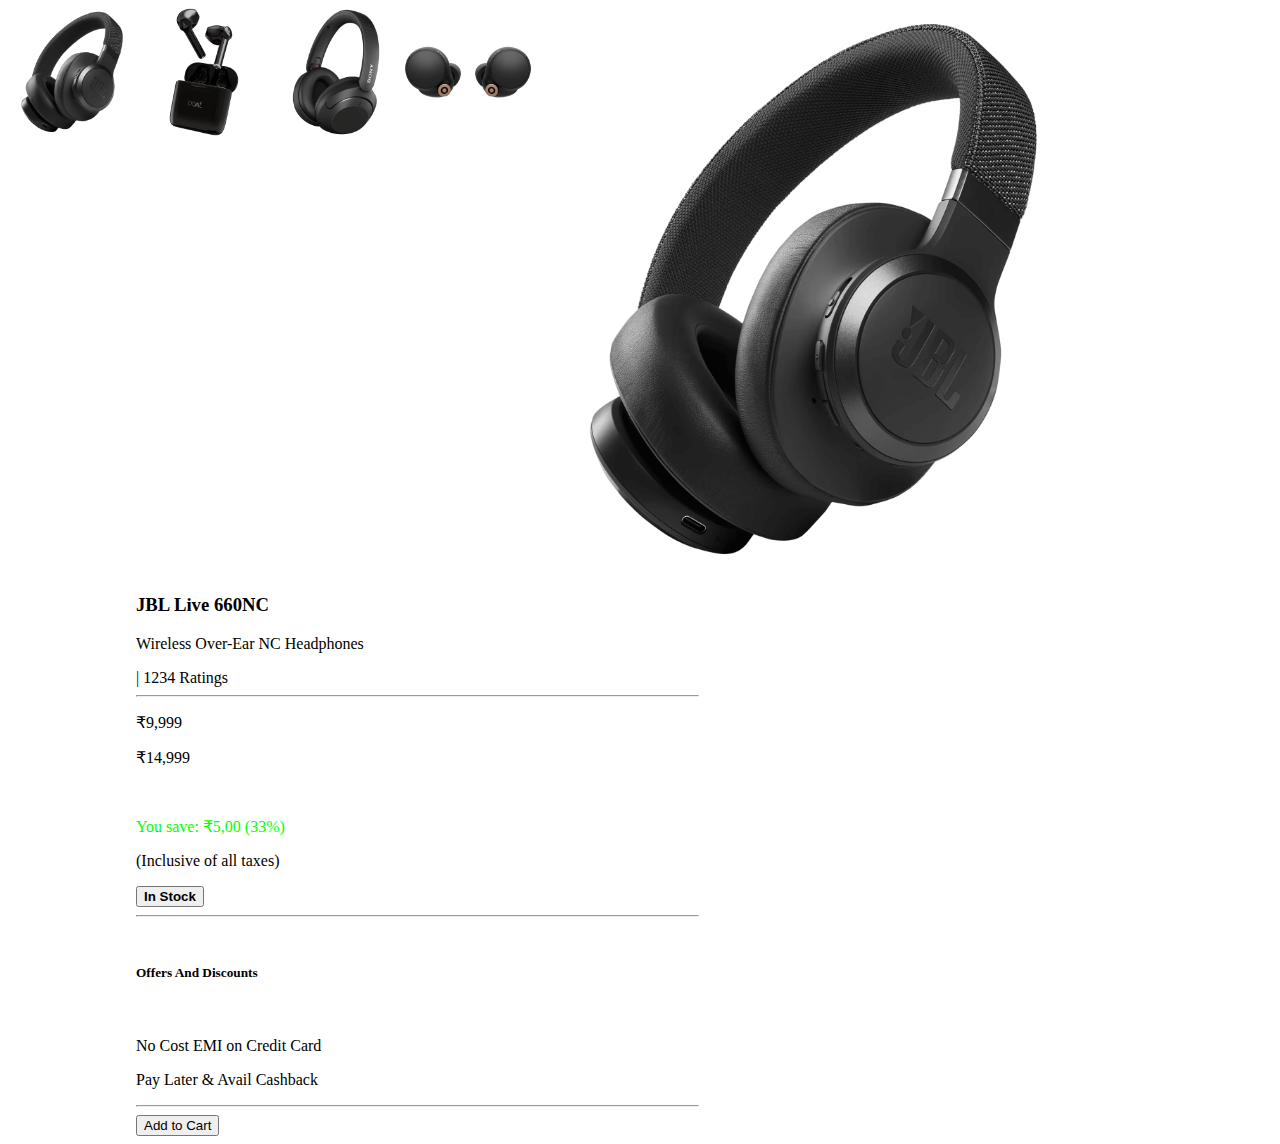
<file: insex_product.html>
<!DOCTYPE html>
<html lang="en">

<head>
    <meta charset="UTF-8">
    <meta name="viewport" content="width=device-width, initial-scale=1.0">
    <title>Details</title>
    <link href="https://cdn.jsdelivr.net/npm/bootstrap@5.0.2/dist/css/bootstrap.min.css" rel="stylesheet"
        integrity="sha384-EVSTQN3/azprG1Anm3QDgpJLIm9Nao0Yz1ztcQTwFspd3yD65VohhpuuCOmLASjC" crossorigin="anonymous">
    <style>
        /* Default layout for large screens (side-by-side) */
.image-wrapper {
  display: flex;
}

/* Main image */
.main-image img {
  width: 44vw;
}

/* Thumbnails */
.product_details_small_image_width {
  width: 10vw;
}

/* Product details side layout */
.product_details_right {
  width: 44vw;
  margin-left: 10vw;
}

/* Responsive styles for < 769px */
@media (max-width: 768px) {
  .product-container {
    flex-direction: column;
    align-items: center;
  }

  .image-wrapper {
    flex-direction: row;
    justify-content: center;
    align-items: flex-start;
    margin-bottom: 20px;
  }

  .main-image img {
    width: 60vw;
  }

  .product_details_small_image_width {
    width: 15vw;
  }

  .product_details_right {
    width: 90vw;
    margin-left: 0;
    margin-top: 20px;
  }
}

    </style>
</head>

<body class="bg-dark">
    <div class="d-flex mx-5 flex-wrap product-container">
  <!-- Left: Thumbs + Main Image -->
  <div class="d-flex image-wrapper">
    <!-- Thumbnails -->
    <div class="d-flex flex-column thumbnails">
      <img class="product_details_small_image_width mb-3" src="./images/first_slider.png" alt="">
      <img class="product_details_small_image_width mb-3" src="./images/second_slider.png" alt="">
      <img class="product_details_small_image_width mb-3" src="./images/third_slider.png" alt="">
      <img class="product_details_small_image_width" src="./images/fourth_slide.png" alt="">
    </div>

    <!-- Main Image -->
    <div class="main-image ms-3">
      <img class="main-product-img" src="./images/first_slider.png" alt="">
    </div>
  </div>

  <!-- Product Details -->
  <div class="product_details_right">
    <h3 class="text-white">JBL Live 660NC</h3>
                <p class="text-white">Wireless Over-Ear NC Headphones</p>
                <span>
                    <i class="fa-solid fa-star" style="color: #ff4500;"></i>
                    <i class="fa-solid fa-star" style="color: #ff4500;"></i>
                    <i class="fa-solid fa-star" style="color: #ff4500;"></i>
                    <i class="fa-solid fa-star" style="color: #ff4500;"></i>
                    <i class="fa-solid fa-star" style="color: #ff4500;"></i>
                    <span class="text-white">| 1234 Ratings</span>
                </span>
                <hr class="text-white">
                <div class="d-flex justify-content-between">
                    <div>
                        <p class="card-text text-white fs-2 fw-bold m-1 d-inline">₹9,999</p>
                        <p class="card-text text-white fs-5 d-inline text-decoration-line-through">₹14,999</p><br>
                        <p style="color: rgb(0, 255, 0)">You save: ₹5,00 (33%)</p>
                        <p class="text-white">(Inclusive of all taxes)</p>
                    </div>
                    <div>
                        <button class="border-0 text-white p-1 mt-5 product_details_stock_button">
                            <i class="fa-solid fa-check fa-sm"></i>
                            <strong class="text-white">In Stock</strong>
                        </button>
                    </div>
                </div>
                <hr class="text-white "><br>
                <h5 class="text-white">Offers And Discounts</h5><br>
                <div class="d-flex" style=" gap: 0 20px;">
                    <p class=" border border-white text-white fs-4  text-sm-nowrap rounded-2">No Cost EMI on Credit Card</p>
                    <p class="border border-white text-white fs-4 text-sm-nowrap rounded-2">Pay Later & Avail Cashback</p>
                </div>
                <hr class="text-white">
                <button class="rounded-5 border-0 text-white p-2 product_details_rigth_button">Add to Cart</button>
            </div>
        

  </div>
</div>


    <script src="https://cdn.jsdelivr.net/npm/bootstrap@5.0.2/dist/js/bootstrap.bundle.min.js"
        integrity="sha384-MrcW6ZMFYlzcLA8Nl+NtUVF0sA7MsXsP1UyJoMp4YLEuNSfAP+JcXn/tWtIaxVXM"
        crossorigin="anonymous"></script>
</body>

</html>
</file>
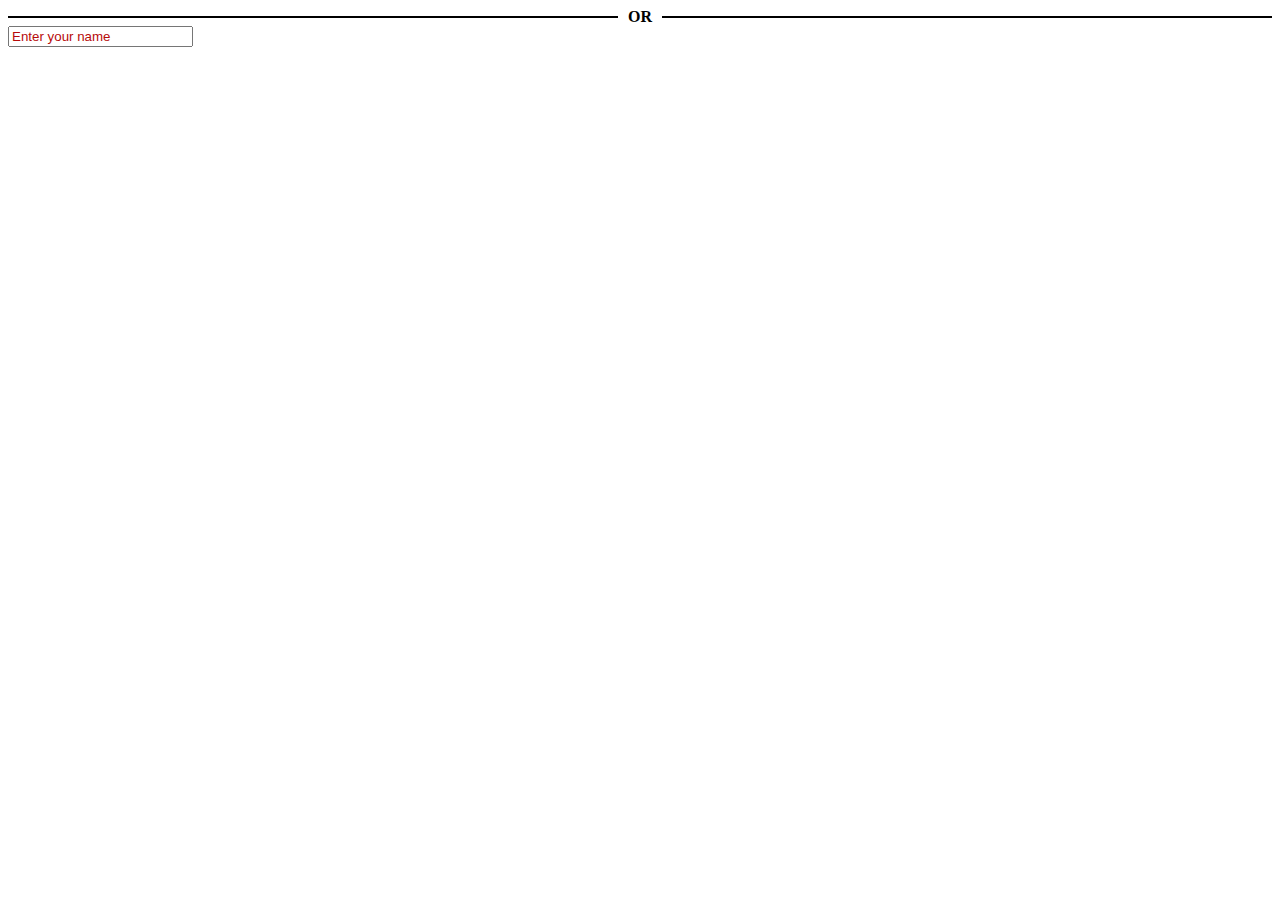
<file: practice.html>
<!DOCTYPE html>
<html lang="en">
<head>
  <meta charset="UTF-8">
  <style>
    .hr-or-hr {
      display: flex;
      align-items: center;
      text-align: center;
      width: 100%;
    }

    .hr-or-hr hr {
      flex: 1;
      height: 2px;
      background-color: #000;
      border: none;
    }

    .hr-or-hr span {
      padding: 0 10px;
      font-weight: bold;
    }
  </style>
</head>
<body>

  <div class="hr-or-hr">
    <hr>
    <span>OR</span>
    <hr>
  </div>

</body>
</html>
<!DOCTYPE html>
<html lang="en">
<head>
  <meta charset="UTF-8">
  <style>
    input::placeholder {
      color: rgb(183, 11, 11); /* Change this to any color you want */
      opacity: 1;  /* Optional: ensure it's fully visible */
    }
  </style>
</head>
<body>

  <input type="text" placeholder="Enter your name">

</body>
</html>
</file>
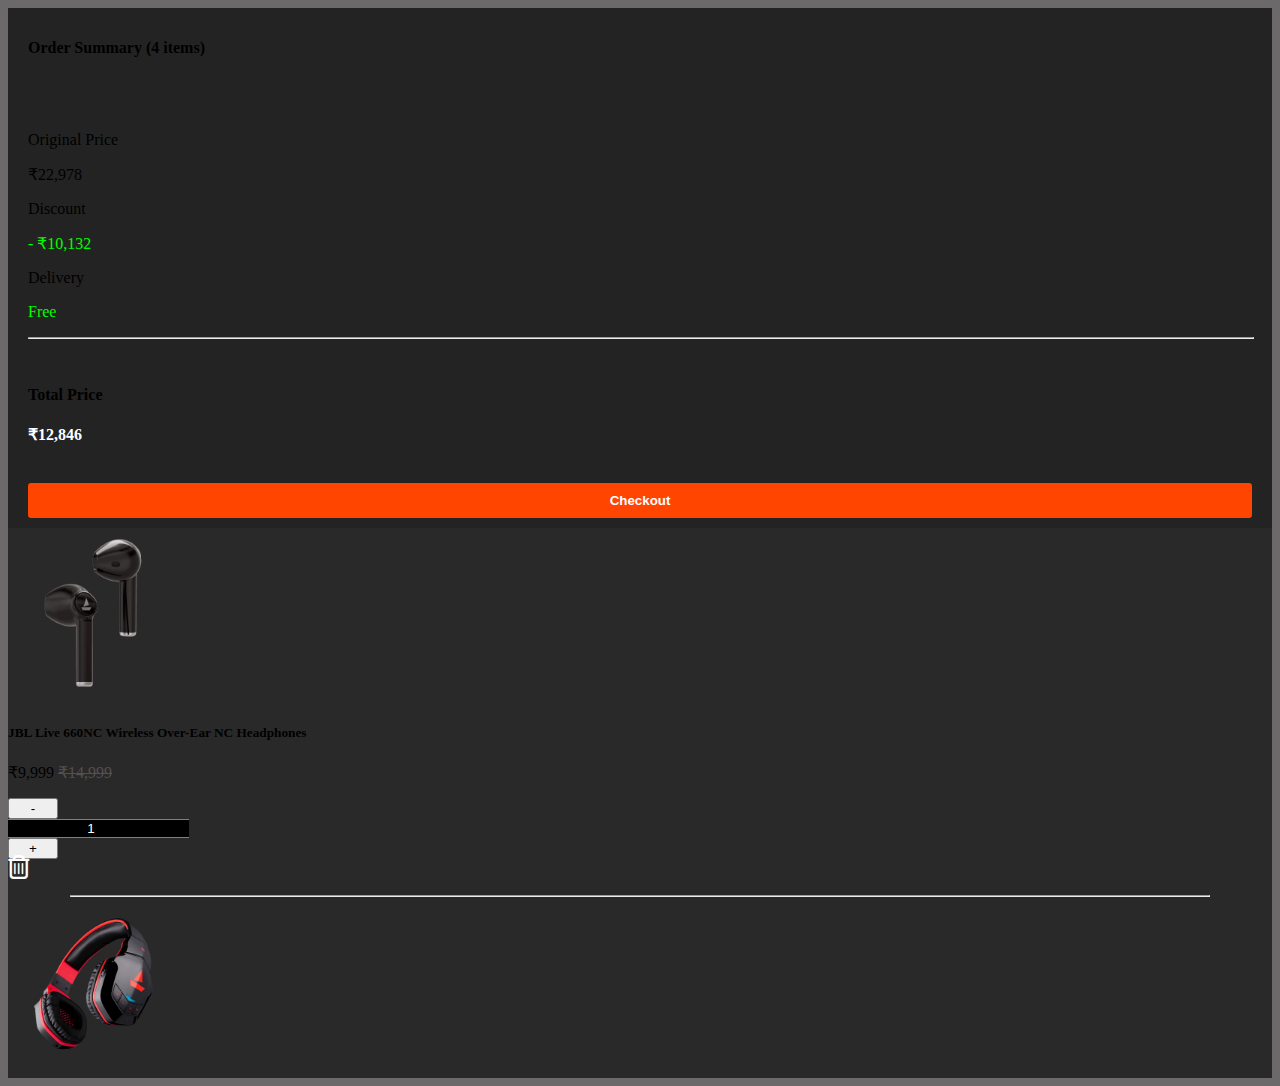
<file: practice_2.html>
<!DOCTYPE html>
<html lang="en">

<head>
    <meta charset="UTF-8">
    <meta name="viewport" content="width=device-width, initial-scale=1.0">
    <title>Cart</title>
    <link rel="stylesheet" href="./cart.css">
    <link href="https://cdn.jsdelivr.net/npm/bootstrap@5.3.6/dist/css/bootstrap.min.css" rel="stylesheet"
        integrity="sha384-4Q6Gf2aSP4eDXB8Miphtr37CMZZQ5oXLH2yaXMJ2w8e2ZtHTl7GptT4jmndRuHDT" crossorigin="anonymous">
    <link rel="stylesheet" href="https://cdnjs.cloudflare.com/ajax/libs/font-awesome/6.5.0/css/all.min.css">
    <style>
        .y_scrolling {
            background-color: rgb(42, 41, 41);
            width: 100%;
            height: 550px;
        }

        .image_scroling {
            width: 150px;
            padding: 10px;
        }

        .font_mute_cart {
            color: rgb(82, 80, 80);
        }

        @media (max-width: 575.98px) {
            .y_scrolling {
                height: auto;
                max-height: 400px;
            }

            .y_scrolling h5 {
                font-size: 1.2rem !important;
            }

            .y_scrolling p.card-text {
                font-size: 1rem !important;
            }

            .input-group {
                margin-left: auto;
                margin-right: auto;
            }
        }

        
        body {
            background-color: rgb(107, 105, 105)
        }
        @media (min-width:578px) and (max-width:768px){
            
        }
    </style>
</head>

<body>
    <div class="container-fluid">
        <div class="row justify-content-center my-3">

            <div class="col-12 col-sm-4 order-sm-2"
                style="background-color: rgb(35, 35, 35); height: fit-content; padding: 10px 20px;">
                <h4 class="text-white">Order Summary (4 items)</h4><br><br>
                <div class="d-flex justify-content-between text-white">
                    <p>Original Price</p>
                    <p>₹22,978</p>
                </div>
                <div class="d-flex justify-content-between text-white">
                    <p>Discount</p>
                    <p style="color: rgb(0, 254, 0);">- ₹10,132</p>
                </div>
                <div class="d-flex justify-content-between text-white">
                    <p>Delivery</p>
                    <p style="color: rgb(0, 254, 0);">Free</p>
                </div>
                <hr style="width: 100%; color: white;"><br>
                <div class="d-flex justify-content-between text-white">
                    <h4>Total Price</h4>
                    <h4 style="color: white">₹12,846</h4>
                </div><br>
                <button
                    style="background-color: #ff4500; color: white; width: 100%; border: none; border-radius: 3px; font-weight: 700; height: 35px;">Checkout</button>
            </div>

            <div class="col-12 col-sm-8 order-sm-1 mb-3">
                <div class="overflow-y-scroll y_scrolling">
                    <div>
                        <div class="d-flex flex-column flex-sm-row justify-content-evenly align-items-center mt-3">
                            <img class="image_scroling" src="./images/boat131-2.png" alt="">
                            <span class="text-center text-sm-start my-2 ms-lg-5">
                                <h5 class="text-white fs-3 fw-bold">JBL Live 660NC Wireless Over-Ear NC Headphones</h5>
                                <p class="card-text text-white fs-3 fw-bold">₹9,999 <span class="text-muted ms-1"><s
                                            class="font_mute_cart">₹14,999</s></span></p>
                                <div class="input-group mx-auto mx-sm-0" style="width: 200px;">
                                    <button style=" width: 50px;"
                                        class="border-end-0 btn btn-outline-secondary text-light">-</button>
                                    <input
                                        style="border-top: 1px solid rgba(255, 255, 255, 0.5); border-bottom: 1px solid rgba(255, 255, 255, 0.5); border-left: none; border-right: none; background-color: black; color: white; text-align: center;"
                                        type="number" class="form-control" value="1" min="1">
                                    <button style=" width: 50px;"
                                        class="border-start-0 btn btn-outline-secondary text-light" type="button"
                                        id="button-plus">+</button>
                                </div>
                            </span>
                            <div class="my-2 my-sm-0 pe-md-5">
                                <i class="fa-regular fa-trash-can fa-xl me-3" style="color: #ffffff;"></i>
                            </div>
                        </div><br>
                    </div>
                    <hr style="color: white; width: 90%; margin: 0 auto;">

                    <div>
                        <div class="d-flex flex-column flex-sm-row justify-content-evenly align-items-center mt-5">
                            <img class="image_scroling" src="./images/boat518-1.png" alt="">
                            <span class="text-center text-sm-start my-2">
                                <h5 class="text-white fs-3 fw-bold">boAt Rockerz518 On-Ear Wireless Headphones</h5>
                                <p class="card-text text-white fs-3 fw-bold">₹7,999 <span class="text-muted ms-1"><s
                                            class="font_mute_cart">₹9,698</s></span></p>
                                <div class="input-group mx-auto mx-sm-0" style="width: 200px;">
                                    <button style=" width: 50px;"
                                        class="border-end-0 btn btn-outline-secondary text-light" type="button"
                                        id="button-minus">-</button>
                                    <input
                                        style="border-top: 1px solid rgba(255, 255, 255, 0.5); border-bottom: 1px solid rgba(255, 255, 255, 0.5); border-left: none; border-right: none; background-color: black; color: white; text-align: center;"
                                        type="number" class="form-control" value="1" min="1">
                                    <button style=" width: 50px;"
                                        class="border-start-0 btn btn-outline-secondary text-light" type="button"
                                        id="button-plus">+</button>
                                </div>
                            </span>
                            <div class="my-2 my-sm-0 pe-md-5">
                                <i class="fa-regular fa-trash-can fa-xl " style="color: #ffffff;"></i>
                            </div>
                        </div><br>
                    </div>
                    <hr style="color: white; width: 90%; margin: 0 auto;">

                    <div>
                        <div class="d-flex flex-column flex-sm-row justify-content-evenly align-items-center mt-5">
                            <img class="image_scroling" src="./images/boat410-3.png" alt="">
                            <span class="text-center text-sm-start my-2">
                                <h5 class="text-white fs-3 fw-bold">boAt Rockerz 131 Wireless In-Ear Earbuds</h5>
                                <p class="card-text text-white fs-3 fw-bold">₹17,929 <span class="text-muted ms-1"><s
                                            class="font_mute_cart">₹25,698</s></span></p>
                                <div class="input-group mx-auto mx-sm-0" style="width: 200px;">
                                    <button style=" width: 50px;"
                                        class="border-end-0 btn btn-outline-secondary text-light" type="button"
                                        id="button-minus">-</button>
                                    <input
                                        style="border-top: 1px solid rgba(255, 255, 255, 0.5); border-bottom: 1px solid rgba(255, 255, 255, 0.5); border-left: none; border-right: none; background-color: black; color: white; text-align: center;"
                                        type="number" class="form-control" value="1" min="1">
                                    <button style=" width: 50px;"
                                        class="border-start-0 btn btn-outline-secondary text-light" type="button"
                                        id="button-plus">+</button>
                                </div>
                            </span>
                            <div class="my-2 my-sm-0 pe-md-5 ">
                                <i class="fa-regular fa-trash-can fa-xl ms-lg-5" style="color: #ffffff;"></i>
                            </div>
                        </div><br>
                    </div>
                    <hr style="color: white; width: 90%; margin: 0 auto;">

                    <div>
                        <div class="d-flex flex-column flex-sm-row justify-content-evenly align-items-center mt-5">
                            <img class="image_scroling" src="./images/first_slider.png" alt="">
                            <span class="text-center text-sm-start my-2">
                                <h5 style="font-size: 30px; color: white; font-weight: 400;">boAt BassHeads 110 In-Ear
                                    Wired Earphones</h5>
                                <p class="card-text text-white fs-3 fw-bold">₹17,929 <span class="text-muted ms-1"><s
                                            class="font_mute_cart">₹25,698</s></span></p>
                                <div class="input-group mx-auto mx-sm-0" style="width: 200px;">
                                    <button style=" width: 50px;"
                                        class="border-end-0 btn btn-outline-secondary text-light" type="button"
                                        id="button-minus">-</button>
                                    <input
                                        style="border-top: 1px solid rgba(255, 255, 255, 0.5); border-bottom: 1px solid rgba(255, 255, 255, 0.5); border-left: none; border-right: none; background-color: black; color: white; text-align: center;"
                                        type="number" class="form-control" value="1" min="1">
                                    <button style="border-left: none; width: 50px;"
                                        class="btn btn-outline-secondary text-light" type="button"
                                        id="button-plus">+</button>
                                </div>
                            </span>
                            <div class="my-2 my-sm-0 pe-md-5">
                                <i class="fa-regular fa-trash-can fa-xl" style="color: #ffffff;"></i>
                            </div>
                        </div><br>
                    </div>
                    <hr style="color: white; width: 90%; margin: 0 auto;">
                </div>
            </div>
        </div>
    </div>

    <script src="https://cdn.jsdelivr.net/npm/bootstrap@5.3.6/dist/js/bootstrap.bundle.min.js"
        integrity="sha384-j1CDi7MgGQ12Z7Qab0qlWQ/Qqz24Gc6BM0thvEMVjHnfYGF0rmFCozFSxQBxwHKO"
        crossorigin="anonymous"></script>
</body>

</html>
</file>
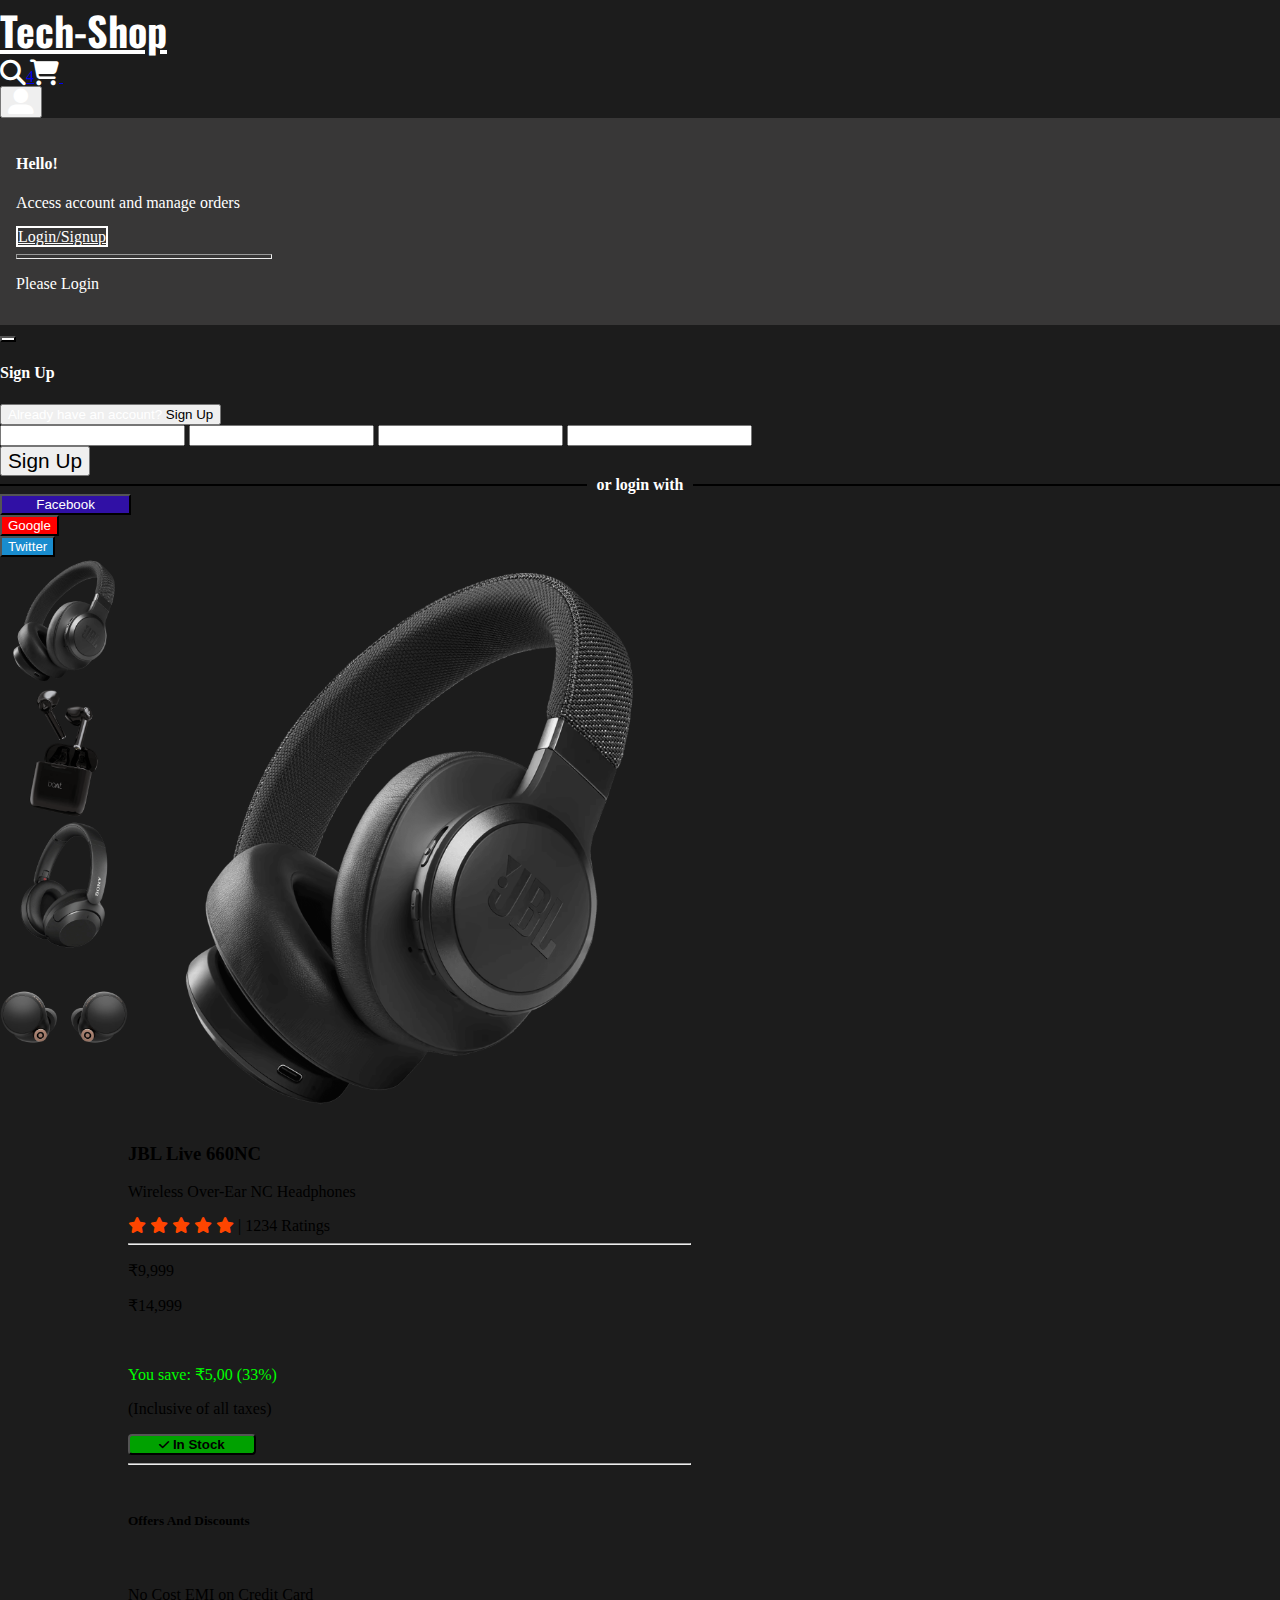
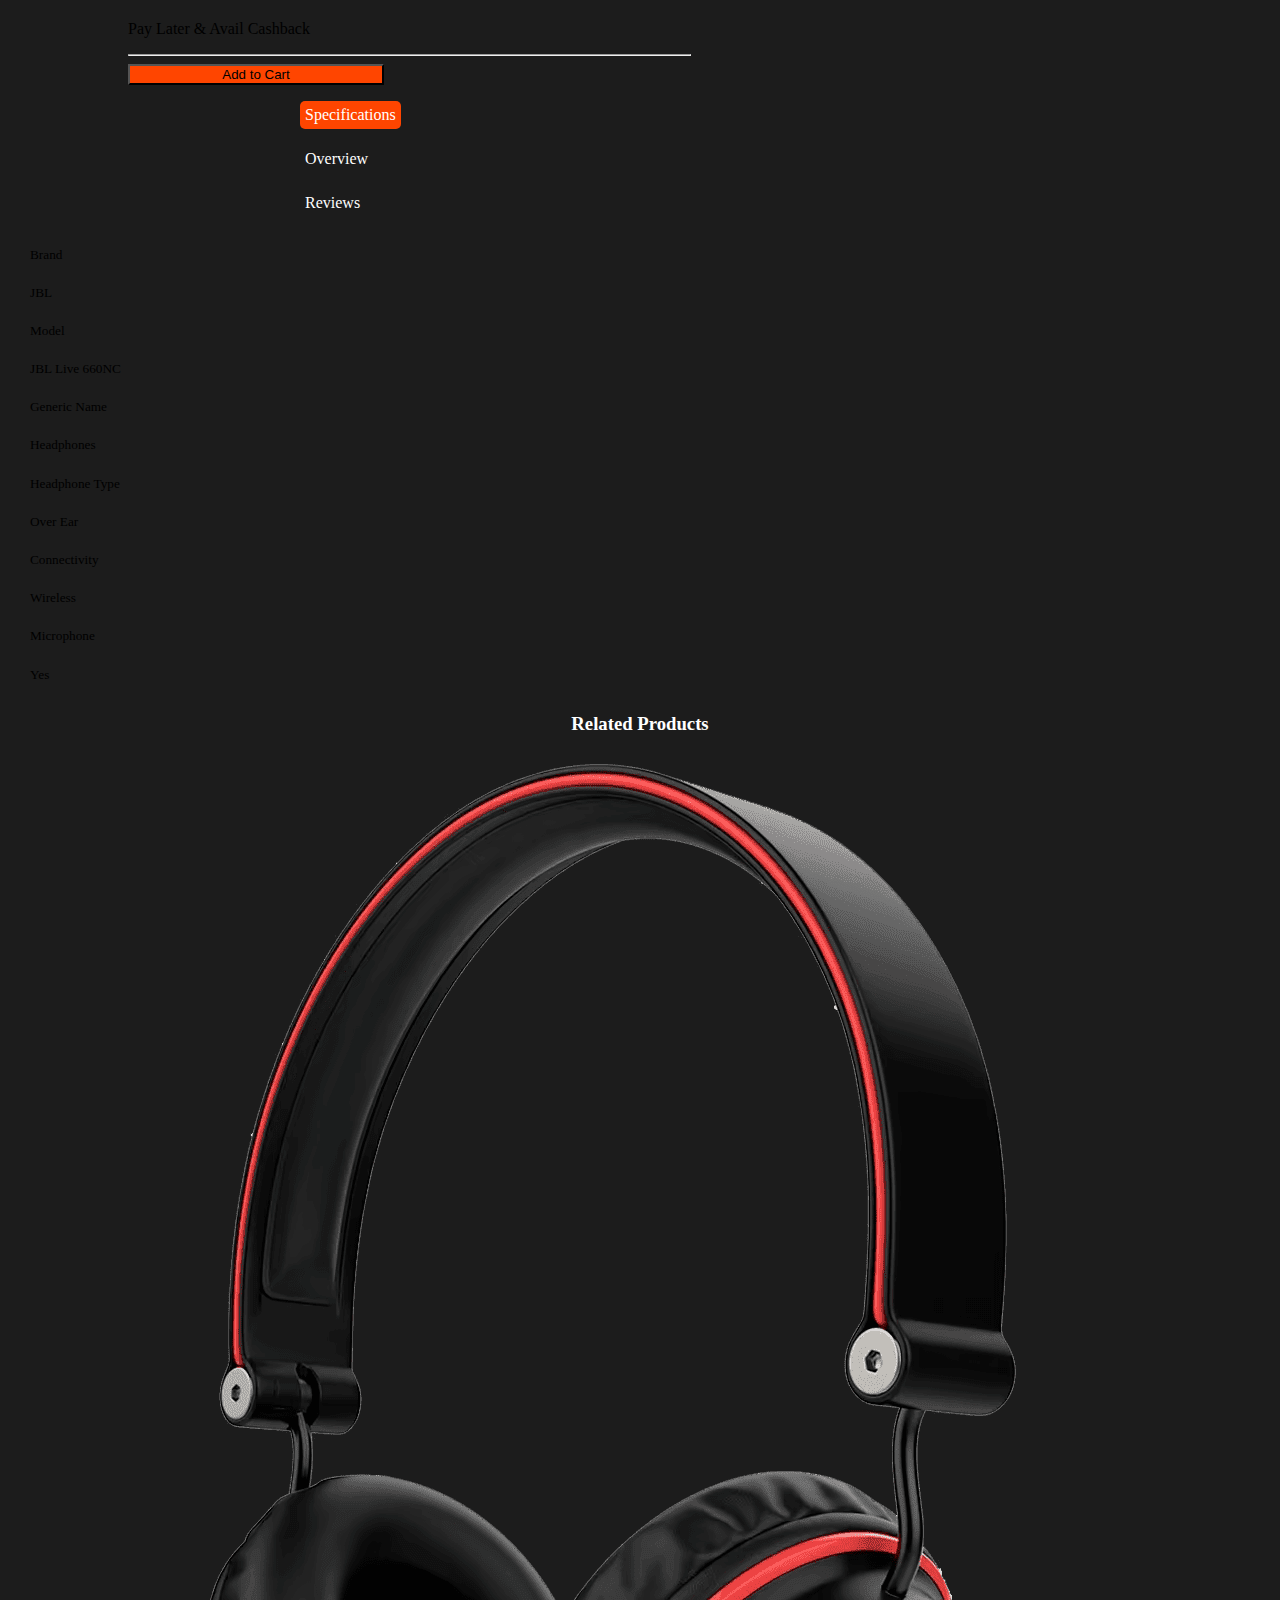
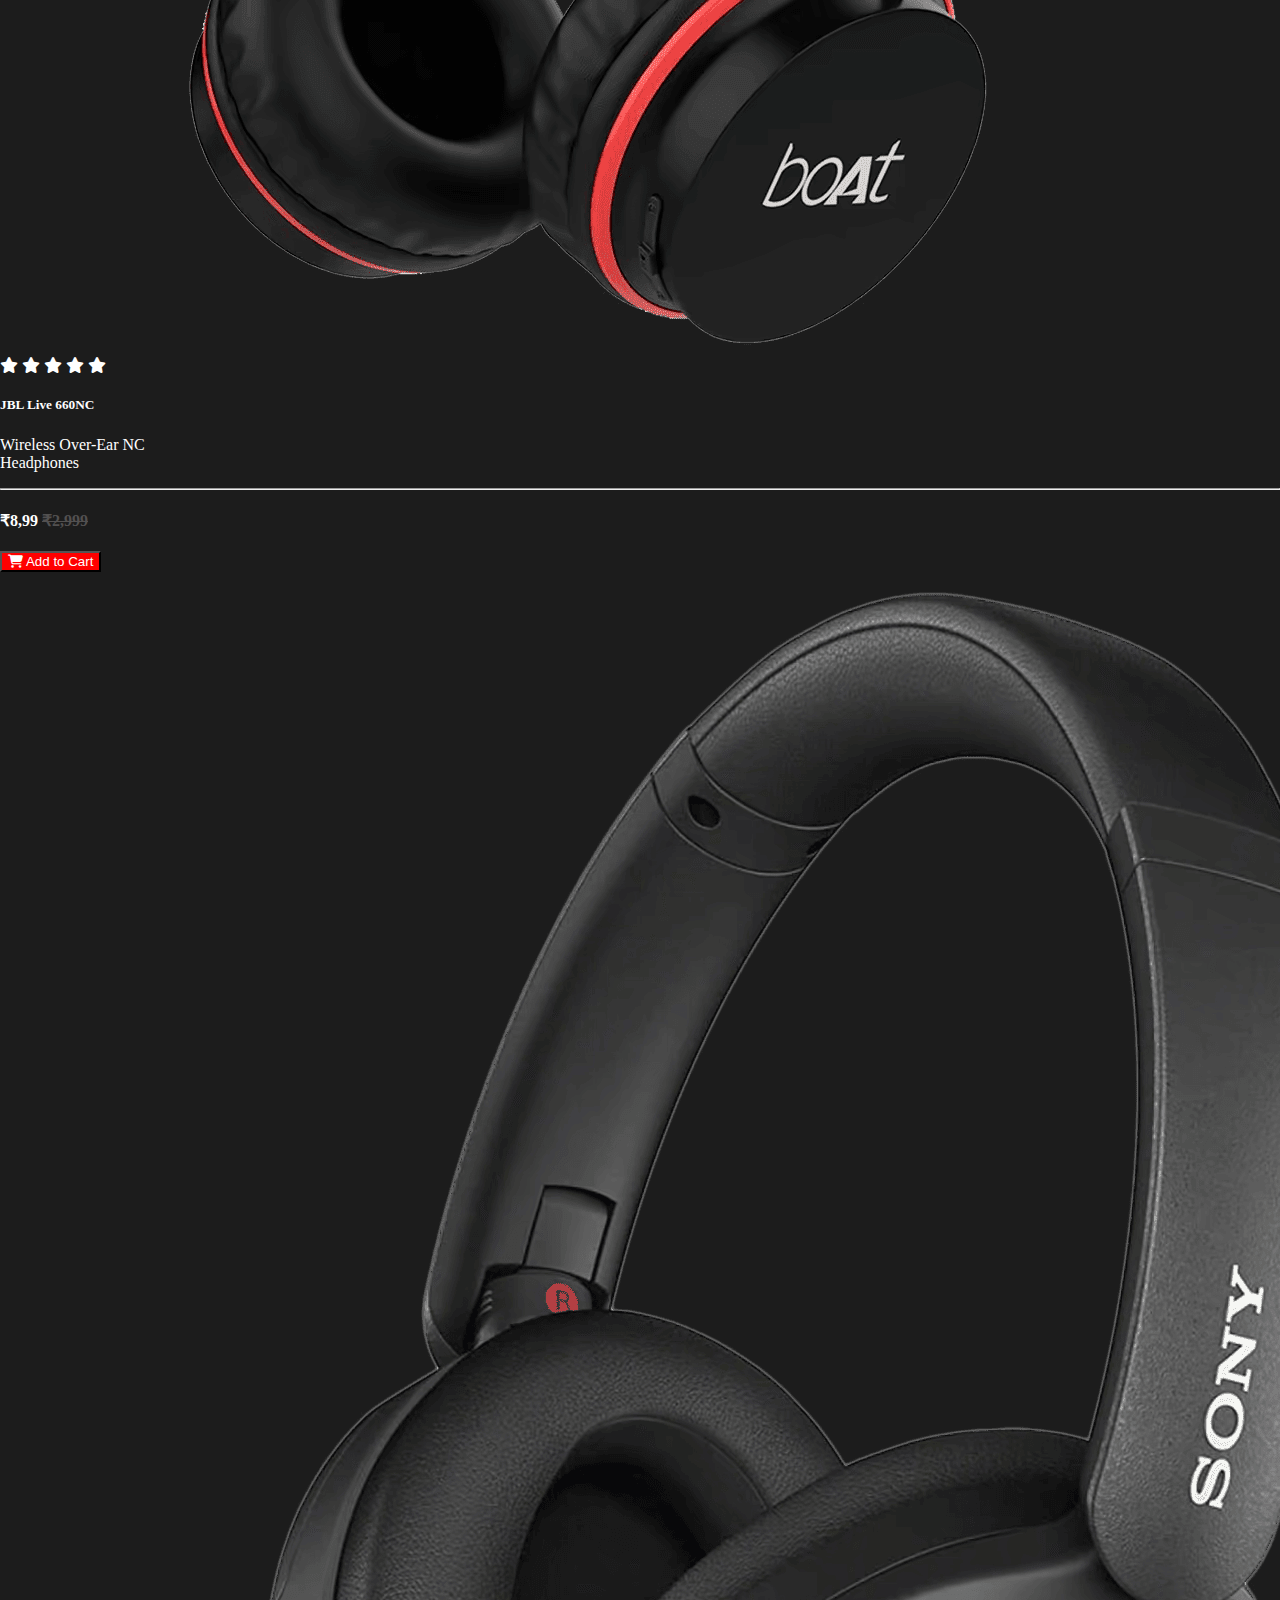
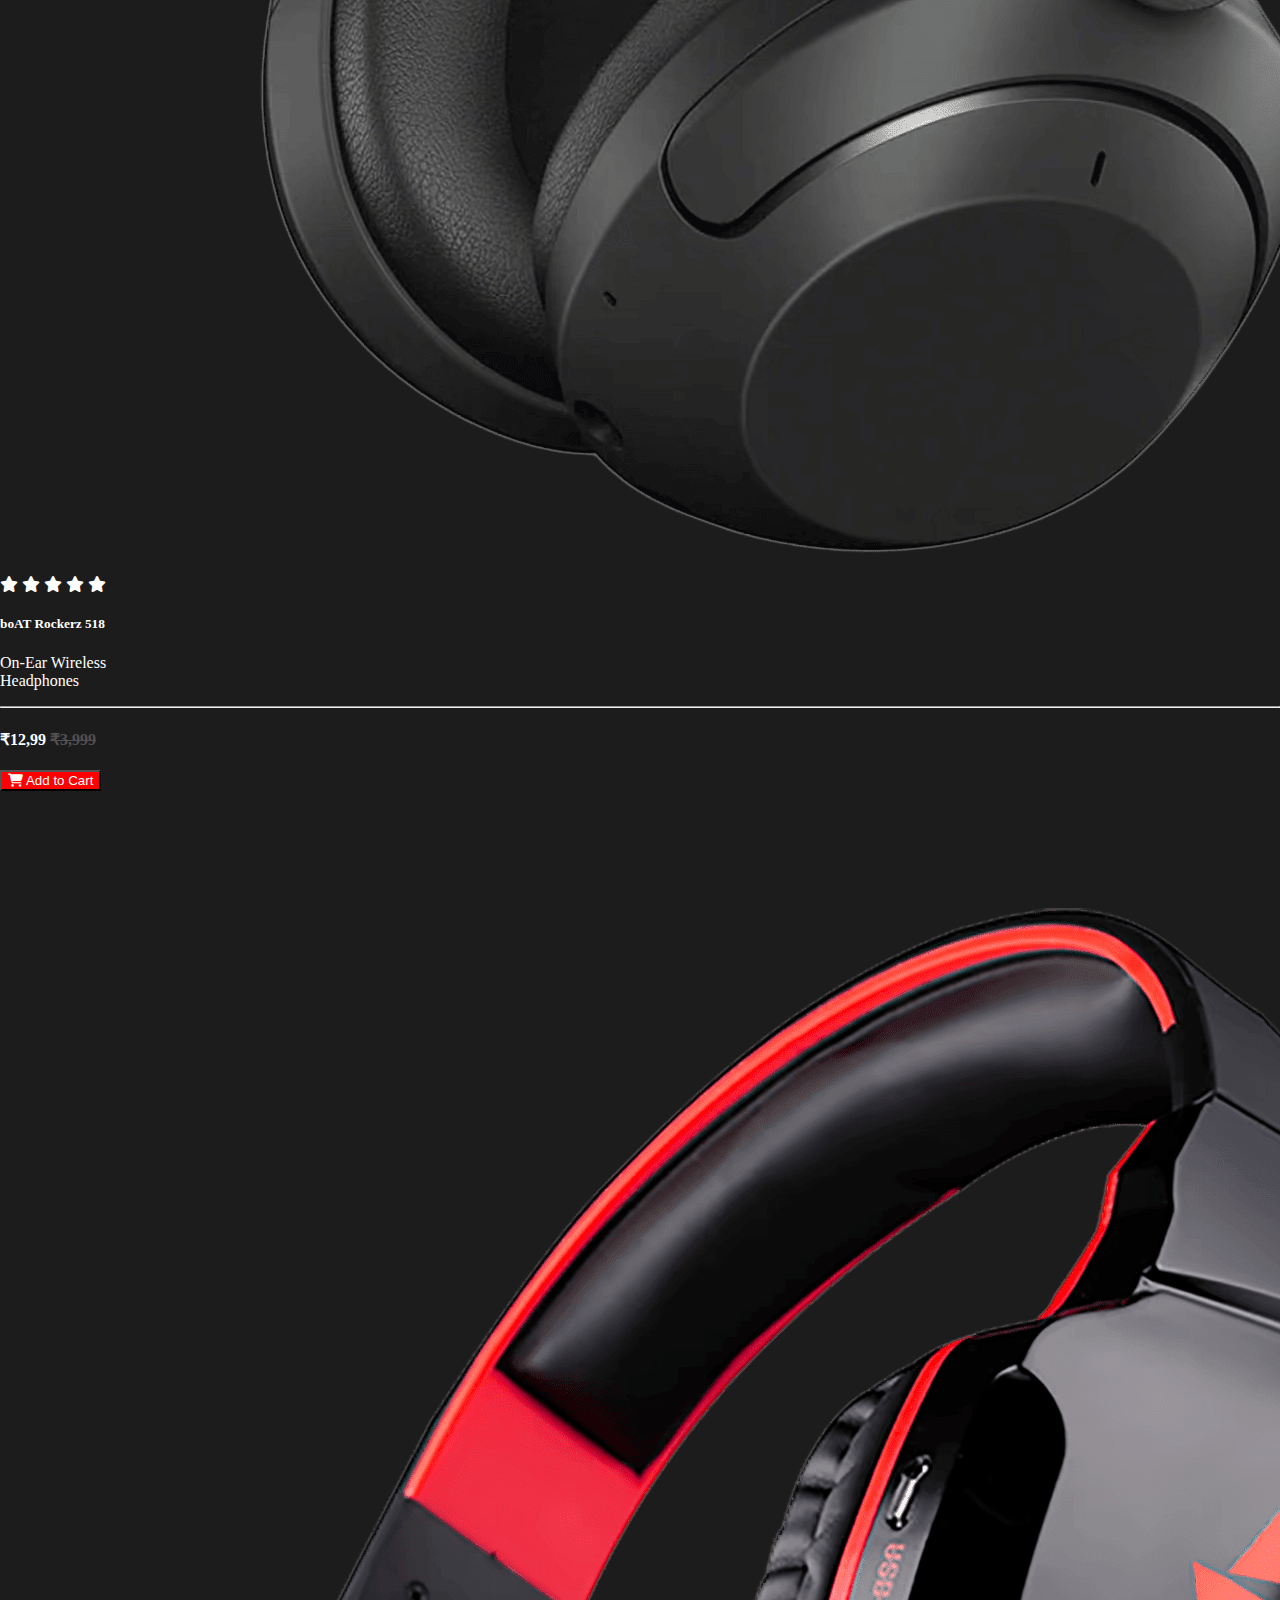
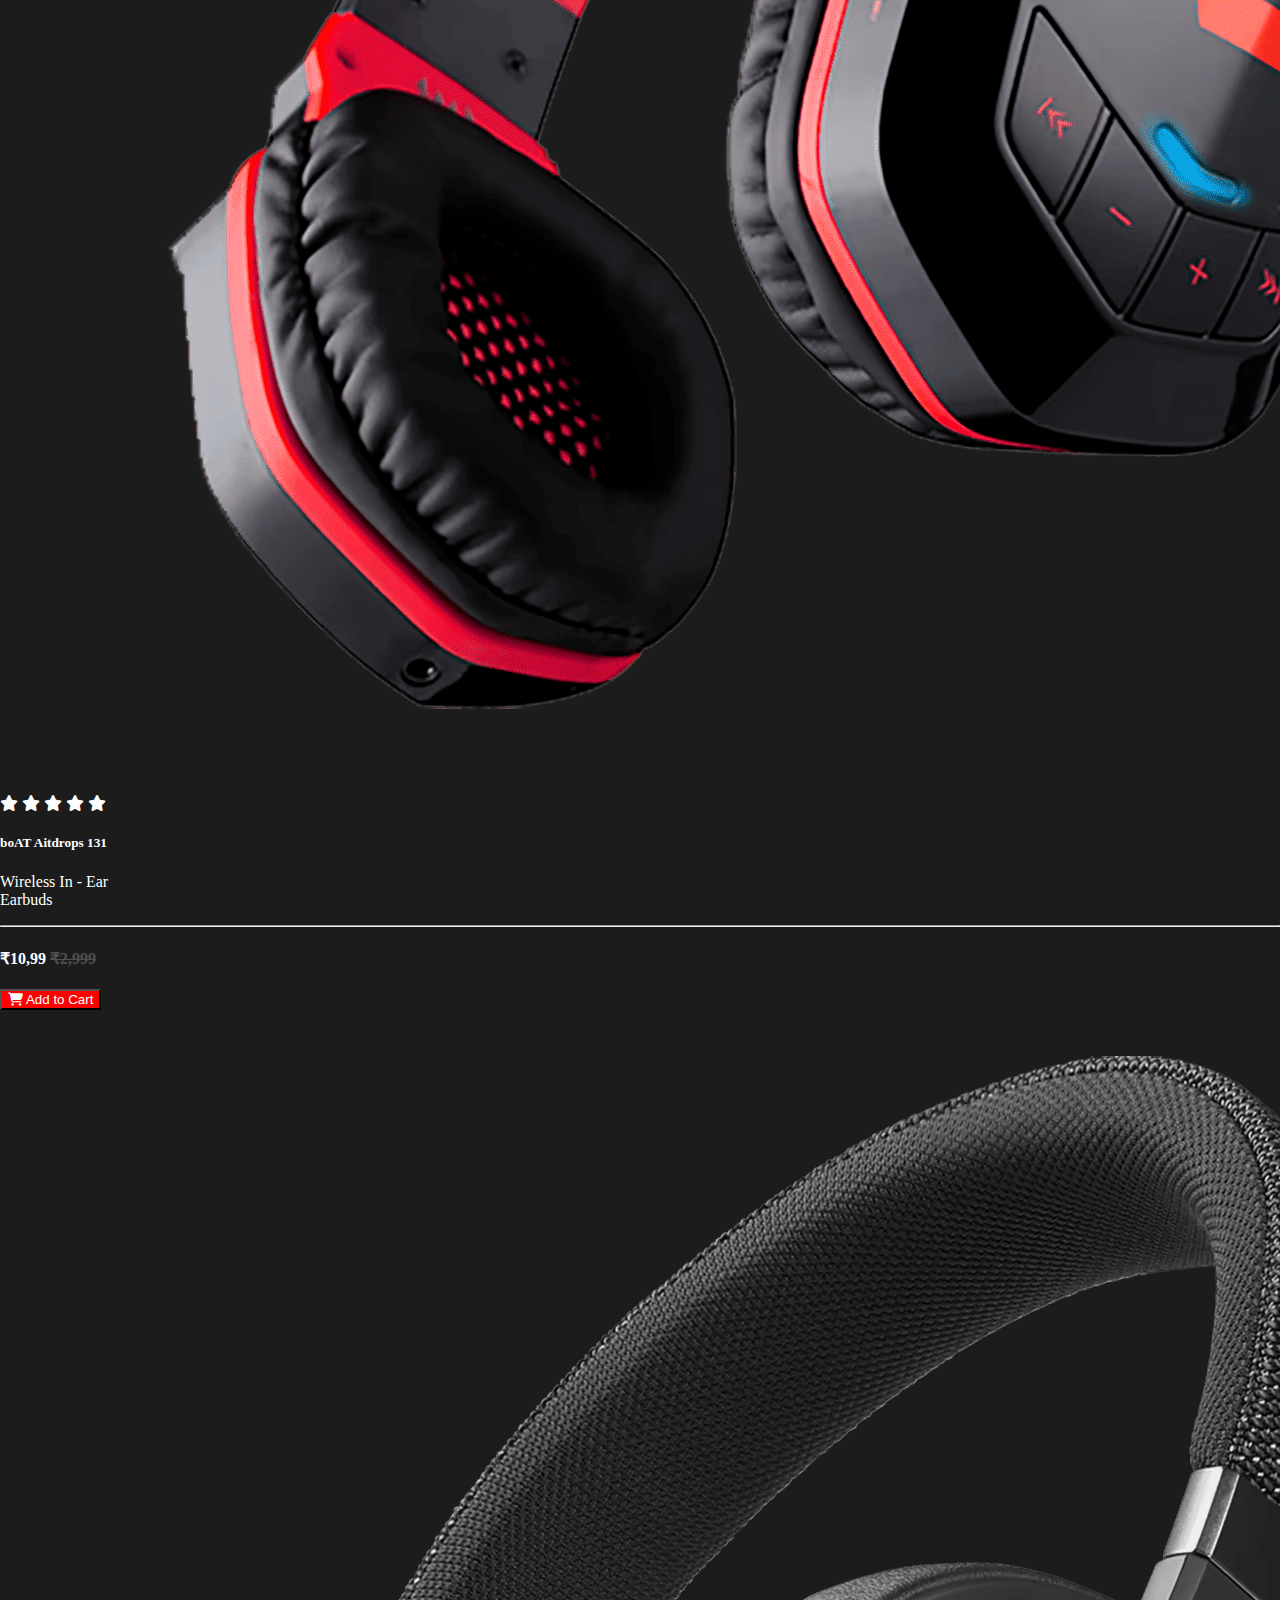
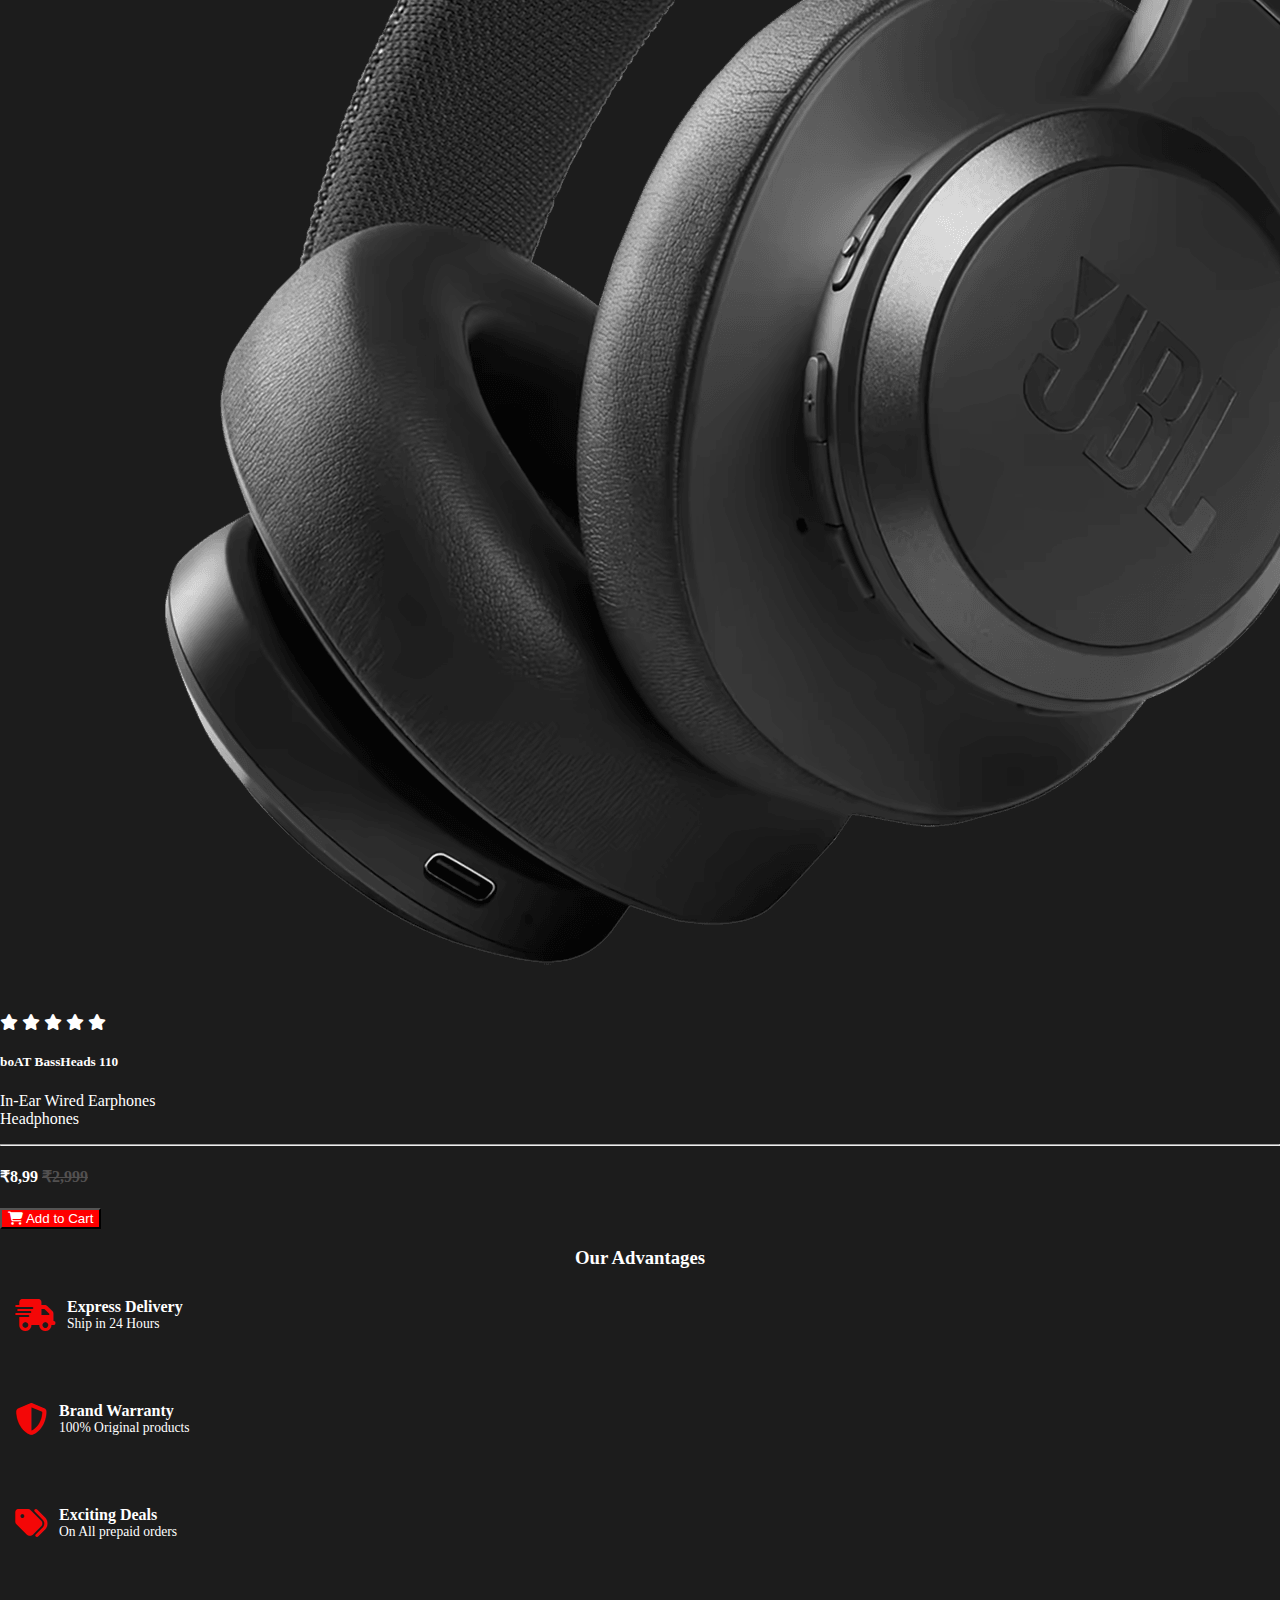
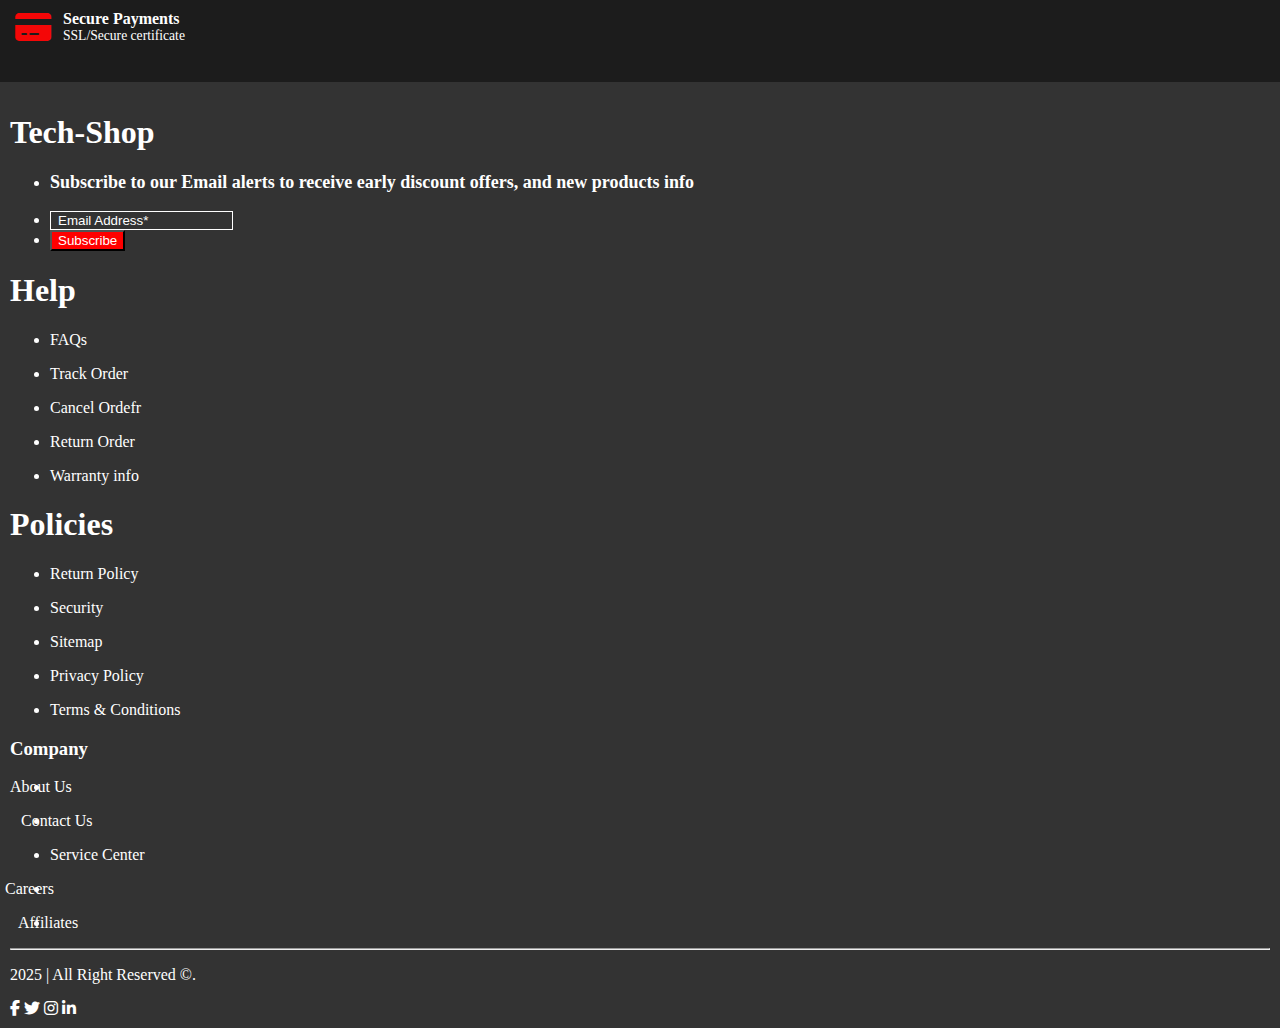
<file: product_details.html>
<!DOCTYPE html>
<html lang="en">

<head>
    <meta charset="UTF-8">
    <meta name="viewport" content="width=device-width, initial-scale=1.0">
    <title>Product Details</title>
    <link rel="preconnect" href="https://fonts.googleapis.com">
    <link rel="preconnect" href="https://fonts.gstatic.com" crossorigin>
    <link href="https://fonts.googleapis.com/css2?family=Oswald:wght@200..700&display=swap" rel="stylesheet">
    <link href="https://cdn.jsdelivr.net/npm/bootstrap@5.0.2/dist/css/bootstrap.min.css" rel="stylesheet"
        integrity="sha384-EVSTQN3/azprG1Anm3QDgpJLIm9Nao0Yz1ztcQTwFspd3yD65VohhpuuCOmLASjC" crossorigin="anonymous">
    <!-- <link rel="stylesheet" href="./header.css"> -->
    <link rel="stylesheet" href="https://cdnjs.cloudflare.com/ajax/libs/font-awesome/6.7.2/css/all.min.css"
        integrity="sha512-Evv84Mr4kqVGRNSgIGL/F/aIDqQb7xQ2vcrdIwxfjThSH8CSR7PBEakCr51Ck+w+/U6swU2Im1vVX0SVk9ABhg=="
        crossorigin="anonymous" referrerpolicy="no-referrer" />
    <link rel="stylesheet" href="./product_details.css">
    <link rel="stylesheet" href="./footer.css">
    <link rel="stylesheet" href="./header.css">
    <link href="https://cdn.jsdelivr.net/npm/bootstrap@5.3.6/dist/css/bootstrap.min.css" rel="stylesheet"
        integrity="sha384-4Q6Gf2aSP4eDXB8Miphtr37CMZZQ5oXLH2yaXMJ2w8e2ZtHTl7GptT4jmndRuHDT" crossorigin="anonymous">
    <link rel="stylesheet" href="https://cdnjs.cloudflare.com/ajax/libs/font-awesome/6.5.0/css/all.min.css">
    <style>
        .icon :hover {
            transform: scale(2);
            transition: 0.5s;
        }

        input::placeholder {
            color: white;
            padding: 5px;
        }

        .form-control::placeholder {
            color: white;
        }

        .Prod-Speci:hover {
            background-color: #ff4500;
            transform: scale(1.1);
            transition: 0.2s;
        }

        .specification_active {
            background-color: #ff4500;
        }

        body {
            background-color: rgb(28, 28, 28) !important;
        }
    </style>
</head>

<body>
     <nav class="navbar navbar-expand-lg navbar-light bg-dark px-3 bg-sm-dark">
        <div class="container-fluid d-flex justify-content-between align-items-center flex-wrap">
            <a class="navbar-brand navlogo1 text-nowrap  icons_hover_zoome" href="./index.html">Tech-Shop</a>

            <div class="d-flex align-items-center icon-group me-md-4 ms-auto">
                <i class="fa-solid fa-magnifying-glass pe-md-5 px-2 icons_hover_zoome" data-bs-toggle="tooltip" data-bs-placement="bottom"
                    title="Search"></i>
                <!-- <a href="./cart_details.html">
                    <i class="fa-solid fa-cart-shopping pe-md-5 px-2 " data-bs-toggle="tooltip" data-bs-placement="bottom" title="Cart" > <sup><span class="badge bg-primary rounded-pill">1</span></sup></i>
                    
                </a> -->
                <a href="./cart_details.html" class="position-relative d-inline-block">
                    <i class="fa-solid fa-cart-shopping pe-md-5 px-2 icons_hover_zoome" data-bs-toggle="tooltip"
                        data-bs-placement="bottom" title="Cart"></i>
                    <span
                        class="ooo badge bg-danger rounded-pill position-absolute top-0 start-100 translate-middle">4</span>
                </a>

                <!-- <i class="fa-solid fa-cart-shopping pe-md-5 px-2 " data-bs-toggle="tooltip" data-bs-placement="bottom" title="Cart"></i> -->
                <div class="">
                    <div class="btn-group">
                        <button type="button" class="btn  " data-bs-toggle="dropdown" data-bs-display="static"
                            aria-expanded="false">
                            <span><i class="fa-solid fa-user-large px-2 icons_hover_zoome user_set_small" data-bs-toggle="tooltip" data-bs-placement="bottom" title="User"></i></span>
                        </button>
                        <div class="dropdown-menu dropdown-menu-lg-end mt-3 bg_user border border-white border-2">
                            <div class="" style="width: 18rem;">
                                <div class="card-body first_popup_pad">
                                    <h4 class="card-title user_font">Hello!</h4>
                                    <p class="card-text user_font">Access account and manage orders</p>
                                    <a href="#" class="btn btn_user user_font " data-bs-toggle="modal"
                                        data-bs-target="#exampleModal">Login/Signup</a>
                                    <hr class="text-muted " style="height: 3px;">
                                    <p class="user_font">Please Login</p>
                                </div>
                            </div>
                        </div>
                    </div>
                </div>
                <!-- <i class="fa-solid fa-user-large px-2"></i> -->
            </div>
        </div>
    </nav>


    <!-- Modal -->
    <div class="modal fade" id="exampleModal" tabindex="-1" aria-labelledby="exampleModalLabel" aria-hidden="true">
        <div class="modal-dialog ">
            <div class="modal-content bg-dark">
                <div class="modal-header">
                    <!-- <h5 class="modal-title" id="exampleModalLabel">Modal title</h5> -->
                    <button type="button" class="btn-close btn-close-white fs-3  " data-bs-dismiss="modal"
                        aria-label="Close"></button>
                </div>
                <div class="modal-body">
                    <div class="col-sm-12">
                        <div class="card-body px-5">
                            <h4 class="card-title text-start ps-3 mt-3 fw-bold" style="color: white;">Sign Up</h4>
                            <div class=' mb-3 d-grid '>
                                <button class='btn btn-white costom-btn text-start'>
                                    <span class=' ee fs-6'>Already have an account?</span>
                                    <span class='ms-1 text-info fw-bolder'>Sign Up</span>
                                </button>
                            </div>
                            <form>
                                <input type='text' class=' p-3 mt-4 mb-2 form-control input-bg bg-dark mb-3 input_text'
                                    placeholder='Username ' />
                                <input type='email' class=' p-3  mb-2 form-control input-bg bg-dark mb-3 input_text'
                                    placeholder='Email' />
                                <input type='text' class=' p-3  mb-2 form-control input-bg bg-dark mb-3 input_text'
                                    placeholder='Password' />
                                <input type='password' class='p-3 form-control input-bg bg-dark mb-3 input_text'
                                    placeholder='Confirm Password' />
                                <div class='d-grid mt-3'>
                                    <button type='submit' class='custom-btn btn btn-danger p-3 mb-3 sign_size'>Sign
                                        Up</button>
                                </div>
                                <div class='my-4 ' style="color: white;">
                                    <div class="hr-or-hr">
                                        <hr style="background-color: white;">
                                        <span>or login with</span>
                                        <hr style="background-color: white;">
                                    </div>
                                </div>

                                <div class="row ">
                                    <div class="col-4 "><button type="button"
                                            class="btn  btn-lg w-100 button_facebook">Facebook</button></div>
                                    <div class="col-4"><button type="button"
                                            class="btn  btn-lg w-100 button_google">Google</button></div>
                                    <div class="col-4"><button type="button"
                                            class="btn  btn-lg w-100 button_twitter">Twitter</button></div>
                                </div>

                            </form>
                        </div>
                    </div>
                </div>

            </div>
        </div>
    </div>

    <div>
        <div class="d-flex mx-5 mt-5 product-container">
            <div class="d-flex image-wrapper">
                <div class="d-flex flex-column thumbnails">
                    <img class="mb-2 border border-white product_details_small_image_width"
                        src="./images/first_slider.png" alt=""><br>
                    <img class="mb-2 border border-white product_details_small_image_width"
                        src="./images/second_slider.png" alt=""><br>
                    <img class="mb-2 border border-white product_details_small_image_width"
                        src="./images/third_slider.png" alt=""><br>
                    <img class="mb-5 border border-white product_details_small_image_width"
                        src="./images/fourth_slide.png" alt="">
                </div>
                <div class="main-image ms-3">
                    <img style="width: 44vw;" src="./images/first_slider.png" alt="">
                </div>
            </div>
            <div class="product_details_right ">
                <h3 class="text-white">JBL Live 660NC</h3>
                <p class="text-white">Wireless Over-Ear NC Headphones</p>
                <span>
                    <i class="fa-solid fa-star" style="color: #ff4500;"></i>
                    <i class="fa-solid fa-star" style="color: #ff4500;"></i>
                    <i class="fa-solid fa-star" style="color: #ff4500;"></i>
                    <i class="fa-solid fa-star" style="color: #ff4500;"></i>
                    <i class="fa-solid fa-star" style="color: #ff4500;"></i>
                    <span class="text-white">| 1234 Ratings</span>
                </span>
                <hr class="text-white">
                <div class="d-flex justify-content-between">
                    <div>
                        <p class="card-text text-white fs-2 fw-bold m-1 d-inline">₹9,999</p>
                        <p class="card-text text-white fs-5 d-inline text-decoration-line-through">₹14,999</p><br>
                        <p style="color: rgb(0, 255, 0)">You save: ₹5,00 (33%)</p>
                        <p class="text-white">(Inclusive of all taxes)</p>
                    </div>
                    <div>
                        <button class="border-0 text-white p-1 mt-5 product_details_stock_button text-nowrap">
                            <i class="fa-solid fa-check fa-sm"></i>
                            <strong class="text-white ">In Stock</strong>
                        </button>
                    </div>
                </div>
                <hr class="text-white "><br>
                <h5 class="text-white">Offers And Discounts</h5><br>
                <div class="d-flex font_size_product" style=" gap: 0 20px;">
                    <p class=" border border-white text-white fs-4  text-sm-nowrap rounded-2 ">No Cost EMI on Credit Card
                    </p>
                    <p class="border border-white text-white fs-4 text-sm-nowrap rounded-2">Pay Later & Avail Cashback
                    </p>
                </div>
                <hr class="text-white">
                <button class="rounded-5 border-0 text-white p-2 product_details_rigth_button">Add to Cart</button>
            </div>
        </div>

        <div class=" pp">
            <!-- <div class="d-grid fs-2 product_details_specification mt-5 " href="">
                <button class="btn btn-primary" type="button" data-bs-toggle="collapse"
                    data-bs-target="#collapseExample" aria-expanded="false" aria-controls="collapseExample">
                    Button with data-bs-target
                </button>
                <button class="  Prod-Speci me-md-5  specification_active"
                    style="color: white; width: fit-content; padding: 5px; border-radius: 5px;">Specifications</button>
                <p class="Prod-Speci me-md-5"
                    style="color: white; width: fit-content; padding: 5px; border-radius: 5px;">Overview</p>
                <p class="Prod-Speci " style="color: white; width: fit-content; padding: 5px; border-radius: 5px;">
                    Reviews</p>
            </div> -->
            <div class="d-grid fs-2 product_details_specification mt-5" style="gap: 20px;">
                <p class="  Prod-Speci specification_active"
                    style="color: white; width: fit-content; padding: 5px; border-radius: 5px;" type="button"
                    data-bs-toggle="collapse" data-bs-target="#collapseExample" aria-expanded="false"
                    aria-controls="collapseExample">
                    Specifications
                </p>
                <!-- <div class=" mt-3" style="gap: 20px;"> -->
                <!-- <button class="Prod-Speci specification_active"
                        style="color: white; width: fit-content; padding: 5px; border-radius: 5px;">Specifications</button> -->
                <p class="Prod-Speci" style="color: white; width: fit-content; padding: 5px; border-radius: 5px;">
                    Overview</p>
                <p class="Prod-Speci" style="color: white; width: fit-content; padding: 5px; border-radius: 5px;">
                    Reviews</p>
                <!-- 
                    </div> -->
            </div>

        </div>

        <div style="margin: 30px;" class="collapse" id="collapseExample">
            <div class="d-flex justify-content-between text-white spesification_overview" style=" width:600px; ">
                <h5 style="font-weight: 300;" class="specification_margin_ri1">Brand</h5>
                <h5 style="font-weight: 300;">JBL</h5>
            </div>
            <div class="d-flex justify-content-between text-white spesification_overview" style=" width:600px;">
                <h5 style="font-weight: 300;" class="specification_margin_ri2">Model</h5>
                <h5 style="font-weight: 300;" class="text-nowrap">JBL Live 660NC</h5>
            </div>
            <div class="d-flex justify-content-between text-white spesification_overview" style=" width:600px;">
                <h5 style="font-weight: 300;" class="specification_margin_ri3 text-nowrap">Generic Name</h5>
                <h5 style="font-weight: 300;">Headphones</h5>
            </div>
            <div class="d-flex justify-content-between text-white spesification_overview" style=" width:600px; ">
                <h5 style="font-weight: 300;" class="specification_margin_ri4 text-nowrap">Headphone Type</h5>
                <h5 style="font-weight: 300;" class="text-nowrap">Over Ear</h5>
            </div>
            <div class="d-flex justify-content-between text-white spesification_overview" style=" width:600px; ">
                <h5 style="font-weight: 300;" class="specification_margin_ri5">Connectivity</h5>
                <h5 style="font-weight: 300;">Wireless</h5>
            </div>
            <div class="d-flex justify-content-between text-white spesification_overview" style=" width:600px;">
                <h5 style="font-weight: 300;" class="specification_margin_ri5">Microphone</h5>
                <h5 style="font-weight: 300;">Yes</h5>
            </div>
        </div>

    </div>
    <div class="container-fluid mt-5 bg-dark  related-products-section">
        <h3 style="text-align: center; color: white;" class="p-4">Related Products</h3>

        <div class="container mt-5">
            <div class="row  justify-content-center gx-4 gy-4 column_small_deci ">
                <div class="col-lg-3 col-md-3 col-12 custom-col  ">
                    <div class="card h-100 bg-dark border border-white">
                        <img src="./images/boat410-1.png" class="card-img-top" alt="...">
                        <div class="card-body card_font_s ">
                            <div class=" pt-2">
                                <i class="fas fa-star text-warning"></i>
                                <i class="fas fa-star text-warning"></i>
                                <i class="fas fa-star text-warning"></i>
                                <i class="fas fa-star text-warning"></i>
                                <i class="fas fa-star text-warning"></i>
                            </div>
                            <h5 class="card-title">JBL Live 660NC</h5>

                            <p class="card-text">Wireless Over-Ear NC <br>Headphones </p>
                            <hr>
                            <h4 class="product_font_head">₹8,99 <span class="text-muted "><s
                                        class="font_mute_c">₹2,999</s></span>
                            </h4>

                            <button type="button" class="btn card_button_bottom w-100 ">
                                <i class="fas fa-shopping-cart"></i> Add to Cart
                            </button>
                        </div>
                    </div>
                </div>
                <div class="col-lg-3 col-md-3 col-12  custom-col">
                    <div class="card h-100 bg-dark border border-white">
                        <img src="./images/third_slider.png" class="card-img-top" alt="...">
                        <div class="card-body card_font_s">
                            <div class=" pt-2">
                                <i class="fas fa-star text-warning"></i>
                                <i class="fas fa-star text-warning"></i>
                                <i class="fas fa-star text-warning"></i>
                                <i class="fas fa-star text-warning"></i>
                                <i class="fas fa-star text-warning"></i>
                            </div>
                            <h5 class="card-title">boAT Rockerz 518</h5>

                            <p class="card-text">On-Ear Wireless <br>Headphones </p>
                            <hr>
                            <h4 class="product_font_head">₹12,99 <span class="text-muted"><s
                                        class="font_mute_c">₹3,999</s></span>
                            </h4>

                            <button type="button" class="btn card_button_bottom w-100 ">
                                <i class="fas fa-shopping-cart"></i> Add to Cart
                            </button>
                        </div>
                    </div>
                </div>
                <div class="col-lg-3 col-md-3  col-12 custom-col">
                    <div class="card h-100 bg-dark border border-white">
                        <img src="./images/boat518-1 (1).png" class="card-img-top" alt="...">
                        <div class="card-body card_font_s">
                            <div class=" pt-2">
                                <i class="fas fa-star text-warning"></i>
                                <i class="fas fa-star text-warning"></i>
                                <i class="fas fa-star text-warning"></i>
                                <i class="fas fa-star text-warning"></i>
                                <i class="fas fa-star text-warning"></i>
                            </div>
                            <h5 class="card-title">boAT Aitdrops 131</h5>

                            <p class="card-text">Wireless In - Ear <br>Earbuds</p>
                            <hr>
                            <h4 class="product_font_head">₹10,99 <span class="text-muted"><s
                                        class="font_mute_c">₹2,999</s></span>
                            </h4>

                            <button type="button" class="btn card_button_bottom w-100 ">
                                <i class="fas fa-shopping-cart"></i> Add to Cart
                            </button>
                        </div>
                    </div>
                </div>
                <div class="col-lg-3 col-md-3  col-12 custom-col">
                    <div class="card h-100 bg-dark border border-white">
                        <img src="./images/first_slider.png" class="card-img-top" alt="...">
                        <div class="card-body card_font_s">
                            <div class=" pt-2">
                                <i class="fas fa-star text-warning"></i>
                                <i class="fas fa-star text-warning"></i>
                                <i class="fas fa-star text-warning"></i>
                                <i class="fas fa-star text-warning"></i>
                                <i class="fas fa-star text-warning"></i>
                            </div>
                            <h5 class="card-title">boAT BassHeads 110</h5>

                            <p class="card-text">In-Ear Wired Earphones <br>Headphones </p>
                            <hr>
                            <h4 class="product_font_head">₹8,99 <span class="text-muted"><s
                                        class="font_mute_c">₹2,999</s></span></h4>

                            <button type="button" class="btn card_button_bottom w-100 ">
                                <i class="fas fa-shopping-cart"></i> Add to Cart
                            </button>
                        </div>
                    </div>
                </div>
            </div>
        </div>
        <div class="container my-4 ">
            <h3 style="text-align: center; color: white;" class="p-4">Our Advantages</h3>

            <div class="d-flex gap-2 flex-nowrap">
                <div class="feature-card bg-dark">
                    <i class="fa-solid fa-truck-fast icon-box"></i>
                    <div class="text-box">
                        <p class="feature-title">Express Delivery</p>
                        <p class="feature-text">Ship in 24 Hours</p>
                    </div>
                </div>
                <div class="feature-card">
                    <i class="fa-solid fa-shield-halved icon-box"></i>
                    <div class="text-box">
                        <p class="feature-title">Brand Warranty</p>
                        <p class="feature-text">100% Original products</p>
                    </div>
                </div>
                <div class="feature-card">
                    <i class="fa-solid fa-tags icon-box"></i>
                    <div class="text-box">
                        <p class="feature-title">Exciting Deals</p>
                        <p class="feature-text">On All prepaid orders</p>
                    </div>
                </div>
                <div class="feature-card">
                    <i class="fa-solid fa-credit-card icon-box"></i>
                    <div class="text-box">
                        <p class="feature-title">Secure Payments</p>
                        <p class="feature-text">SSL/Secure certificate</p>
                    </div>
                </div>
            </div>
        </div>

    </div>
    <footer>
        <div class="container-flued ">
            <div class="row  ">
                <div class="col-md-3 ">
                    <h1 id="w1" class="mb-4 footer_first_align "></h1>
                    <ul class="list-unstyled">
                        <li>
                            <p id="w2"></p>
                        </li>
                        <li><input type="email" name="email" placeholder="Email Address* " class="input-group flex-nowrap pt-2 pb-2 footer_inputs form-control input-bg
                            "></li>
                        <li><button type="button"
                                class="btn  float-start p-2 mt-3 fw-bolder button_facebooks">Subscribe</button></li>


                    </ul>


                </div>
                <div class="col-md-3 text-center ">
                    <h1 id="m1" class="mb-4"></h1>
                    <ul class="list-unstyled ">
                        <li>
                            <p class="me-md-5 footer_hover">FAQs</p>
                        </li>
                        <li>
                            <p class="me-md-3 footer_hover">Track Order</p>
                        </li>
                        <li>
                            <p class="footer_hover"> Cancel Ordefr</p>
                        </li>
                        <li>
                            <p class="footer_hover">Return Order</p>
                        </li>
                        <li>
                            <p class="footer_hover">Warranty info </p>
                        </li>


                    </ul>


                </div>
                <div class="col-md-3 text-center">
                    <h1 id="k1" class="ps-md-3 mb-4 "></h1>
                    <ul class="list-unstyled ">
                        <li>
                            <p class="me-md-3 footer_hover">Return Policy</p>
                        </li>
                        <li>
                            <p class="me-md-5 footer_hover">Security</p>
                        </li>
                        <li>
                            <p class="me-md-5 footer_hover">Sitemap</p>
                        </li>
                        <li>
                            <p class="me-md-3 footer_hover">Privacy Policy</p>
                        </li>
                        <li>
                            <p class="ps-md-4 footer_hover">Terms & Conditions</p>
                        </li>
                    </ul>

                </div>
                <div class="col-md-3 text-center ">
                    <h3 class="ps-md-0 mb-4">Company</h3>
                    <ul class="list-unstyled text-star">
                        <li>
                            <p class="dec1  footer_hover">About Us</p>
                        </li>
                        <li>
                            <p class="dec2 footer_hover ">Contact Us</p>
                        </li>
                        <li>
                            <p class="dec3 footer_hover">Service Center</p>
                        </li>
                        <li>
                            <p class="dec4 footer_hover">Careers</p>
                        </li>
                        <li>
                            <p class="dec5  footer_hover ">Affiliates</p>
                        </li>
                    </ul>
                </div>
            </div>



            <hr>

            <!-- Copyright Message -->
            <div class="text-start">
                <div class="row">
                    <div class="col-8">
                        <p>2025 | All Right Reserved &copy;.</p>

                    </div>
                    <div class="col-4 text-end">
                        <div class=" d-flex  flex-row justify-content-evenly">
                            <div class="fa-brands fa-facebook-f fs-5"></div>
                            <div class="fa-brands fa-twitter fs-5"></div>
                            <div class="fa-brands fa-instagram fs-5"></div>
                            <div class="fa-brands fa-linkedin-in fs-5"></div>
                        </div>
                    </div>

                </div>
                <!-- <p>Copyright &copy; 2023 Your Company. All rights reserved.</p> -->
                <!-- <p>2025 | All Right Reserved &copy;.</p> -->
            </div>
        </div>
    </footer>
    <script>
        document.getElementById("w1").innerHTML += "Tech-Shop";
        document.getElementById("w2").innerHTML += "Subscribe to our Email alerts to receive early discount offers, and new products info";
        // document.getElementById("w3").innerHTML += "Pants";
        // document.getElementById("w4").innerHTML += "Skirt";

        document.getElementById("m1").innerHTML += "Help";


        document.getElementById("k1").innerHTML += "Policies";



    </script>







    <script src="https://cdn.jsdelivr.net/npm/bootstrap@5.3.6/dist/js/bootstrap.bundle.min.js"
        integrity="sha384-j1CDi7MgGQ12Z7Qab0qlWQ/Qqz24Gc6BM0thvEMVjHnfYGF0rmFCozFSxQBxwHKO"
        crossorigin="anonymous"></script>
    <script>
        var tooltipTriggerList = [].slice.call(document.querySelectorAll('[data-bs-toggle="tooltip"]'))
        var tooltipList = tooltipTriggerList.map(function (tooltipTriggerEl) {
            return new bootstrap.Tooltip(tooltipTriggerEl)
        })
    </script>
</body>

</html>
</file>
<file: header.css>
.navlogo1 {
  font-family: "Oswald", sans-serif;
  font-optical-sizing: auto;
  font-weight: 700;
  font-style: normal;
  color: white !important;
  font-size: 2.5rem !important;


}

.si {
  font-size: 40px !important;
}

.icon-group i {
  font-size: 1.6rem !important;
  cursor: pointer;
  color: white !important;
}

.user_font {
  color: white !important;

}

.user_font:hover {
  color: white !important;
}

.btn_user {
  background-color: none !important;
  border: solid 2px white !important;

}

.bg_user {
  background-color: rgb(56, 55, 55) !important;
}

.hr-or-hr {
  display: flex;
  align-items: center;
  text-align: center;
  width: 100%;
}

.hr-or-hr hr {
  flex: 1;
  height: 2px;
  background-color: #000 !important;
  border: none;
}

.hr-or-hr span {
  padding: 0 10px !important;
  font-weight: bold;
}

input::placeholder {
  color: white !important;
}

.sign_size {
  font-size: 1.3rem !important;
}

.button_facebook {
  background-color: rgba(52, 14, 188, 0.856) !important;
  color: white;

}

.button_google {
  background-color: red !important;
  color: white;
}

.button_twitter {
  background-color: rgba(25, 142, 209, 0.986) !important;
  color: white;
}

.btn-close.btn-close-white {
  /* background-image: url("data:image/svg+xml,%3Csvg xmlns='http://www.w3.org/2000/svg' fill='%23ffffff' viewBox='0 0 16 16'%3E%3Cpath d='M2.146 2.146a.5.5 0 0 1 .708 0L8 7.293l5.146-5.147a.5.5 0 0 1 .708.708L8.707 8l5.147 5.146a.5.5 0 0 1-.708.708L8 8.707l-5.146 5.147a.5.5 0 0 1-.708-.708L7.293 8 2.146 2.854a.5.5 0 0 1 0-.708z'/%3E%3C/svg%3E"); */
  /* background-size: 3em; */
  background-color: white;
  color: white !important;
}

.input_text {
  color: red !important;
}

body::selection {
  background-color: red ;
}

@media only screen and (max-width: 768px) {
  .dropdown-menu {
    max-width: 100vw;
    overflow-x: hidden;
    left: auto !important;
    right: 0;
  }
}

@media (max-width: 319px) {
  .navbar {
    flex-direction: column !important;
    align-items: flex-start !important;
    padding: 1rem;
  }

  .icon-group {
    justify-content: space-between;
    width: 100%;
    margin-top: 10px;
  }

  .navbar-brand {
    font-size: 2rem;
    margin-bottom: 0.5rem;
  }

  .icon-group i {
    font-size: 1.4rem;
    padding: 0 10px !important;
  }

  .dropdown-menu {
    position: static !important;
    float: none;
    width: 100%;
    margin-top: 1rem !important;
  }

  .dropdown-menu .card-body {
    padding: 1rem !important;
  }

  .btn_user {
    width: 100%;
  }
}

@media (max-width: 425px) {
  .navbar {
    flex-direction: row !important;
    flex-wrap: wrap !important;
    padding: 0.5rem;
  }

  .navbar .navlogo1 {
    font-size: 1.5rem;
    /* Smaller font for very small screen */
    flex: 1 1 auto;
    margin-right: 0.5rem;
  }

  .icon-group {
    display: flex;
    flex-wrap: nowrap;
    justify-content: flex-end;
    flex: 1 1 auto;
  }

  .icon-group i {
    font-size: 1.2rem;
    padding: 0 4px;
  }

  .btn-group .dropdown-menu {
    position: absolute;
    right: 0;
    left: auto;
  }

  .btn_user {
    font-size: 0.8rem !important;
    padding: 0.3rem 0.5rem !important;
  }
}

@media (max-width: 426px) {
  .button_facebook {
    font-size: 0.5rem !important;
    padding: 0.5rem 0.5rem 0.5rem 0.3rem !important;
  }

  .button_google {
    font-size: 0.5rem !important;
    padding: 0.5rem 0.5rem !important;
  }

  .button_twitter {
    font-size: 0.5rem !important;
    padding: 0.5rem 0.5rem !important;
  }
}

@media (min-width:767px) {
  .ooo {
    /* background-color: aqua !important; */
    margin-left: -37px;
  }



}

.icons_hover_zoome:hover {
  transform: scale(1.1);
  transition: 0.2s;
}

  @media (max-width:385px) {
    .navlogo1{
      font-size: 1.5rem !important;
      /* margin-right: 20px !important; */
      /* padding-right: 10px !important; */
    }
   
    .user_set_small{
      /* padding-left: 20px !important; */
      margin-right: -20px !important;
    }
      
  
  }
</file>
<file: footer.css>
.button_facebook {
    background-color: rgba(230, 22, 22, 0.97) !important;
    color: white !important;

    width: 8.2rem;

}

.footer_inputs {
    background-color: #333 !important;
    border: solid 1px white !important;
    color:white !important;



}
/* footer ul {
  text-align: left !important;
} */


.footer_inputs::placeholder {
    color: white !important;
    /* or any color you want */
    opacity: 1;
    /* optional: ensures full visibility */
}
/* .dec {
  margin-left: 0 !important;
  padding-left: 0 !important;
} */
 @media (max-width:426px) {
    .footer_first_align{
        text-align: center !important;
    }
 }
body {
    overflow-x: hidden; 
}


footer {
    overflow-x: hidden; 
    width: 100%; 
    box-sizing: border-box; 
}
.footer_hover:hover{
    color: red !important;
}
</file>
<file: index.css>
.crousel_height{
    min-height: 500px;
    height: auto;

}
/* @media (max-width:426pc){
    .cont_first{
        font-size: 3vw;
    }
    .cont_sec{
        font-size:10px !important;
    }
} */



body {
  overflow-x: hidden;
}
.carousel-container {
      width: 100%;
      overflow: hidden;
      padding: 40px 0;
      background:black;
      height: auto;
    }

    .carousel-track {
      display: flex;
      justify-content: center;
      align-items: flex-start;
      transition: transform 0.5s ease-in-out;
    }

    .carousel-item-custom {
      flex: 0 0 20%;
      display: flex;
      flex-direction: column;
      justify-content: center;
      align-items: center;
      text-align: center;
      padding: 10px;
    }

    .carousel-item-custom img {
      border-radius: 50%;
      transition: transform 0.3s ease;
      object-fit: cover;
    }

    .carousel-item-custom:hover {
      transform: scale(1.2);
    }
    /* .carousel-item-custom p:hover {
      transform: scale(1.2);
    }
    .carousel-item-custom h4:hover {
      transform: scale(1.2);
    } */

    /* Sizes */
    .carousel-item-custom:nth-child(1) img,
    .carousel-item-custom:nth-child(5) img {
      width: 8vw;
      height: 8vw;
    }

    .carousel-item-custom:nth-child(2) img,
    .carousel-item-custom:nth-child(4) img {
      width: 11vw;
      height: 11vw;
    }

    .carousel-item-custom:nth-child(3) img {
      width: 15vw;
      height: 15vw;
    }
    .product_font_carousel{
      color: white !important;
      
    }
    .product_font_head{
      color: white;
      
    }

    /* Responsive image sizes */
    @media (max-width: 768px) {
      .carousel-item-custom:nth-child(1) img,
      .carousel-item-custom:nth-child(5) img {
        width: 8vw;
        height: 8vw;
      }

      .carousel-item-custom:nth-child(2) img,
      .carousel-item-custom:nth-child(4) img {
        width: 10vw;
        height: 10vw;
      }

      .carousel-item-custom:nth-child(3) img {
        width: 13vw;
        height: 13vw;
    }
    .product_font_carousel{
      color: white !important;
      font-size: 0.6rem;
    }
    .product_font_head{
      color: white;
      font-size: 1.0rem;
    }
  }
  .button-container {
      display: flex;
      justify-content: space-between;
      gap: 10px;
      flex-wrap: nowrap;
      overflow-x: auto;
      padding: 0 10px;
    }

    .button-container button {
      flex: 1 0 auto;
      padding: 12px 0;
      font-size: 1rem;
      white-space: nowrap;
    }

    .button-container button:hover {
      background-color: rgba(208, 6, 6, 0.999);
    }

    .button_fist_prod {
      background-color: rgba(208, 6, 6, 0.999) !important;
    }

    @media (max-width: 425px) {
      .button-container {
        gap: 8px;
        padding: 0 5px;
      }

      .button-container button {
        font-size: 0.8rem;
        padding: 8px 0;
      }
    }

    @media (min-width: 450px) and (max-width: 789px) {
      .column_small_deci>.custom-col {
        flex: 0 0 auto;
        width: 33.3333%;
      }
    }

    .card_font_s {
      color: white !important;
    }

    .font_mute_c {
      color: rgb(82, 80, 80);
    }
    .feature-card {
      display: flex;
      align-items: center;
      /* background-color:black; */
      color:white;
      padding: 10px 15px;
      border-radius: 6px;
      flex: 1 1 auto;
      min-width: 0;
    }

    .icon-box {
      font-size: 2rem;
      color: #ea061d;
      margin-right: 12px;
      flex-shrink: 0;
    }

    .text-box .feature-title {
      font-size: 1rem;
      font-weight: 600;
      margin: 0;
    }

    .text-box .feature-text {
      font-size: 0.85rem;
      margin: 0;
    }

    @media (max-width: 426px) {
      .icon-box {
        font-size: 1.4rem;
        margin-right: 8px;
      }

      .text-box .feature-title {
        font-size: 0.55rem;
      }

      .text-box .feature-text {
        font-size: 0.45rem;
      }

      .feature-card {
        padding: 8px 10px;
      }
    }
    .card_button_bottom{
      background-color: red;
      color: white;
    }
</file>
<file: cart.css>
.y_scrolling {
    background-color: rgb(42, 41, 41);
    width: 100%;
}

.image_scroling {
    width: 150px;
    padding: 10px;
}

.font_mute_cart {
    color: rgb(82, 80, 80);
}

/* --- Mobile View Styles (screens up to 575.98px) --- */
@media (max-width: 575.98px) {
    .y_scrolling {
        /* On small phones, height is auto, with an optional max-height */
        height: auto;
        max-height: 400px; /* Adjust this as needed for your content on mobile */
        /* Ensure scrolling is enabled if content exceeds max-height */
        overflow-y: auto; /* Use auto for mobile so scrollbar only appears when needed */
    }

    /* Adjust font size for better readability on small screens */
    .y_scrolling h5 {
        font-size: 1.2rem !important; /* Smaller heading for mobile */
    }

    .y_scrolling p.card-text {
        font-size: 1rem !important; /* Smaller price text for mobile */
    }

    /* Center the quantity input group on small screens */
    .input-group {
        margin-left: auto;
        margin-right: auto;
    }

    /* Reset/default scrollbar appearance for mobile (system default) */
    .y_scrolling {
        scrollbar-width: auto; /* Firefox default */
        scrollbar-color: auto; /* Firefox default */
    }
    .y_scrolling::-webkit-scrollbar {
        width: auto; /* WebKit default width */
        height: auto; /* WebKit default height */
    }
    .y_scrolling::-webkit-scrollbar-track {
        background: initial; /* WebKit default background */
    }
    .y_scrolling::-webkit-scrollbar-thumb {
        background-color: initial; /* WebKit default thumb color */
        border-radius: initial;
        border: initial;
        background-clip: initial;
    }
}


/* --- Tablet and Laptop View Styles (screens 576px and wider) --- */
@media (min-width: 576px) {
    .y_scrolling {
        height: 550px; /* Fixed height for tablet/laptop views */
        overflow-y: scroll; /* **This is crucial for enabling scrolling and making it visible** */
    }

    /* Custom Scrollbar Styles for WebKit browsers (Chrome, Safari, Edge, Opera) */
    .y_scrolling::-webkit-scrollbar {
        width: 12px; /* Width of the vertical scrollbar */
    }

    .y_scrolling::-webkit-scrollbar-track {
        background: rgb(60, 60, 60); /* Dark gray background for the track */
        border-radius: 10px;
    }

    .y_scrolling::-webkit-scrollbar-thumb {
        background-color: #ff4500; /* Red color for the scrollbar thumb */
        border-radius: 10px;
        border: 3px solid rgb(60, 60, 60); /* Matches track color for a cleaner look */
    }

    /* Custom Scrollbar Styles for Firefox */
    .y_scrolling {
        scrollbar-width: thin; /* 'auto' or 'thin' - 'thin' is less intrusive */
        scrollbar-color: #ff4500 rgb(60, 60, 60); /* thumb color (red) track color (dark gray) */
    }
}
</file>
<file: product_details.css>
/* body{
    background-color: red !important;
} */
.product_details_small_image_width {
   width: 10vw;
}

.product_details_right {
   width: 44vw;
   margin-left:10vw;
   /* height: 30vh !important; */
}

.product_details_stock_button {
   background-color: rgb(0, 161, 0);
   width: 10vw;  
   border-radius: 4px;
}

.product_details_rigth_button {
   background-color: #ff4500;
   width: 20vw;
}

.product_details_specification {
   margin-left: 300px;
   text-decoration: none;
   grid-template-columns: repeat(3, 1fr);
}

@media (max-width:426px) {
   .Prod-Speci {
      /* margin-right: 50px !important; */
      font-size: 1rem;

   }
   .spesification_overview{
      width: 10vw !important;
      /* justify-content: space-between !important; */
   }
   .specification_margin_ri1{
      margin-right: 170px;
   }
   .specification_margin_ri2{
      margin-right: 167px;
   }
   .specification_margin_ri3{
      margin-right: 100px;
   }
   .specification_margin_ri4{
      margin-right: 80px;
   }
   .specification_margin_ri5{
      margin-right: 119px;
   }

   .pp {
      margin-left: 100px;
   }

}

@media (min-width:578px) and (max-width:1024px) {
   .Prod-Speci {
      margin-right: 100px !important;

   }

   .pp {
      /* margin-left: 100px; */
      /* margin-right: 140px !important; */
      margin-left: -80px;
   }

}

@media (max-width:769px) {
   .product_details_right {
      /* padding-right: 50px !important; */
      /* height: 5vh !important; */
      
   }

}

@media (min-width: 450px) and (max-width: 789px) {
   .column_small_deci>.custom-col {
      flex: 0 0 auto;
      width: 50%;
   }
}

.card_font_s {
   color: white !important;
}

.font_mute_c {
   color: rgb(82, 80, 80);
}

.feature-card {
   display: flex;
   align-items: center;
   /* background-color:black; */
   color: white;
   padding: 10px 15px;
   border-radius: 6px;
   flex: 1 1 auto;
   min-width: 0;
   padding-bottom: 60px;
}

.icon-box {
   font-size: 2rem;
   color: rgb(244, 7, 7);
   margin-right: 12px;
   flex-shrink: 0;
}

.text-box .feature-title {
   font-size: 1rem;
   font-weight: 600;
   margin: 0;
}

.text-box .feature-text {
   font-size: 0.85rem;
   margin: 0;
}

@media (max-width: 426px) {
   .icon-box {
      font-size: 1.4rem;
      margin-right: 8px;
   }

   .text-box .feature-title {
      font-size: 0.55rem;
   }

   .text-box .feature-text {
      font-size: 0.45rem;
   }

   .feature-card {
      padding: 8px 10px;
   }
}

.card_button_bottom {
   background-color: red !important;
   color: white !important;
}

/* body {
   overflow-x: hidden;
} */
@media (max-width:769px) {
   .jjj {
      overflow-x: hidden;
      left: auto !important;
      right: 0;
   }


}

body::selection {
   background-color: red;
   color: white;
}

footer {
   background-color: #333;
   color: white;
   padding: 10px;
   margin-top: -22px;
   /* text-align: center; */
   /* display: flex; */
   /* justify-content: space-between; */


}

@media (min-width:767px) {
   .dec1 {
      margin-left: -40px;
   }

   .dec2 {
      margin-left: -29px;
   }

   .dec3 {
      margin-left: 0px;
   }

   .dec4 {
      margin-left: -45px;
   }

   .dec5 {
      margin-left: -32px !important;
   }
}






#k2 {
   text-decoration: none;
   color: white;
   font-size: 18px;
   font-weight: 600;
}

#w2 {
   text-decoration: none;
   color: white;
   font-size: 18px;
   font-weight: 600;
}

#w3 {
   text-decoration: none;
   color: white;
   font-size: 18px;
   font-weight: 600;
}

#w4 {
   text-decoration: none;
   color: white;
   font-size: 18px;
   font-weight: 600;
}

#m2 {
   text-decoration: none;
   color: white;
   font-size: 18px;
   font-weight: 600;
}

#m3 {

   color: white;
   font-size: 18px;
   font-weight: 600;
}

#m4 {
   text-decoration: none;
   color: white;
   font-size: 18px;
   font-weight: 600;

}

body, html {
  margin: 0;
  padding: 0;
  width: 100%;
  overflow-x: hidden;
}
/* Default layout for large screens (side-by-side) */
.image-wrapper {
  display: flex;
}

/* Main image */
.main-image img {
  width: 44vw;
}

/* Thumbnails */
.product_details_small_image_width {
  width: 10vw;
}

/* Product details side layout */
.product_details_right {
  width: 44vw;
  margin-left: 10vw;
}

/* Responsive styles for < 769px */
@media (min-width:455px)and (max-width: 768px) {
  .product-container {
    flex-direction: column;
    align-items: center;
  }
  .product_details_stock_button{
   margin-right: 60px;
   /* padding: 40px; */
   width: 90px;
  }
  .image-wrapper {
    flex-direction: row;
    justify-content: center;
    align-items: flex-start;
    margin-bottom: 20px;
  }

  .main-image img {
    width: 60vw;
    padding-top: 90px;
    margin-left: 60px;
  }

  .product_details_small_image_width {
    width: 15vw;
  }

  .product_details_right {
    width: 90vw;
    margin-left: 0;
    margin-top: 20px;
    
  }
  .pp{
    margin-left: -220px;
  }
}
/* Default styles (no changes to existing ones needed) */

@media (max-width: 426px) {
  .product-container {
    flex-direction: column;
    align-items: center;
  }

  .image-wrapper {
    flex-direction: row; /* thumbs + main image stay in same row */
    justify-content: center;
    width: 100%;
  }

  .main-image {
    width: 80vw; /* adjust as needed */
    height: 40vh;
    padding-top: 70px;
    padding-left: 40px;
  }

  .product_details_small_image_width {
    width: 15vw;
  }

  .product_details_right {
    width: 90vw;
    margin: 20px auto 0;
    
  }
  .product_details_stock_button{
   margin-right: 60px;
   /* padding: 40px; */
   width: 90px;

  }
  .font_size_product{
   font-size: .1rem !important;
   margin-right: 60px;
  }
  .product_details_rigth_button{
   width: 150px;
  }
  .pp{
   margin-left: -250px;

   
  }
  .product_details_specification{
   /* display: flex; */
   /* column-gap: -30px !important; */
  }
   
  

}
.first_popup_pad{
   padding: 1rem !important;
}
.ee{
   color:white !important;
}
.button_facebooks {
  background-color: red !important;
  color: white !important;

}
@media (max-width:322px) {
   .pp{
      /* margin-left: -20px !important; */
      /* padding-left: -50px !important; */
      /* margin-right: 40px !important; */

   }
   .Prod-Speci{
      margin-right: -13px !important;
   }
}
</file>
